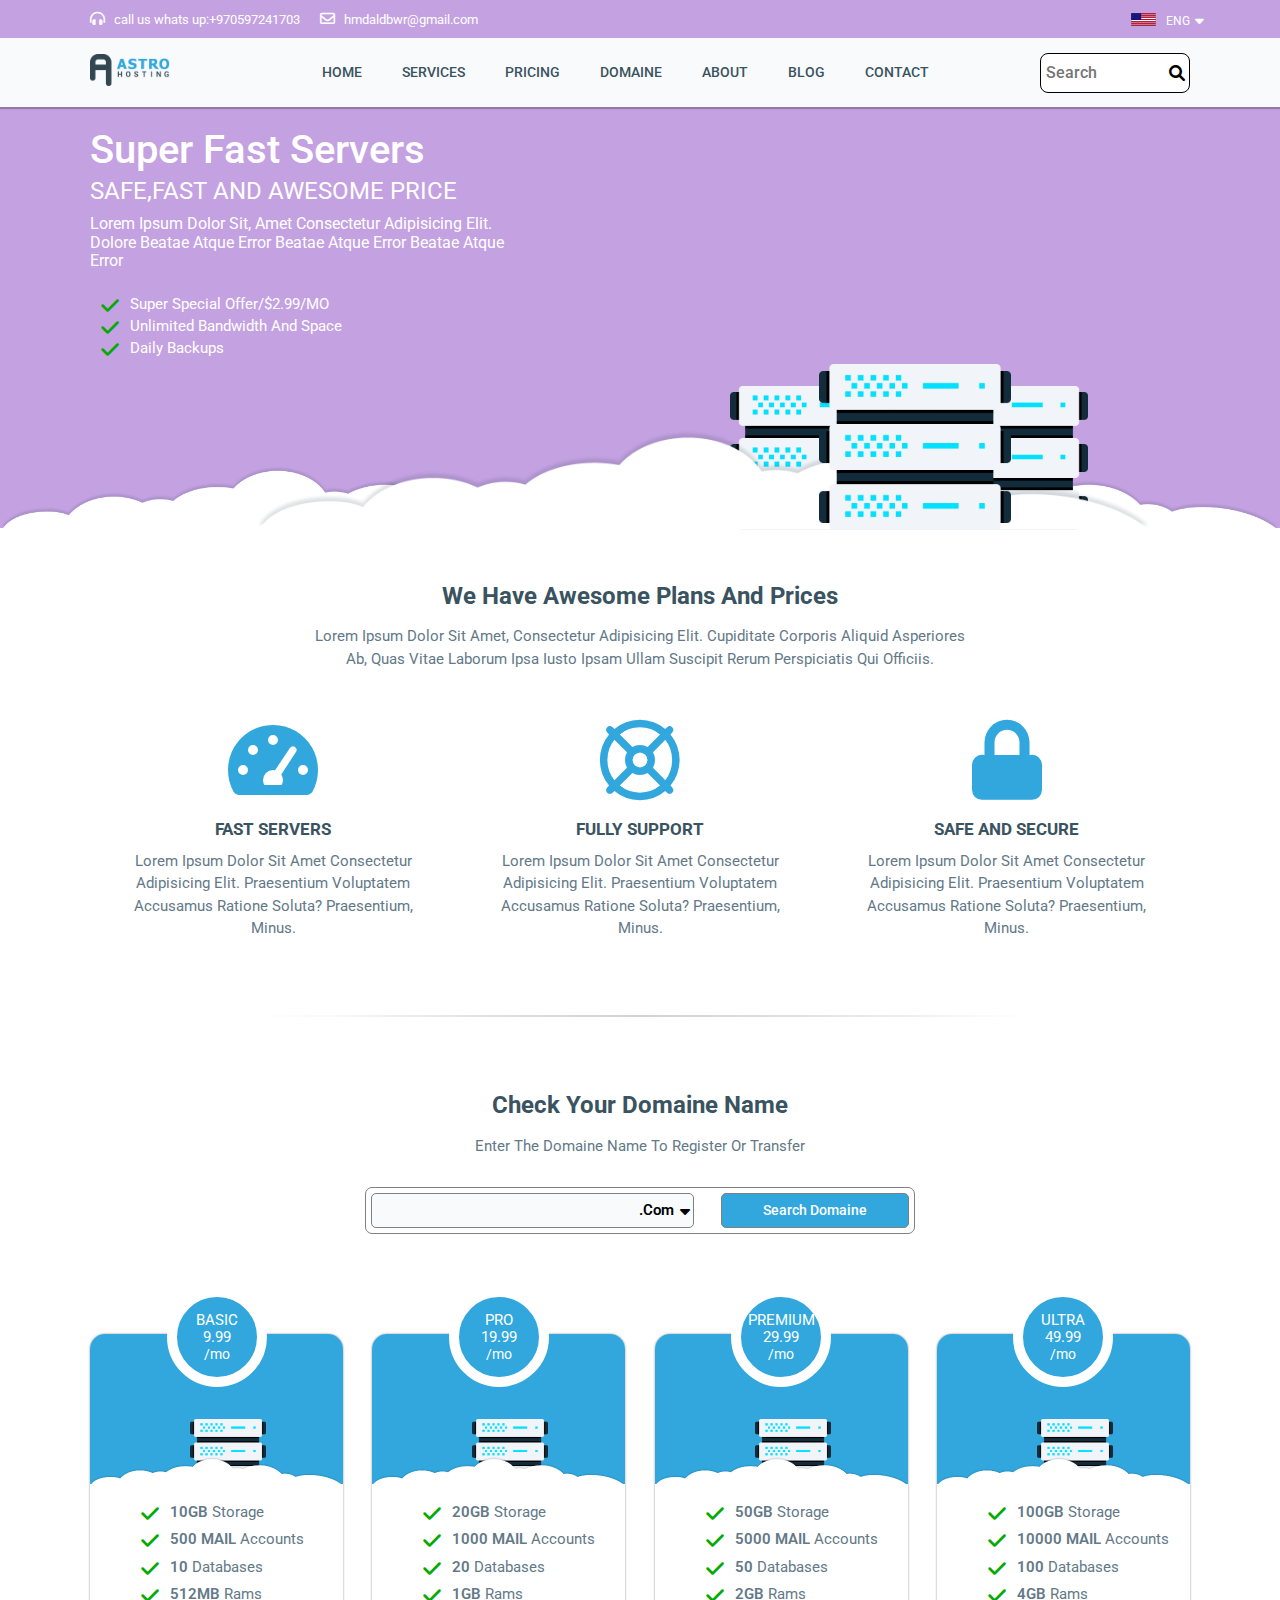
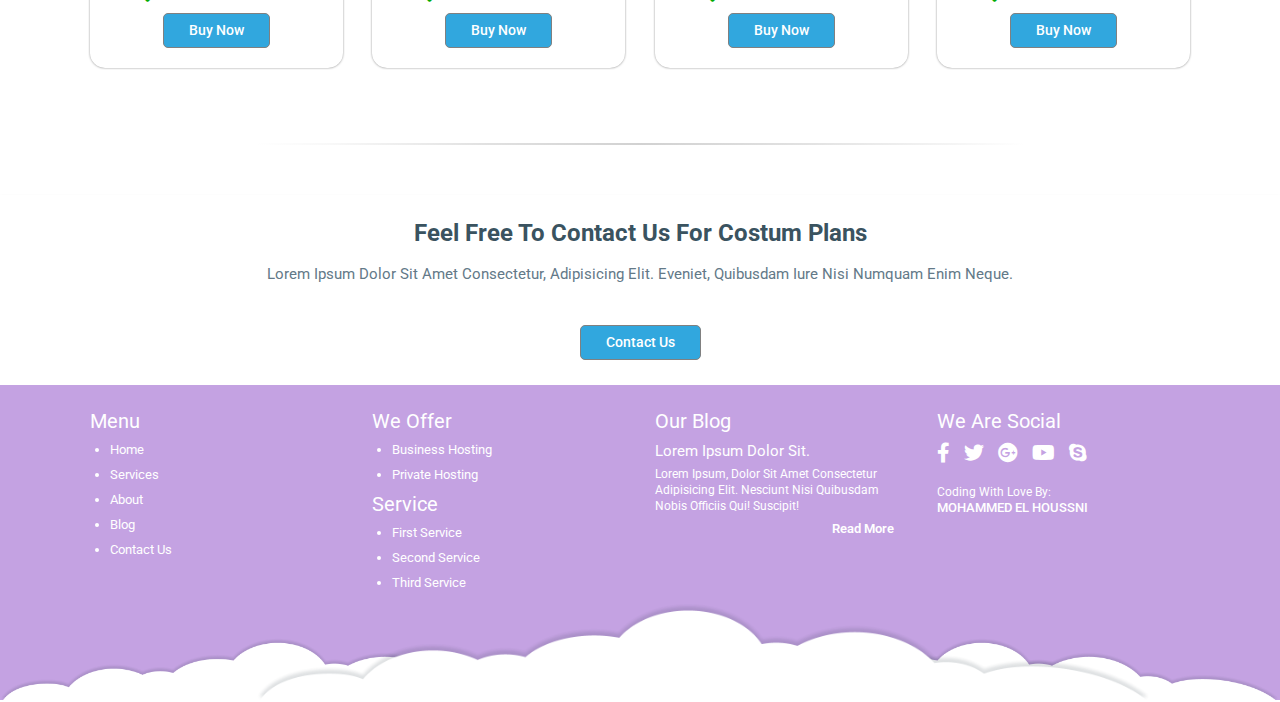
<file: index.html>
<!DOCTYPE html>
<html lang="en">

<head>
    <meta charset="UTF-8">
    <meta http-equiv="X-UA-Compatible" content="IE=edge">
    <meta name="viewport" content="width=device-width, initial-scale=1.0">
    <meta name="author" content="Mohammed el houssni">
    <meta name="description" content="astro hosting best website fo hosting and domaine ">
    <title>Astro hosting | home</title>
    <!-- add fontawsome  -->
    <link rel="stylesheet" href="./css/all.min.css">
    <!-- add normalize for render thing normally  -->
    <link rel="stylesheet" href="./css/normalize.css">
    <!-- add google font  -->
    <link rel="preconnect" href="https://fonts.googleapis.com">
    <link rel="preconnect" href="https://fonts.gstatic.com" crossorigin>
    <link href="https://fonts.googleapis.com/css2?family=Roboto:wght@100;300;400;500;700;900&display=swap"
        rel="stylesheet">
    <!-- add the main css file  -->
    <link rel="stylesheet" href="./css/index.css">
</head>

<body>
    <header>
        <div class="top">
            <div class="container">
                <div class="right">
                    <div>
                        <i class="fas fa-headphones-alt"></i>
                        <a href="tel:123456789">call us whats up:+970597241703</a>
                    </div>
                    <div>
                        <i class="far fa-envelope"></i>
                        <a href="mailto:hmdaldbwr@gmail.com">hmdaldbwr@gmail.com</a>
                    </div>
                </div>
                <div class="left">
                    <img src="./imags/flag-usa.svg" alt="">
                    <p>eng</p>
                </div>
            </div>
        </div>
        <div class="navbar">
            <div class="container">
                <a href="#"><img src="./imags/logo.png" alt="logo"></a>
                <i class="bars-nav fas fa-bars"></i>
                <nav>
                    <ul>
                        <li><a href="index.html">home</a></li>
                        <li><a href="services.html">services</a></li>
                        <li><a href="pricing.html">pricing</a></li>
                        <li><a href="domaine.html">domaine</a></li>
                        <li><a href="about.html">about</a></li>
                        <li><a href="blog.html">blog</a></li>
                        <li><a href="contact.html">contact</a></li>
                    </ul>
                </nav>
                <div class="search-input">
                    <input type="search" placeholder="search">
                </div>
            </div>
        </div>
        <div class="landing">
            <div class="container">
                <h1>super fast servers</h1>
                <h2>safe,fast and awesome price</h2>
                <p>Lorem ipsum dolor sit, amet consectetur adipisicing elit. Dolore beatae atque error beatae
                    atque
                    error beatae atque error</p>
                <ul>
                    <li>
                        <p>super special offer/$2.99/MO</p>
                    </li>
                    <li>
                        <p>unlimited bandwidth and space</p>
                    </li>
                    <li>
                        <p>daily backups</p>
                    </li>
                </ul>
            </div>
        </div>
        <div class="clouds-and-servers">
            <img class="right-cloud" src="./imags/cloud.png" alt="">
            <img class="left-cloud" src="./imags/cloud.png" alt="">
            <img class="big-cloud" src="./imags/cloud.png" alt="">
            <img class="server server-img-1" src="./imags/server.png" alt="">
            <img class="server server-img-2" src="./imags/server.png" alt="">
            <img class="server server-img-3" src="./imags/server.png" alt="">
        </div>
    </header>
    <section class="feature sec-infos">
        <div class="container">
            <div class="top">
                <h2 class="h2">we have awesome plans and prices</h2>
                <p class="pa">Lorem ipsum dolor sit amet, consectetur adipisicing elit. Cupiditate corporis aliquid
                    asperiores ab,
                    quas vitae laborum ipsa iusto ipsam ullam suscipit rerum perspiciatis qui officiis.</p>
            </div>
            <div class="bottom">
                <div>
                    <i class="fas fa-tachometer-alt"></i>
                    <h4>fast servers</h4>
                    <p class="pa">Lorem ipsum dolor sit amet consectetur adipisicing elit. Praesentium voluptatem
                        accusamus ratione
                        soluta? Praesentium, minus.</p>
                </div>
                <div>
                    <i class="far fa-life-ring"></i>
                    <h4>fully support</h4>
                    <p class="pa">Lorem ipsum dolor sit amet consectetur adipisicing elit. Praesentium voluptatem
                        accusamus ratione
                        soluta? Praesentium, minus.</p>
                </div>
                <div>
                    <i class="fas fa-lock"></i>
                    <h4>safe and secure</h4>
                    <p class="pa">Lorem ipsum dolor sit amet consectetur adipisicing elit. Praesentium voluptatem
                        accusamus ratione
                        soluta? Praesentium, minus.</p>
                </div>
            </div>
        </div>
    </section>
    <div class="horizontal-line"></div>
    <section class="domaine sec-infos">
        <div class="container">
            <div class="top">
                <h2 class="h2">check your domaine name</h2>
                <p class="pa">enter the domaine name to register or transfer</p>
            </div>
            <div class="bottom">
                <div class="input">
                    <input type="text">
                </div>
                <a href="#" class="btn">search domaine</a>
            </div>
        </div>
    </section>
    <section class="pricing sec-infos">
        <div class="container">
            <dic class="card">
                <div class="top">
                    <img src="./imags/server.png" alt="server">
                    <img src="./imags/cloud.png" alt="cloud">
                </div>
                <div class="bottom">
                    <ul>
                        <li><span>10gb</span> storage</li>
                        <li><span>500 mail</span> accounts</li>
                        <li><span>10</span> databases</li>
                        <li><span>512mb</span> rams</li>
                    </ul>
                    <a href="#" class="btn">buy now</a>
                </div>
                <div class="ultra">
                    <p>basic</p>
                    <p>9.99</p>
                    <p>/mo</p>
                </div>
            </dic>
            <dic class="card">
                <div class="top">
                    <img src="./imags/server.png" alt="server">
                    <img src="./imags/cloud.png" alt="cloud">
                </div>
                <div class="bottom">
                    <ul>
                        <li><span>20gb</span> storage</li>
                        <li><span>1000 mail</span> accounts</li>
                        <li><span>20</span> databases</li>
                        <li><span>1gb</span> rams</li>
                    </ul>
                    <a href="#" class="btn">buy now</a>
                </div>
                <div class="ultra">
                    <p>pro</p>
                    <p>19.99</p>
                    <p>/mo</p>
                </div>
            </dic>
            <dic class="card">
                <div class="top">
                    <img src="./imags/server.png" alt="server">
                    <img src="./imags/cloud.png" alt="cloud">
                </div>
                <div class="bottom">
                    <ul>
                        <li><span>50gb</span> storage</li>
                        <li><span>5000 mail</span> accounts</li>
                        <li><span>50</span> databases</li>
                        <li><span>2gb</span> rams</li>
                    </ul>
                    <a href="#" class="btn">buy now</a>
                </div>
                <div class="ultra">
                    <p>premium</p>
                    <p>29.99</p>
                    <p>/mo</p>
                </div>
            </dic>
            <dic class="card">
                <div class="top">
                    <img src="./imags/server.png" alt="server">
                    <img src="./imags/cloud.png" alt="cloud">
                </div>
                <div class="bottom">
                    <ul>
                        <li><span>100gb</span> storage</li>
                        <li><span>10000 mail</span> accounts</li>
                        <li><span>100</span> databases</li>
                        <li><span>4gb</span> rams</li>
                    </ul>
                    <a href="#" class="btn">buy now</a>
                </div>
                <div class="ultra">
                    <p>ultra</p>
                    <p>49.99</p>
                    <p>/mo</p>
                </div>
            </dic>
        </div>
    </section>
    <div class="horizontal-line"></div>
    <section class="contact sec-infos">
        <div class="container">
            <h2 class="h2">feel free to contact us for costum plans</h2>
            <p class="pa">Lorem ipsum dolor sit amet consectetur, adipisicing elit. Eveniet, quibusdam iure nisi numquam
                enim neque.</p>
            <a href="#" class="btn">contact us</a>
        </div>
    </section>
    <footer class="sec-infos">
        <div class="container">
            <div>
                <h5>menu</h5>
                <ul>
                    <li><a href="#">home</a></li>
                    <li><a href="#">services</a></li>
                    <li><a href="#">about</a></li>
                    <li><a href="#">blog</a></li>
                    <li><a href="#">contact us</a></li>
                </ul>
            </div>
            <div>
                <div>
                    <h5>we offer</h5>
                    <ul>
                        <li><a href="#">business hosting</a> </li>
                        <li><a href="#">private hosting</a> </li>
                    </ul>
                </div>
                <div>
                    <h5>service</h5>
                    <ul>
                        <li><a href="#"> first service</a></li>
                        <li><a href="#"> second service</a></li>
                        <li><a href="#">third service</a> </li>
                    </ul>
                </div>
            </div>
            <div>
                <h5>our blog</h5>
                <h6>Lorem ipsum dolor sit.</h6>
                <p>Lorem ipsum, dolor sit amet consectetur adipisicing elit. Nesciunt nisi quibusdam nobis officiis qui!
                    Suscipit!</p>
                <a href="#">read more</a>
            </div>
            <div>
                <h5>we are social</h5>
                <div>
                    <a href="#"><i class="fab fa-facebook-f"></i></a>
                    <a href="#"><i class="fab fa-twitter"></i></a>
                    <a href="#"><i class="fab fa-google-plus"></i></a>
                    <a href="#"> <i class="fab fa-youtube"></i></a>
                    <a href="#"><i class="fab fa-skype"></i></a>
                </div>
                <div class="coder">
                    <p>coding with love by: <span>mohammed el houssni</span></p>
                </div>
            </div>
        </div>
        <div class="clouds-and-servers">
            <img class="right-cloud" src="./imags/cloud.png" alt="">
            <img class="left-cloud" src="./imags/cloud.png" alt="">
            <img class="big-cloud" src="./imags/cloud.png" alt="">
        </div>
    </footer>
</body>

</html>
</file>
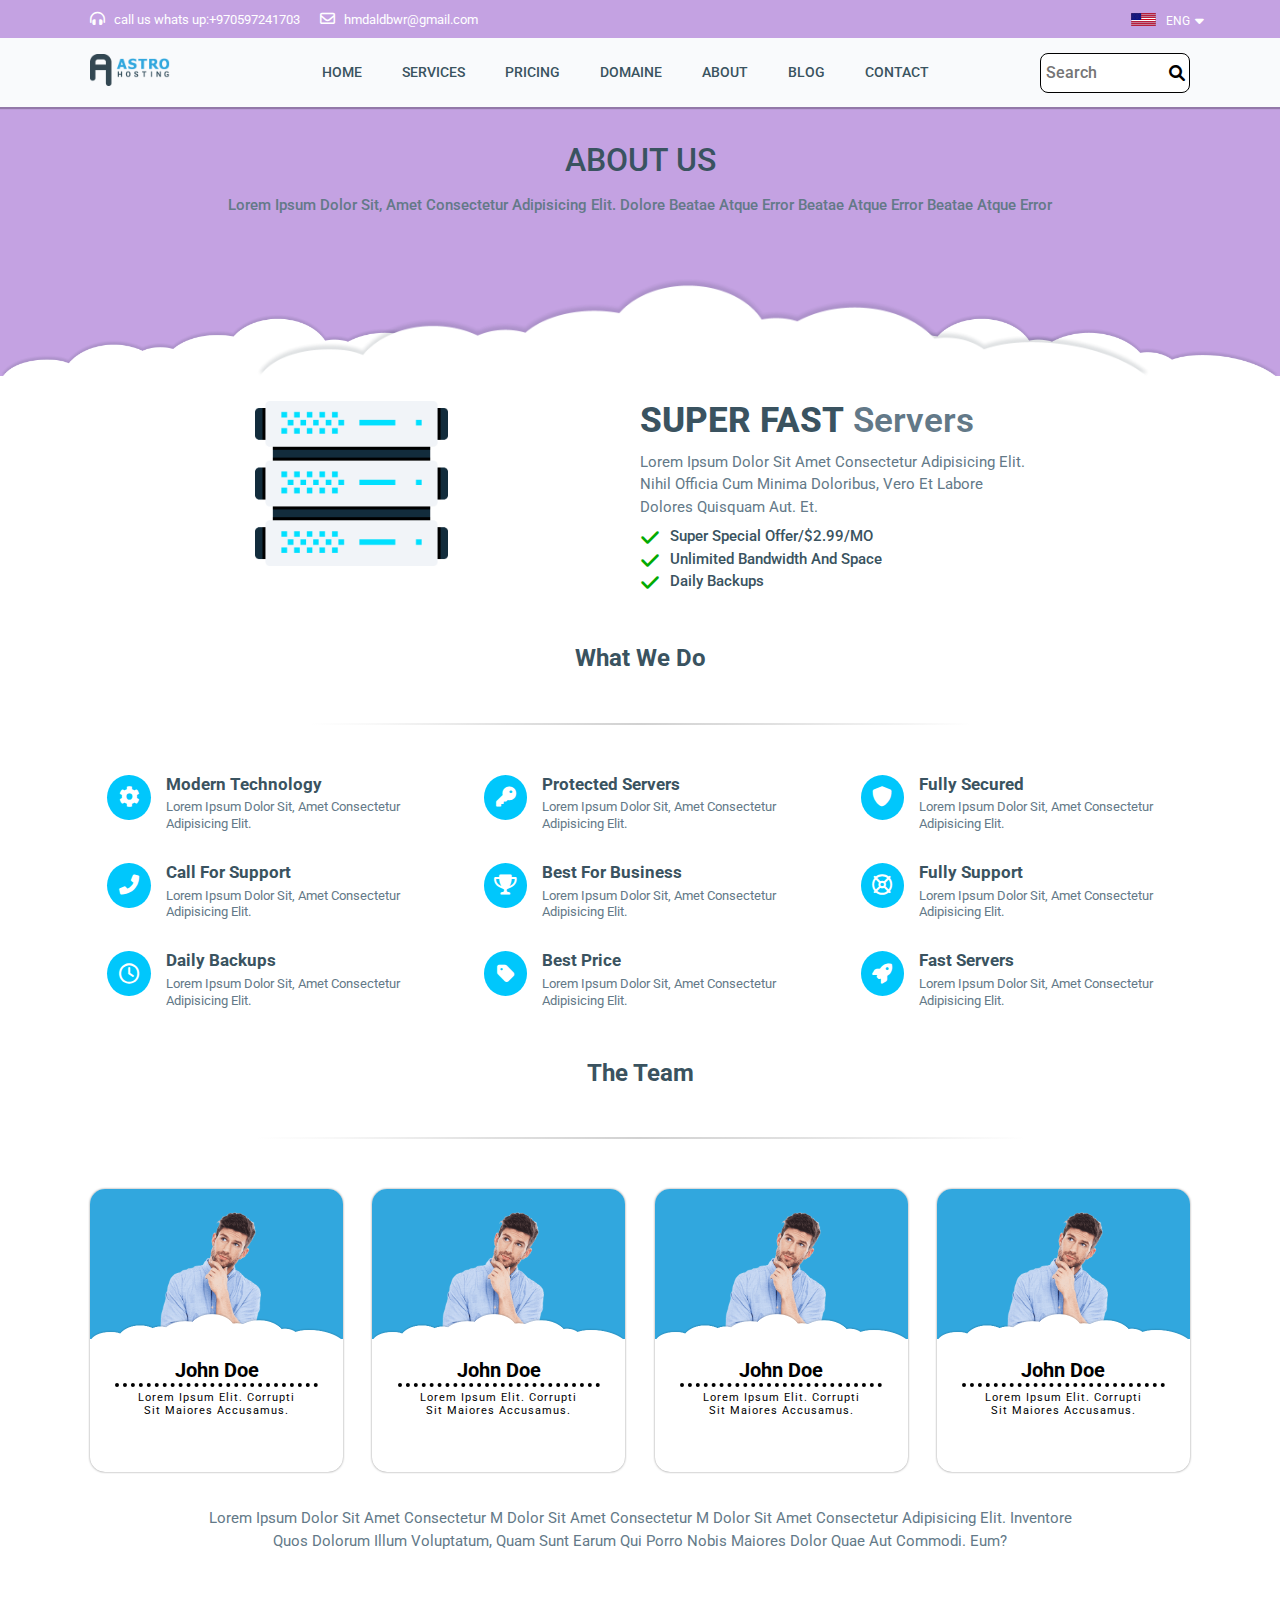
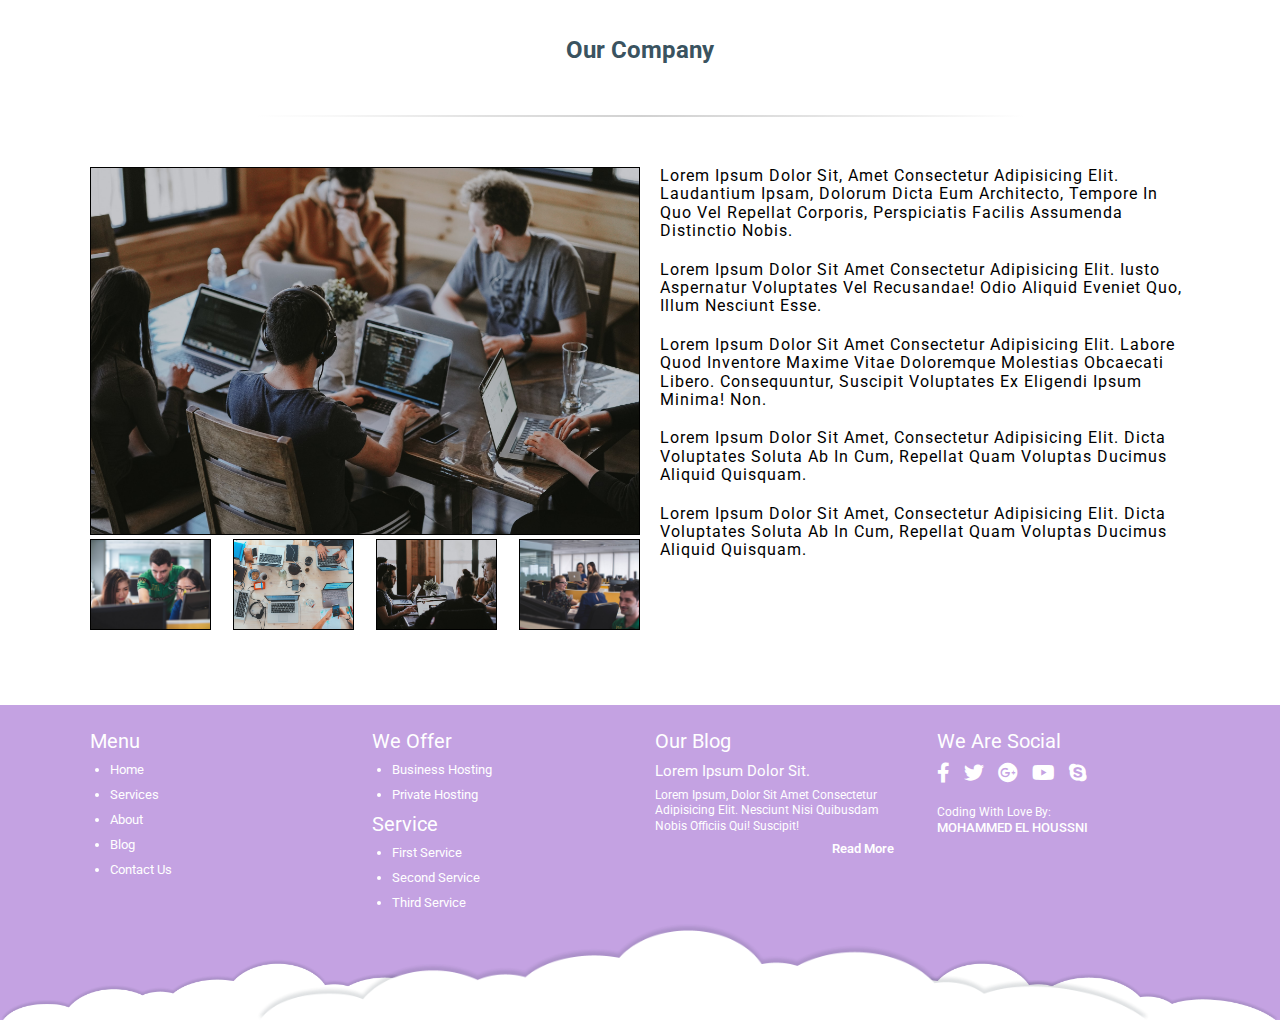
<file: about (2).html>
<!DOCTYPE html>
<html lang="en">

<head>
    <meta charset="UTF-8">
    <meta http-equiv="X-UA-Compatible" content="IE=edge">
    <meta name="viewport" content="width=device-width, initial-scale=1.0">
    <meta name="author" content="Mohammed el houssni">
    <meta name="description" content="astro hosting best website fo hosting and domaine ">
    <title>Astro hosting | about</title>
    <!-- add fontawsome  -->
    <link rel="stylesheet" href="./css/all.min.css">
    <!-- add normalize for render thing normally  -->
    <link rel="stylesheet" href="./css/normalize.css">
    <!-- add google font  -->
    <link rel="preconnect" href="https://fonts.googleapis.com">
    <link rel="preconnect" href="https://fonts.gstatic.com" crossorigin>
    <link href="https://fonts.googleapis.com/css2?family=Roboto:wght@100;300;400;500;700;900&display=swap"
        rel="stylesheet">
    <!-- add the main css file  -->
    <link rel="stylesheet" href="./css/about.css">
</head>

<body>
    <header>
        <div class="top">
            <div class="container">
                <div class="right">
                    <div>
                        <i class="fas fa-headphones-alt"></i>
                        <a href="tel:123456789">call us whats up:+970597241703</a>
                    </div>
                    <div>
                        <i class="far fa-envelope"></i>
                        <a href="mailto:hmdaldbwr@gmail.com">hmdaldbwr@gmail.com</a>
                    </div>
                </div>
                <div class="left">
                    <img src="./imags/flag-usa.svg" alt="">
                    <p>eng</p>
                </div>
            </div>
        </div>
        <div class="navbar">
            <div class="container">
                <a href="#"><img src="./imags/logo.png" alt="logo"></a>
                <i class="bars-nav fas fa-bars"></i>
                <nav>
                    <ul>
                        <li><a href="index.html">home</a></li>
                        <li><a href="services.html">services</a></li>
                        <li><a href="pricing.html">pricing</a></li>
                        <li><a href="domaine.html">domaine</a></li>
                        <li><a href="about.html">about</a></li>
                        <li><a href="blog.html">blog</a></li>
                        <li><a href="contact.html">contact</a></li>
                    </ul>
                </nav>
                <div class="search-input">
                    <input type="search" placeholder="search">
                </div>
            </div>
        </div>
        <div class="landing">
            <div class="container">
                <h2>about us</h2>
                <p>Lorem ipsum dolor sit, amet consectetur adipisicing elit. Dolore beatae atque error beatae
                    atque
                    error beatae atque error</p>
            </div>
        </div>
        <div class="clouds-and-servers">
            <img class="right-cloud" src="./imags/cloud.png" alt="">
            <img class="left-cloud" src="./imags/cloud.png" alt="">
            <img class="big-cloud" src="./imags/cloud.png" alt="">
        </div>
    </header>
    <section class="top sec-infos">
        <div class="container">
            <div class="wrapper">
                <div class="left">
                    <img src="./imags/server.png" alt="">
                </div>
                <div class="right">
                    <h2 class="title">
                        <span>super fast</span>
                        servers
                    </h2>
                    <p class="pa">Lorem ipsum dolor sit amet consectetur adipisicing elit. Nihil officia cum minima
                        doloribus, vero et labore dolores quisquam aut. Et.</p>
                    <ul>
                        <li>
                            <p>super special offer/$2.99/MO</p>
                        </li>
                        <li>
                            <p>unlimited bandwidth and space</p>
                        </li>
                        <li>
                            <p>daily backups</p>
                        </li>
                    </ul>
                </div>
            </div>
        </div>
    </section>
    <section class="our-features sec-infos">
        <div class="container">
            <h2 class="h2">what we do</h2>
            <div class="horizontal-line"></div>
            <div class="features">
                <div class="parent">
                    <i class="fas fa-cog"></i>
                    <div>
                        <h5>modern technology</h5>
                        <p>Lorem ipsum dolor sit, amet consectetur adipisicing elit.</p>
                    </div>
                </div>
                <div class="parent">
                    <i class="fas fa-key"></i>
                    <div>
                        <h5>protected servers</h5>
                        <p>Lorem ipsum dolor sit, amet consectetur adipisicing elit.</p>
                    </div>
                </div>
                <div class="parent">
                    <i class="fas fa-shield-alt"></i>
                    <div>
                        <h5>fully secured</h5>
                        <p>Lorem ipsum dolor sit, amet consectetur adipisicing elit.</p>
                    </div>
                </div>
                <div class="parent">
                    <i class="fas fa-phone-alt"></i>
                    <div>
                        <h5>call for support</h5>
                        <p>Lorem ipsum dolor sit, amet consectetur adipisicing elit.</p>
                    </div>
                </div>
                <div class="parent">
                    <i class="fas fa-trophy"></i>
                    <div>
                        <h5>best for business</h5>
                        <p>Lorem ipsum dolor sit, amet consectetur adipisicing elit.</p>
                    </div>
                </div>
                <div class="parent">
                    <i class="far fa-life-ring"></i>
                    <div>
                        <h5>fully support</h5>
                        <p>Lorem ipsum dolor sit, amet consectetur adipisicing elit.</p>
                    </div>
                </div>
                <div class="parent">
                    <i class="far fa-clock"></i>
                    <div>
                        <h5>daily backups</h5>
                        <p>Lorem ipsum dolor sit, amet consectetur adipisicing elit.</p>
                    </div>
                </div>
                <div class="parent">
                    <i class="fas fa-tag"></i>
                    <div>
                        <h5>best price</h5>
                        <p>Lorem ipsum dolor sit, amet consectetur adipisicing elit.</p>
                    </div>
                </div>
                <div class="parent">
                    <i class="fas fa-rocket"></i>
                    <div>
                        <h5>fast servers</h5>
                        <p>Lorem ipsum dolor sit, amet consectetur adipisicing elit.</p>
                    </div>
                </div>
            </div>
        </div>
    </section>
    <section class="team sec-infos">
        <h2 class="h2">the team</h2>
        <div class="horizontal-line"></div>
        <div class="container">
            <dic class="card">
                <div class="top">
                    <img src="./imags/team-membre.png" alt="server">
                    <img src="./imags/cloud.png" alt="cloud">
                </div>
                <div class="bottom">
                    <h5>john doe</h5>
                    <p>Lorem ipsum elit. Corrupti sit maiores accusamus.</p>
                </div>
            </dic>
            <dic class="card">
                <div class="top">
                    <img src="./imags/team-membre.png" alt="server">
                    <img src="./imags/cloud.png" alt="cloud">
                </div>
                <div class="bottom">
                    <h5>john doe</h5>
                    <p>Lorem ipsum elit. Corrupti sit maiores accusamus.</p>
                </div>
            </dic>
            <dic class="card">
                <div class="top">
                    <img src="./imags/team-membre.png" alt="server">
                    <img src="./imags/cloud.png" alt="cloud">
                </div>
                <div class="bottom">
                    <h5>john doe</h5>
                    <p>Lorem ipsum elit. Corrupti sit maiores accusamus.</p>
                </div>
            </dic>
            <dic class="card">
                <div class="top">
                    <img src="./imags/team-membre.png" alt="server">
                    <img src="./imags/cloud.png" alt="cloud">
                </div>
                <div class="bottom">
                    <h5>john doe</h5>
                    <p>Lorem ipsum elit. Corrupti sit maiores accusamus.</p>
                </div>
            </dic>
        </div>
        <p class="pa">Lorem ipsum dolor sit amet consectetur m dolor sit amet consectetur m dolor sit amet consectetur
            adipisicing elit. Inventore quos dolorum illum voluptatum, quam sunt earum qui porro nobis maiores dolor
            quae aut commodi. Eum?</p>
    </section>
    <section class="company sec-infos">
        <h2 class="h2">our company</h2>
        <div class="horizontal-line"></div>
        <div class="container">
            <div class="parent">
                <div class="left">
                    <div class="top">
                        <img src="./imags/team-big.jpg" alt="">
                    </div>
                    <div class="bottom">
                        <img src="./imags/team-1.jpg" alt="">
                        <img src="./imags/team-2.jpg" alt="">
                        <img src="./imags/team-3.jpg" alt="">
                        <img src="./imags/team-4.jpg" alt="">
                    </div>
                </div>
                <div class="right">
                    <p>Lorem ipsum dolor sit, amet consectetur adipisicing elit. Laudantium ipsam, dolorum dicta eum
                        architecto, tempore in quo vel repellat corporis, perspiciatis facilis assumenda distinctio
                        nobis.</p>
                    <p>Lorem ipsum dolor sit amet consectetur adipisicing elit. Iusto aspernatur voluptates vel
                        recusandae! Odio aliquid eveniet quo, illum nesciunt esse.</p>
                    <p>Lorem ipsum dolor sit amet consectetur adipisicing elit. Labore quod inventore maxime vitae
                        doloremque molestias obcaecati libero. Consequuntur, suscipit voluptates ex eligendi ipsum
                        minima! Non.</p>
                    <p>Lorem ipsum dolor sit amet, consectetur adipisicing elit. Dicta voluptates soluta ab in cum,
                        repellat quam voluptas ducimus aliquid quisquam.</p>
                    <p>Lorem ipsum dolor sit amet, consectetur adipisicing elit. Dicta voluptates soluta ab in cum,
                        repellat quam voluptas ducimus aliquid quisquam.</p>
                </div>
            </div>
        </div>
    </section>
    <footer class="sec-infos">
        <div class="container">
            <div>
                <h5>menu</h5>
                <ul>
                    <li><a href="#">home</a></li>
                    <li><a href="#">services</a></li>
                    <li><a href="#">about</a></li>
                    <li><a href="#">blog</a></li>
                    <li><a href="#">contact us</a></li>
                </ul>
            </div>
            <div>
                <div>
                    <h5>we offer</h5>
                    <ul>
                        <li><a href="#">business hosting</a> </li>
                        <li><a href="#">private hosting</a> </li>
                    </ul>
                </div>
                <div>
                    <h5>service</h5>
                    <ul>
                        <li><a href="#"> first service</a></li>
                        <li><a href="#"> second service</a></li>
                        <li><a href="#">third service</a> </li>
                    </ul>
                </div>
            </div>
            <div>
                <h5>our blog</h5>
                <h6>Lorem ipsum dolor sit.</h6>
                <p>Lorem ipsum, dolor sit amet consectetur adipisicing elit. Nesciunt nisi quibusdam nobis officiis qui!
                    Suscipit!</p>
                <a href="#">read more</a>
            </div>
            <div>
                <h5>we are social</h5>
                <div>
                    <a href="#"><i class="fab fa-facebook-f"></i></a>
                    <a href="#"><i class="fab fa-twitter"></i></a>
                    <a href="#"><i class="fab fa-google-plus"></i></a>
                    <a href="#"> <i class="fab fa-youtube"></i></a>
                    <a href="#"><i class="fab fa-skype"></i></a>
                </div>
                <div class="coder">
                    <p>coding with love by: <span>mohammed el houssni</span></p>
                </div>
            </div>
        </div>
        <div class="clouds-and-servers">
            <img class="right-cloud" src="./imags/cloud.png" alt="">
            <img class="left-cloud" src="./imags/cloud.png" alt="">
            <img class="big-cloud" src="./imags/cloud.png" alt="">
        </div>
    </footer>
</body>

</html>
</file>
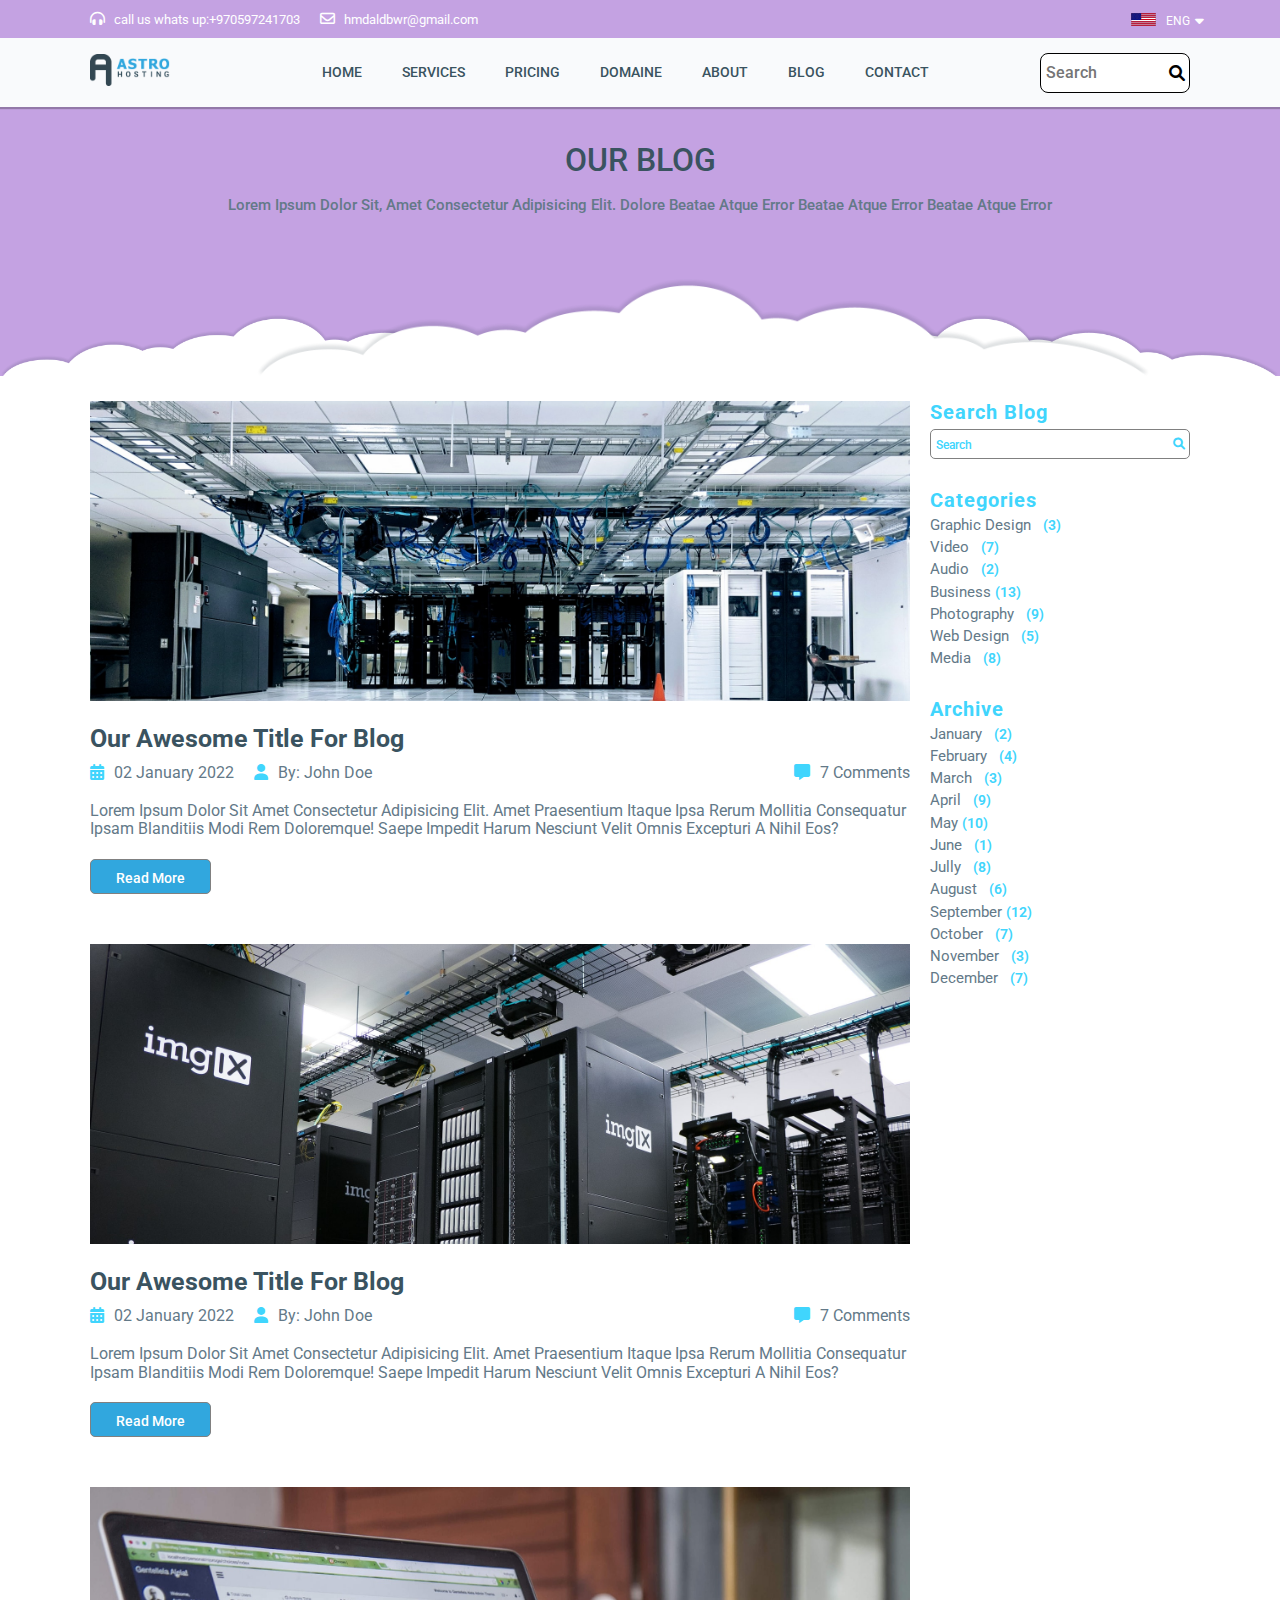
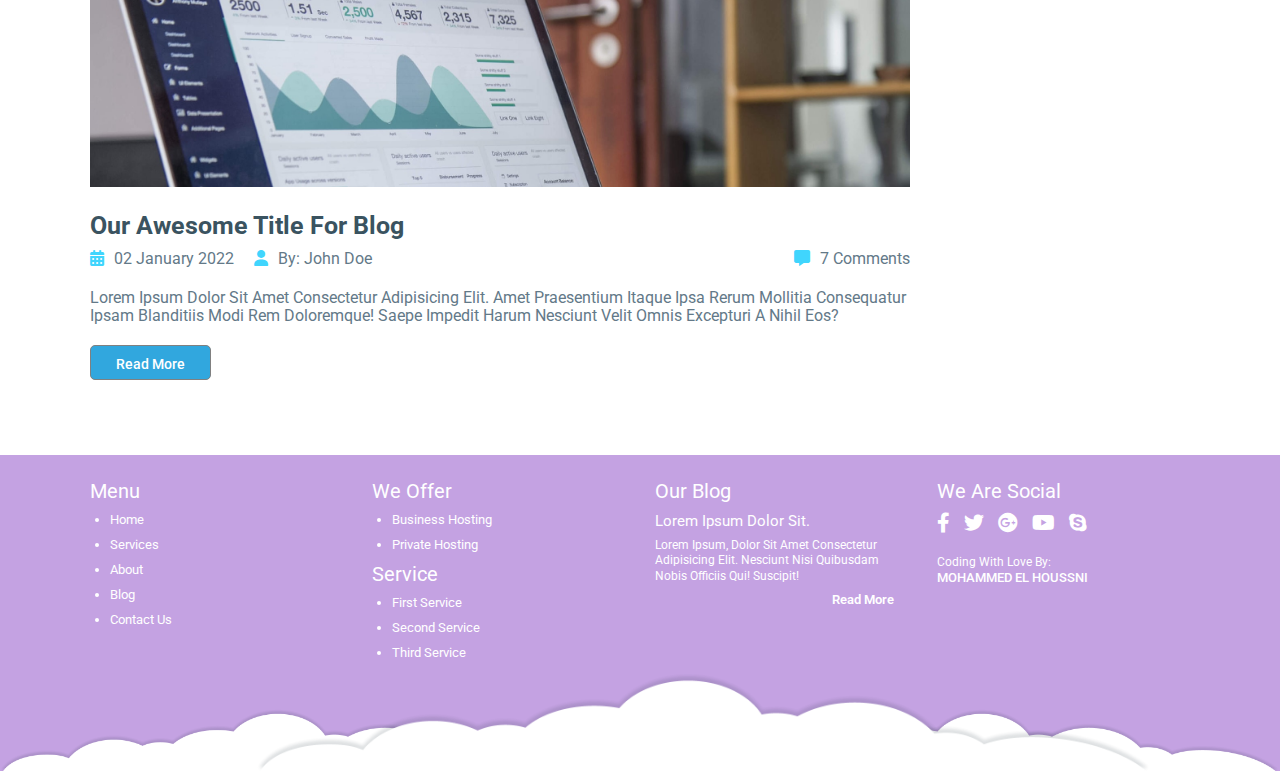
<file: blog (2).html>
<!DOCTYPE html>
<html lang="en">

<head>
    <meta charset="UTF-8">
    <meta http-equiv="X-UA-Compatible" content="IE=edge">
    <meta name="viewport" content="width=device-width, initial-scale=1.0">
    <meta name="author" content="Mohammed el houssni">
    <meta name="description" content="astro hosting best website fo hosting and domaine ">
    <title>Astro hosting | blog</title>
    <!-- add fontawsome  -->
    <link rel="stylesheet" href="./css/all.min.css">
    <!-- add normalize for render thing normally  -->
    <link rel="stylesheet" href="./css/normalize.css">
    <!-- add google font  -->
    <link rel="preconnect" href="https://fonts.googleapis.com">
    <link rel="preconnect" href="https://fonts.gstatic.com" crossorigin>
    <link href="https://fonts.googleapis.com/css2?family=Roboto:wght@100;300;400;500;700;900&display=swap"
        rel="stylesheet">
    <!-- add the main css file  -->
    <link rel="stylesheet" href="./css/blog.css">
</head>

<body>
    <header>
        <div class="top">
            <div class="container">
                <div class="right">
                    <div>
                        <i class="fas fa-headphones-alt"></i>
                        <a href="tel:123456789">call us whats up:+970597241703</a>
                    </div>
                    <div>
                        <i class="far fa-envelope"></i>
                        <a href="mailto:hmdaldbwr@gmail.com">hmdaldbwr@gmail.com</a>
                    </div>
                </div>
                <div class="left">
                    <img src="./imags/flag-usa.svg" alt="">
                    <p>eng</p>
                </div>
            </div>
        </div>
        <div class="navbar">
            <div class="container">
                <a href="#"><img src="./imags/logo.png" alt="logo"></a>
                <i class="bars-nav fas fa-bars"></i>
                <nav>
                    <ul>
                        <li><a href="index.html">home</a></li>
                        <li><a href="services.html">services</a></li>
                        <li><a href="pricing.html">pricing</a></li>
                        <li><a href="domaine.html">domaine</a></li>
                        <li><a href="about.html">about</a></li>
                        <li><a href="blog.html">blog</a></li>
                        <li><a href="contact.html">contact</a></li>
                    </ul>
                </nav>
                <div class="search-input">
                    <input type="search" placeholder="search">
                </div>
            </div>
        </div>
        <div class="landing">
            <div class="container">
                <h2>our blog</h2>
                <p>Lorem ipsum dolor sit, amet consectetur adipisicing elit. Dolore beatae atque error beatae
                    atque
                    error beatae atque error</p>
            </div>
        </div>
        <div class="clouds-and-servers">
            <img class="right-cloud" src="./imags/cloud.png" alt="">
            <img class="left-cloud" src="./imags/cloud.png" alt="">
            <img class="big-cloud" src="./imags/cloud.png" alt="">
        </div>
    </header>
    <section class="content sec-infos">
        <div class="container">
            <div class="main-content">
                <div class="left">
                    <div class="parent">
                        <div class="top">
                            <img src="./imags/blog-1.jpg" alt="">
                        </div>
                        <div class="bottom">
                            <h4>our awesome title for blog</h4>
                            <div class="infos">
                                <div class="left">
                                    <div>
                                        <i class="fas fa-calendar-alt"></i>
                                        <p>02 january 2022</p>
                                    </div>
                                    <div>
                                        <i class="fas fa-user"></i>
                                        <p>by: john doe</p>
                                    </div>
                                </div>
                                <div class="right">
                                    <i class="fas fa-comment-alt"></i>
                                    <p>7 comments</p>
                                </div>
                            </div>
                            <p>Lorem ipsum dolor sit amet consectetur adipisicing elit. Amet praesentium itaque ipsa
                                rerum mollitia consequatur ipsam blanditiis modi rem doloremque! Saepe impedit harum
                                nesciunt velit omnis excepturi a nihil eos?</p>
                            <a href="#" class="btn">read more</a>
                        </div>
                    </div>
                    <div class="parent">
                        <div class="top">
                            <img src="./imags/blog-2.jpg" alt="">
                        </div>
                        <div class="bottom">
                            <h4>our awesome title for blog</h4>
                            <div class="infos">
                                <div class="left">
                                    <div>
                                        <i class="fas fa-calendar-alt"></i>
                                        <p>02 january 2022</p>
                                    </div>
                                    <div>
                                        <i class="fas fa-user"></i>
                                        <p>by: john doe</p>
                                    </div>
                                </div>
                                <div class="right">
                                    <i class="fas fa-comment-alt"></i>
                                    <p>7 comments</p>
                                </div>
                            </div>
                            <p>Lorem ipsum dolor sit amet consectetur adipisicing elit. Amet praesentium itaque ipsa
                                rerum mollitia consequatur ipsam blanditiis modi rem doloremque! Saepe impedit harum
                                nesciunt velit omnis excepturi a nihil eos?</p>
                            <a href="#" class="btn">read more</a>
                        </div>
                    </div>
                    <div class="parent">
                        <div class="top">
                            <img src="./imags/blog-3.jpg" alt="">
                        </div>
                        <div class="bottom">
                            <h4>our awesome title for blog</h4>
                            <div class="infos">
                                <div class="left">
                                    <div>
                                        <i class="fas fa-calendar-alt"></i>
                                        <p>02 january 2022</p>
                                    </div>
                                    <div>
                                        <i class="fas fa-user"></i>
                                        <p>by: john doe</p>
                                    </div>
                                </div>
                                <div class="right">
                                    <i class="fas fa-comment-alt"></i>
                                    <p>7 comments</p>
                                </div>
                            </div>
                            <p>Lorem ipsum dolor sit amet consectetur adipisicing elit. Amet praesentium itaque ipsa
                                rerum mollitia consequatur ipsam blanditiis modi rem doloremque! Saepe impedit harum
                                nesciunt velit omnis excepturi a nihil eos?</p>
                            <a href="#" class="btn">read more</a>
                        </div>
                    </div>
                </div>
                <div class="right">
                    <div class="search">
                        <h5>search blog</h5>
                        <div>
                            <input type="search" name="" id="" placeholder="search">
                        </div>
                    </div>
                    <div class="categories">
                        <h5>categories</h5>
                        <div>
                            <p data-number="(3)">graphic design</p>
                            <p data-number="(7)">video</p>
                            <p data-number="(2)">audio</p>
                            <p data-number="(13)">business</p>
                            <p data-number="(9)">photography</p>
                            <p data-number="(5)">web design</p>
                            <p data-number="(8)">media</p>
                        </div>
                    </div>
                    <div class="archive">
                        <h5>archive</h5>
                        <p data-number="(2)">january</p>
                        <p data-number="(4)">february</p>
                        <p data-number="(3)">march</p>
                        <p data-number="(9)">april</p>
                        <p data-number="(10)">may</p>
                        <p data-number="(1)">june</p>
                        <p data-number="(8)">jully</p>
                        <p data-number="(6)">august</p>
                        <p data-number="(12)">september</p>
                        <p data-number="(7)">october</p>
                        <p data-number="(3)">november</p>
                        <p data-number="(7)">december</p>
                    </div>
                </div>
            </div>
        </div>
    </section>
    <footer class="sec-infos">
        <div class="container">
            <div>
                <h5>menu</h5>
                <ul>
                    <li><a href="#">home</a></li>
                    <li><a href="#">services</a></li>
                    <li><a href="#">about</a></li>
                    <li><a href="#">blog</a></li>
                    <li><a href="#">contact us</a></li>
                </ul>
            </div>
            <div>
                <div>
                    <h5>we offer</h5>
                    <ul>
                        <li><a href="#">business hosting</a> </li>
                        <li><a href="#">private hosting</a> </li>
                    </ul>
                </div>
                <div>
                    <h5>service</h5>
                    <ul>
                        <li><a href="#"> first service</a></li>
                        <li><a href="#"> second service</a></li>
                        <li><a href="#">third service</a> </li>
                    </ul>
                </div>
            </div>
            <div>
                <h5>our blog</h5>
                <h6>Lorem ipsum dolor sit.</h6>
                <p>Lorem ipsum, dolor sit amet consectetur adipisicing elit. Nesciunt nisi quibusdam nobis officiis qui!
                    Suscipit!</p>
                <a href="#">read more</a>
            </div>
            <div>
                <h5>we are social</h5>
                <div>
                    <a href="#"><i class="fab fa-facebook-f"></i></a>
                    <a href="#"><i class="fab fa-twitter"></i></a>
                    <a href="#"><i class="fab fa-google-plus"></i></a>
                    <a href="#"> <i class="fab fa-youtube"></i></a>
                    <a href="#"><i class="fab fa-skype"></i></a>
                </div>
                <div class="coder">
                    <p>coding with love by: <span>mohammed el houssni</span></p>
                </div>
            </div>
        </div>
        <div class="clouds-and-servers">
            <img class="right-cloud" src="./imags/cloud.png" alt="">
            <img class="left-cloud" src="./imags/cloud.png" alt="">
            <img class="big-cloud" src="./imags/cloud.png" alt="">
        </div>
    </footer>
</body>

</html>
</file>
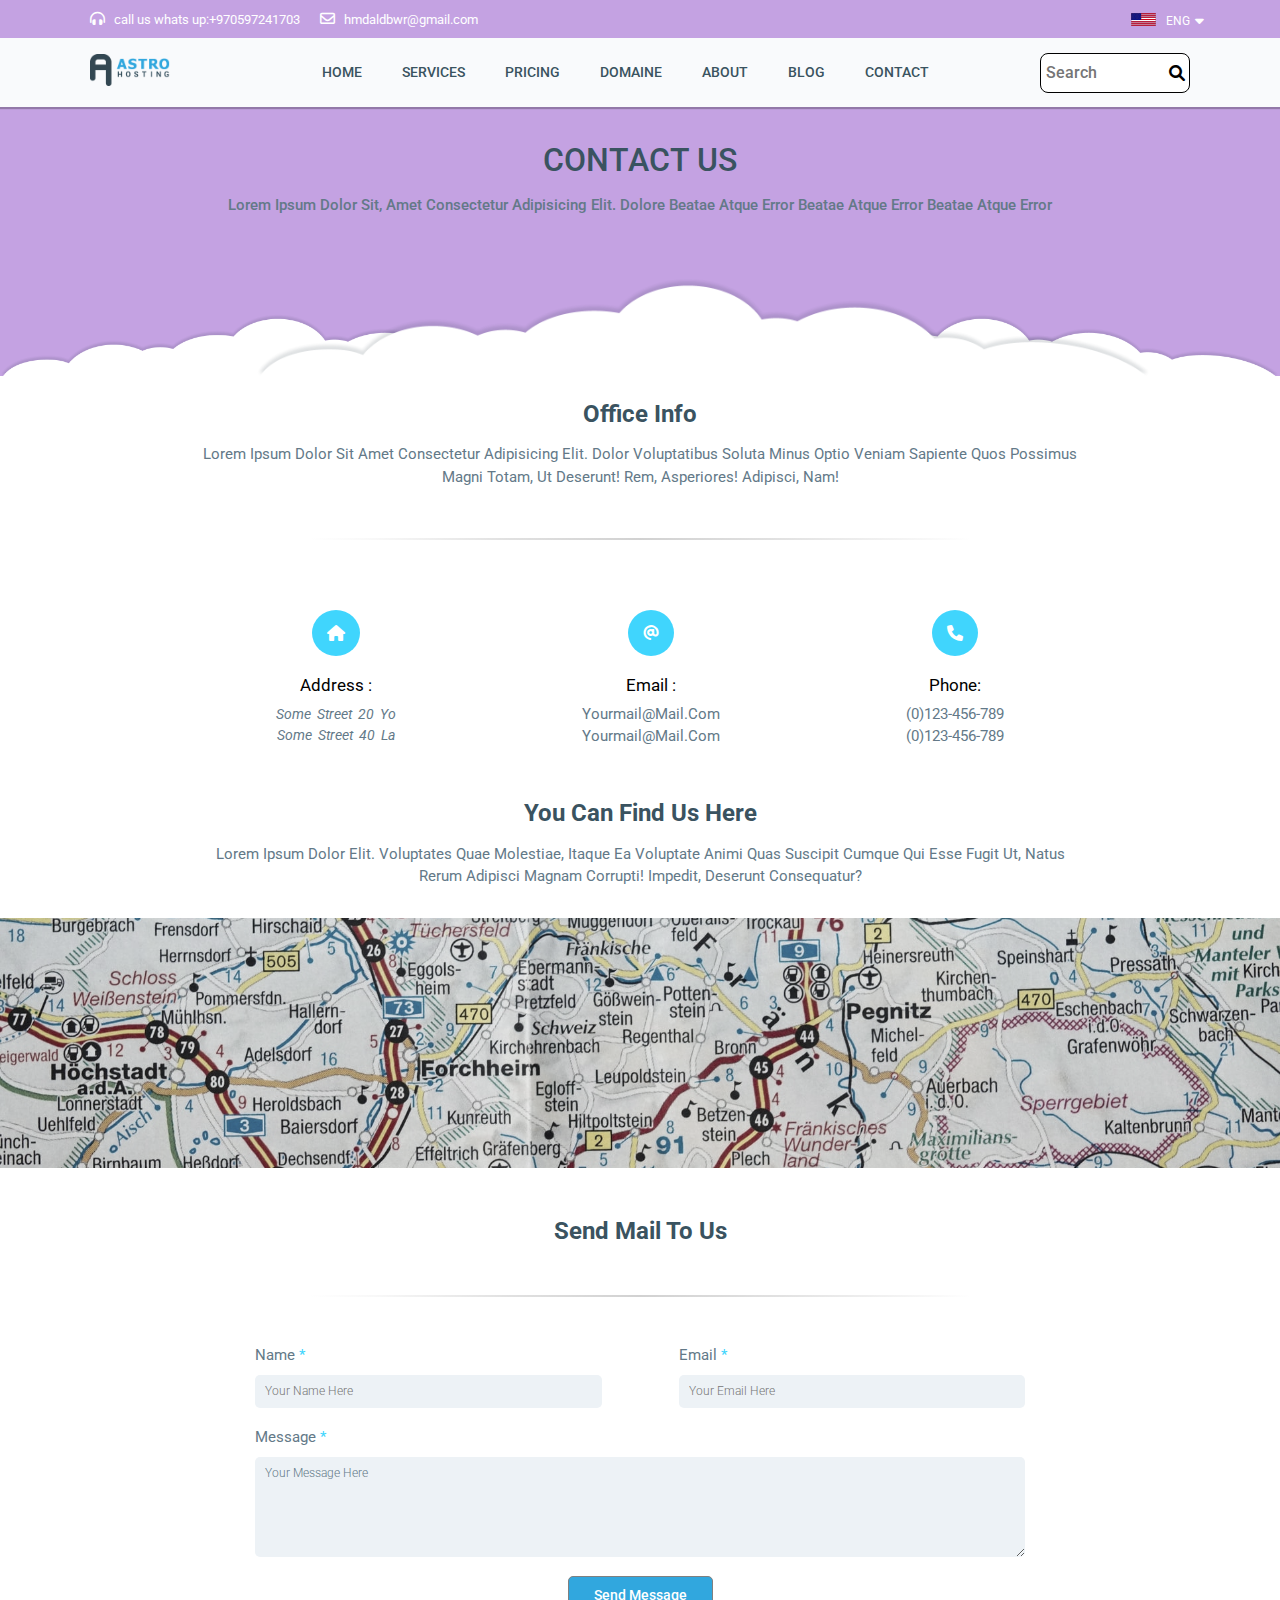
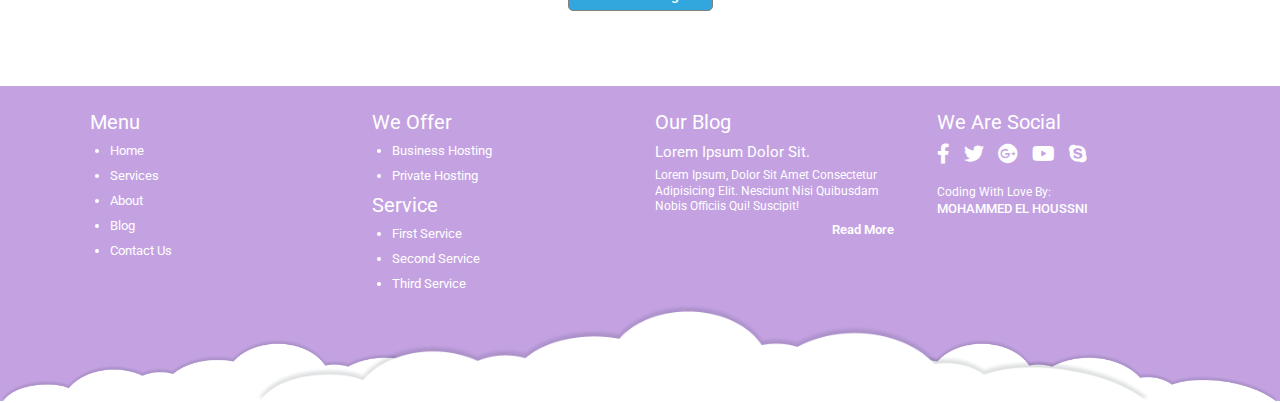
<file: contact (2).html>
<!DOCTYPE html>
<html lang="en">

<head>
    <meta charset="UTF-8">
    <meta http-equiv="X-UA-Compatible" content="IE=edge">
    <meta name="viewport" content="width=device-width, initial-scale=1.0">
    <meta name="author" content="Mohammed el houssni">
    <meta name="description" content="astro hosting best website fo hosting and domaine ">
    <title>Astro hosting | contact us</title>
    <!-- add fontawsome  -->
    <link rel="stylesheet" href="./css/all.min.css">
    <!-- add normalize for render thing normally  -->
    <link rel="stylesheet" href="./css/normalize.css">
    <!-- add google font  -->
    <link rel="preconnect" href="https://fonts.googleapis.com">
    <link rel="preconnect" href="https://fonts.gstatic.com" crossorigin>
    <link href="https://fonts.googleapis.com/css2?family=Roboto:wght@100;300;400;500;700;900&display=swap"
        rel="stylesheet">
    <!-- add the main css file  -->
    <link rel="stylesheet" href="./css/contact.css">
</head>

<body>
    <header>
        <div class="top">
            <div class="container">
                <div class="right">
                    <div>
                        <i class="fas fa-headphones-alt"></i>
                        <a href="tel:123456789">call us whats up:+970597241703</a>
                    </div>
                    <div>
                        <i class="far fa-envelope"></i>
                        <a href="mailto:hmdaldbwr@gmail.com">hmdaldbwr@gmail.com</a>
                    </div>
                </div>
                <div class="left">
                    <img src="./imags/flag-usa.svg" alt="">
                    <p>eng</p>
                </div>
            </div>
        </div>
        <div class="navbar">
            <div class="container">
                <a href="#"><img src="./imags/logo.png" alt="logo"></a>
                <i class="bars-nav fas fa-bars"></i>
                <nav>
                    <ul>
                        <li><a href="index.html">home</a></li>
                        <li><a href="services.html">services</a></li>
                        <li><a href="pricing.html">pricing</a></li>
                        <li><a href="domaine.html">domaine</a></li>
                        <li><a href="about.html">about</a></li>
                        <li><a href="blog.html">blog</a></li>
                        <li><a href="contact.html">contact</a></li>
                    </ul>
                </nav>
                <div class="search-input">
                    <input type="search" placeholder="search">
                </div>
            </div>
        </div>
        <div class="landing">
            <div class="container">
                <h2>contact us</h2>
                <p>Lorem ipsum dolor sit, amet consectetur adipisicing elit. Dolore beatae atque error beatae
                    atque
                    error beatae atque error</p>
            </div>
        </div>
        <div class="clouds-and-servers">
            <img class="right-cloud" src="./imags/cloud.png" alt="">
            <img class="left-cloud" src="./imags/cloud.png" alt="">
            <img class="big-cloud" src="./imags/cloud.png" alt="">
        </div>
    </header>
    <section class="office sec-infos">
        <div class="container">
            <h2 class="h2">office info</h2>
            <p class="pa">Lorem ipsum dolor sit amet consectetur adipisicing elit. Dolor voluptatibus soluta minus optio
                veniam sapiente quos possimus magni totam, ut deserunt! Rem, asperiores! Adipisci, nam!</p>
            <div class="horizontal-line"></div>
        </div>
    </section>
    <section class="infos sec-infos">
        <div class="container">
            <div>
                <div>
                    <i class="fas fa-home"></i>
                    <h5>address :</h5>
                    <address>some street 20 yo</address>
                    <address>some street 40 la</address>
                </div>
                <div>
                    <i class="fas fa-at"></i>
                    <h5>email :</h5>
                    <a href="mailto:yourmail@mail.com">yourmail@mail.com</a>
                    <a href="mailto:yourmail@mail.com">yourmail@mail.com</a>
                </div>
                <div>
                    <i class="fas fa-phone"></i>
                    <h5>phone:</h5>
                    <a href="tel:+123456789">(0)123-456-789</a>
                    <a href="tel:+123456789">(0)123-456-789</a>
                </div>
            </div>
        </div>
    </section>
    <section class="find-us sec-infos">
        <div class="container">
            <h2 class="h2">
                you can find us here
            </h2>
            <p class="pa">Lorem ipsum dolor elit. Voluptates quae molestiae, itaque ea voluptate animi quas suscipit
                cumque qui esse fugit ut, natus rerum adipisci magnam corrupti! Impedit, deserunt consequatur?</p>
        </div>
        <div class="img">
            <img src="./imags/find-us.jpg" alt="">
        </div>
    </section>
    <section class="mail-us sec-infos">
        <div class="container">
            <h2 class="h2">send mail to us</h2>
            <div class="horizontal-line"></div>
            <form action="">
                <div class="parent">
                    <div>
                        <label for="name">name</label>
                        <input type="text" name="name" id="name" required placeholder="your name here">
                    </div>
                    <div>
                        <label for="mail">email</label>
                        <input type="email" name="name" id="mail" required placeholder="your email here">
                    </div>
                </div>
                <label for="msg">message</label>
                <textarea name="" id="msg" required placeholder="your message here"></textarea>
                <a href="#" class="btn">send message</a>
            </form>
        </div>
    </section>
    <footer class="sec-infos">
        <div class="container">
            <div>
                <h5>menu</h5>
                <ul>
                    <li><a href="#">home</a></li>
                    <li><a href="#">services</a></li>
                    <li><a href="#">about</a></li>
                    <li><a href="#">blog</a></li>
                    <li><a href="#">contact us</a></li>
                </ul>
            </div>
            <div>
                <div>
                    <h5>we offer</h5>
                    <ul>
                        <li><a href="#">business hosting</a> </li>
                        <li><a href="#">private hosting</a> </li>
                    </ul>
                </div>
                <div>
                    <h5>service</h5>
                    <ul>
                        <li><a href="#"> first service</a></li>
                        <li><a href="#"> second service</a></li>
                        <li><a href="#">third service</a> </li>
                    </ul>
                </div>
            </div>
            <div>
                <h5>our blog</h5>
                <h6>Lorem ipsum dolor sit.</h6>
                <p>Lorem ipsum, dolor sit amet consectetur adipisicing elit. Nesciunt nisi quibusdam nobis officiis qui!
                    Suscipit!</p>
                <a href="#">read more</a>
            </div>
            <div>
                <h5>we are social</h5>
                <div>
                    <a href="#"><i class="fab fa-facebook-f"></i></a>
                    <a href="#"><i class="fab fa-twitter"></i></a>
                    <a href="#"><i class="fab fa-google-plus"></i></a>
                    <a href="#"> <i class="fab fa-youtube"></i></a>
                    <a href="#"><i class="fab fa-skype"></i></a>
                </div>
                <div class="coder">
                    <p>coding with love by: <span>mohammed el houssni</span></p>
                </div>
            </div>
        </div>
        <div class="clouds-and-servers">
            <img class="right-cloud" src="./imags/cloud.png" alt="">
            <img class="left-cloud" src="./imags/cloud.png" alt="">
            <img class="big-cloud" src="./imags/cloud.png" alt="">
        </div>
    </footer>
</body>

</html>
</file>
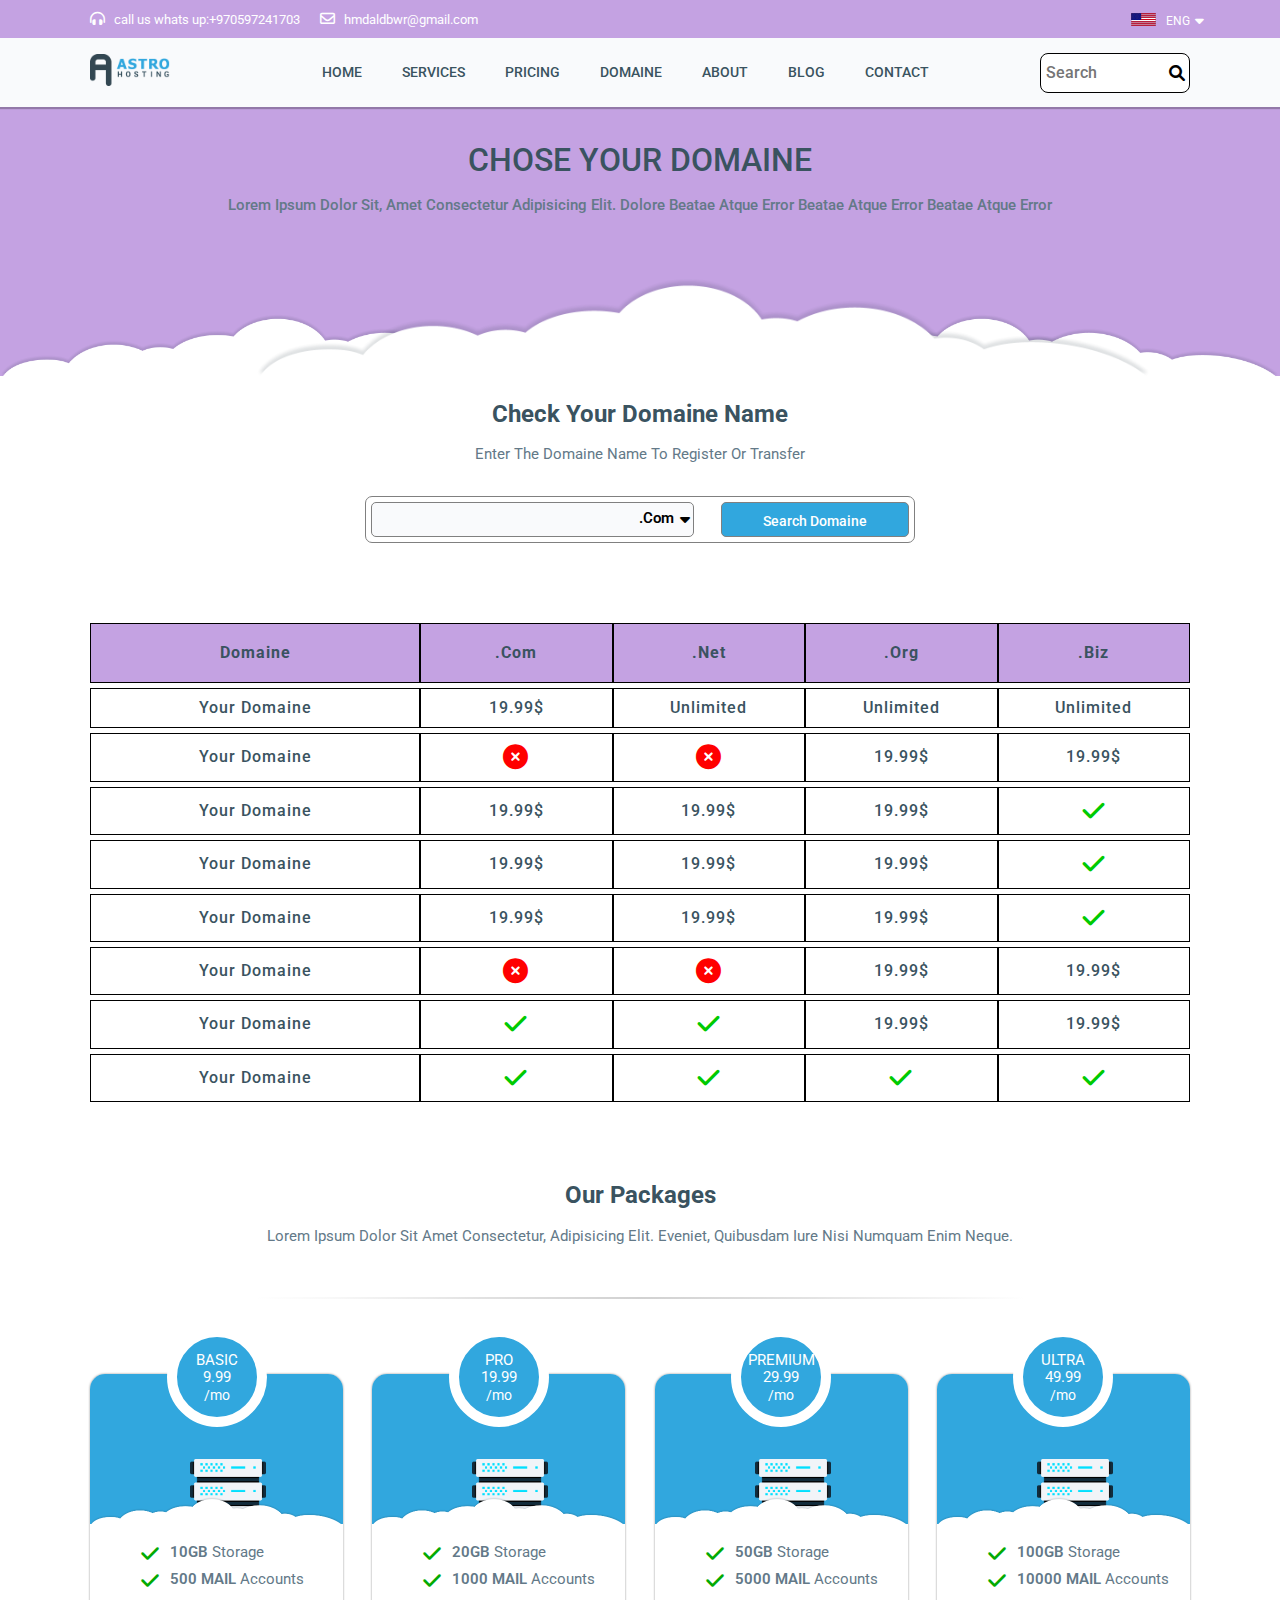
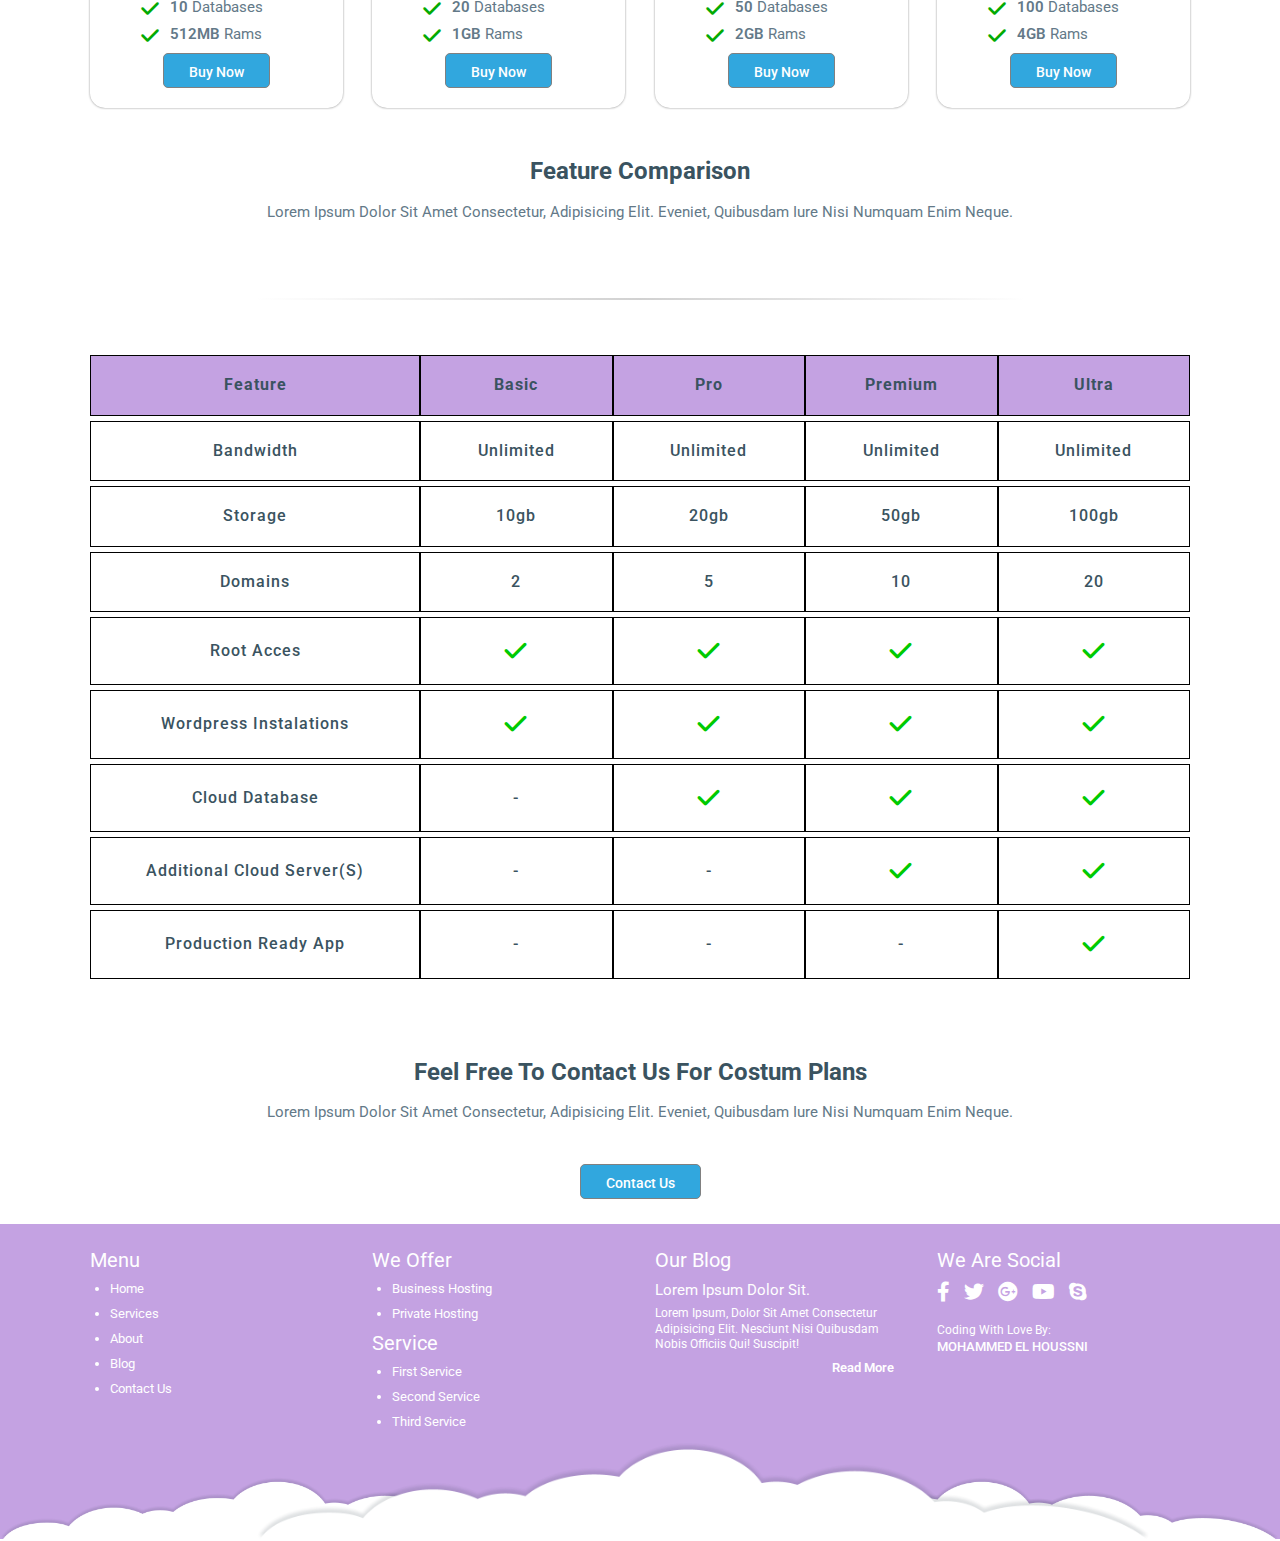
<file: domaine (2).html>
<!DOCTYPE html>
<html lang="en">

<head>
    <meta charset="UTF-8">
    <meta http-equiv="X-UA-Compatible" content="IE=edge">
    <meta name="viewport" content="width=device-width, initial-scale=1.0">
    <meta name="author" content="Mohammed el houssni">
    <meta name="description" content="astro hosting best website fo hosting and domaine ">
    <title>Astro hosting | domaine</title>
    <!-- add fontawsome  -->
    <link rel="stylesheet" href="./css/all.min.css">
    <!-- add normalize for render thing normally  -->
    <link rel="stylesheet" href="./css/normalize.css">
    <!-- add google font  -->
    <link rel="preconnect" href="https://fonts.googleapis.com">
    <link rel="preconnect" href="https://fonts.gstatic.com" crossorigin>
    <link href="https://fonts.googleapis.com/css2?family=Roboto:wght@100;300;400;500;700;900&display=swap"
        rel="stylesheet">
    <!-- add the main css file  -->
    <link rel="stylesheet" href="./css/domaine.css">
</head>

<body>
    <header>
        <div class="top">
            <div class="container">
                <div class="right">
                    <div>
                        <i class="fas fa-headphones-alt"></i>
                        <a href="tel:123456789">call us whats up:+970597241703</a>
                    </div>
                    <div>
                        <i class="far fa-envelope"></i>
                        <a href="mailto:hmdaldbwr@gmail.com">hmdaldbwr@gmail.com</a>
                    </div>
                </div>
                <div class="left">
                    <img src="./imags/flag-usa.svg" alt="">
                    <p>eng</p>
                </div>
            </div>
        </div>
        <div class="navbar">
            <div class="container">
                <a href="#"><img src="./imags/logo.png" alt="logo"></a>
                <i class="bars-nav fas fa-bars"></i>
                <nav>
                    <ul>
                        <li><a href="index.html">home</a></li>
                        <li><a href="services.html">services</a></li>
                        <li><a href="pricing.html">pricing</a></li>
                        <li><a href="domaine.html">domaine</a></li>
                        <li><a href="about.html">about</a></li>
                        <li><a href="blog.html">blog</a></li>
                        <li><a href="contact.html">contact</a></li>
                    </ul>
                </nav>
                <div class="search-input">
                    <input type="search" placeholder="search">
                </div>
            </div>
        </div>
        <div class="landing">
            <div class="container">
                <h2>chose your domaine</h2>
                <p>Lorem ipsum dolor sit, amet consectetur adipisicing elit. Dolore beatae atque error beatae
                    atque
                    error beatae atque error</p>
            </div>
        </div>
        <div class="clouds-and-servers">
            <img class="right-cloud" src="./imags/cloud.png" alt="">
            <img class="left-cloud" src="./imags/cloud.png" alt="">
            <img class="big-cloud" src="./imags/cloud.png" alt="">
        </div>
    </header>
    <section class="domaine sec-infos">
        <div class="container">
            <div class="top">
                <h2 class="h2">check your domaine name</h2>
                <p class="pa">enter the domaine name to register or transfer</p>
            </div>
            <div class="bottom">
                <div class="input">
                    <input type="text">
                </div>
                <a href="#" class="btn">search domaine</a>
            </div>
        </div>
    </section>
    <section class="comparison-domaine-table">
        <div class="container">
            <table class="original">
                <thead>
                    <tr>
                        <th>domaine</th>
                        <th>.com</th>
                        <th>.net</th>
                        <th>.org</th>
                        <th>.biz</th>
                    </tr>
                </thead>
                <tbody>
                    <tr>
                        <td>your domaine</td>
                        <td>19.99$</td>
                        <td>unlimited</td>
                        <td>unlimited</td>
                        <td>unlimited</td>
                    </tr>
                    <tr>
                        <td>your domaine</td>
                        <td><i class="fas fa-times-circle"></i></td>
                        <td><i class="fas fa-times-circle"></i></td>
                        <td>19.99$</td>
                        <td>19.99$</td>
                    </tr>
                    <tr>
                        <td>your domaine</td>
                        <td>19.99$</td>
                        <td>19.99$</td>
                        <td>19.99$</td>
                        <td><i class="fas fa-check"></i></td>
                    </tr>
                    <tr>
                        <td>your domaine</td>
                        <td>19.99$</td>
                        <td>19.99$</td>
                        <td>19.99$</td>
                        <td><i class="fas fa-check"></i></td>
                    </tr>
                    <tr>
                        <td>your domaine</td>
                        <td>19.99$</td>
                        <td>19.99$</td>
                        <td>19.99$</td>
                        <td><i class="fas fa-check"></i></td>
                    </tr>
                    <tr>
                        <td>your domaine</td>
                        <td><i class="fas fa-times-circle"></i></td>
                        <td><i class="fas fa-times-circle"></i></td>
                        <td>19.99$</td>
                        <td>19.99$</td>
                    </tr>
                    <tr>
                        <td>your domaine</td>
                        <td><i class="fas fa-check"></i></td>
                        <td><i class="fas fa-check"></i></td>
                        <td>19.99$</td>
                        <td>19.99$</td>
                    </tr>
                    <tr>
                        <td>your domaine</td>
                        <td><i class="fas fa-check"></i></td>
                        <td><i class="fas fa-check"></i></td>
                        <td><i class="fas fa-check"></i></td>
                        <td><i class="fas fa-check"></i></td>
                    </tr>
                </tbody>
            </table>
            <!-- table for mobile  -->
            <table class="mobile .com">
                <thead>
                    <tr>
                        <th>domaine</th>
                        <th>.com</th>
                    </tr>
                </thead>
                <tbody>
                    <tr>
                        <td>domaine</td>
                        <td>19.99$</td>
                    </tr>
                    <tr>
                        <td>domaine</td>
                        <td><i class="fas fa-times-circle"></i></td>
                    </tr>
                    <tr>
                        <td>domaine</td>
                        <td>19.99$</td>
                    </tr>
                    <tr>
                        <td>domaine</td>
                        <td>19.99$</td>
                    </tr>
                    <tr>
                        <td>domaine</td>
                        <td>19.99$</td>
                    </tr>
                    <tr>
                        <td>domaine</td>
                        <td><i class="fas fa-times-circle"></i></td>
                    </tr>
                    <tr>
                        <td>domaine</td>
                        <td><i class="fas fa-check"></i></td>
                    </tr>
                    <tr>
                        <td>domaine</td>
                        <td><i class="fas fa-check"></i></td>
                    </tr>
                </tbody>
            </table>
            <table class="mobile .net">
                <thead>
                    <tr>
                        <th>domaine</th>
                        <th>.net</th>
                    </tr>
                </thead>
                <tbody>
                    <tr>
                        <td>domaine</td>
                        <td><i class="fas fa-check"></i></td>
                    </tr>
                    <tr>
                        <td>domaine</td>
                        <td><i class="fas fa-times-circle"></i></td>
                    </tr>
                    <tr>
                        <td>domaine</td>
                        <td>19.99$</td>
                    </tr>
                    <tr>
                        <td>domaine</td>
                        <td>19.99$</td>
                    </tr>
                    <tr>
                        <td>domaine</td>
                        <td>19.99$</td>
                    </tr>
                    <tr>
                        <td>domaine</td>
                        <td><i class="fas fa-times-circle"></i></td>
                    </tr>
                    <tr>
                        <td>domaine</td>
                        <td><i class="fas fa-check"></i></td>
                    </tr>
                    <tr>
                        <td>domaine</td>
                        <td><i class="fas fa-check"></i></td>
                    </tr>
                </tbody>
            </table>
            <table class="mobile .org">
                <thead>
                    <tr>
                        <th>domaine</th>
                        <th>.org</th>
                    </tr>
                </thead>
                <tbody>
                    <tr>
                        <td>domaine</td>
                        <td><i class="fas fa-times-circle"></i></td>
                    </tr>
                    <tr>
                        <td>domaine</td>
                        <td>19.99$</td>
                    </tr>
                    <tr>
                        <td>domaine</td>
                        <td>19.99$</td>
                    </tr>
                    <tr>
                        <td>domaine</td>
                        <td>19.99$</td>
                    </tr>
                    <tr>
                        <td>domaine</td>
                        <td>19.99$</td>
                    </tr>
                    <tr>
                        <td>domaine</td>
                        <td>19.99$</td>
                    </tr>
                    <tr>
                        <td>domaine</td>
                        <td>19.99$</td>
                    </tr>
                    <tr>
                        <td>domaine</td>
                        <td><i class="fas fa-check"></i></td>
                    </tr>
                </tbody>
            </table>
            <table class="mobile .biz">
                <thead>
                    <tr>
                        <th>domaine</th>
                        <th>.biz</th>
                    </tr>
                </thead>
                <tbody>
                    <tr>
                        <td>domaine</td>
                        <td><i class="fas fa-check"></i></td>
                    </tr>
                    <tr>
                        <td>domaine</td>
                        <td>19.99$</td>
                    </tr>
                    <tr>
                        <td>domaine</td>
                        <td><i class="fas fa-check"></i></td>
                    </tr>
                    <tr>
                        <td>domaine</td>
                        <td><i class="fas fa-check"></i></td>
                    </tr>
                    <tr>
                        <td>domaine</td>
                        <td><i class="fas fa-check"></i></td>
                    </tr>
                    <tr>
                        <td>domaine</td>
                        <td>19.99$</td>
                    </tr>
                    <tr>
                        <td>domaine</td>
                        <td>19.99$</td>
                    </tr>
                    <tr>
                        <td>domaine</td>
                        <td><i class="fas fa-check"></i></td>
                    </tr>
                </tbody>
            </table>
        </div>
    </section>
    <section class="packages sec-infos">
        <div class="container">
            <h2 class="h2">our packages</h2>
            <p class="pa">Lorem ipsum dolor sit amet consectetur, adipisicing elit. Eveniet, quibusdam iure nisi numquam
                enim neque.</p>
        </div>
    </section>
    <div class="horizontal-line"></div>
    <section class="pricing sec-infos">
        <div class="container">
            <dic class="card">
                <div class="top">
                    <img src="./imags/server.png" alt="server">
                    <img src="./imags/cloud.png" alt="cloud">
                </div>
                <div class="bottom">
                    <ul>
                        <li><span>10gb</span> storage</li>
                        <li><span>500 mail</span> accounts</li>
                        <li><span>10</span> databases</li>
                        <li><span>512mb</span> rams</li>
                    </ul>
                    <a href="#" class="btn">buy now</a>
                </div>
                <div class="ultra">
                    <p>basic</p>
                    <p>9.99</p>
                    <p>/mo</p>
                </div>
            </dic>
            <dic class="card">
                <div class="top">
                    <img src="./imags/server.png" alt="server">
                    <img src="./imags/cloud.png" alt="cloud">
                </div>
                <div class="bottom">
                    <ul>
                        <li><span>20gb</span> storage</li>
                        <li><span>1000 mail</span> accounts</li>
                        <li><span>20</span> databases</li>
                        <li><span>1gb</span> rams</li>
                    </ul>
                    <a href="#" class="btn">buy now</a>
                </div>
                <div class="ultra">
                    <p>pro</p>
                    <p>19.99</p>
                    <p>/mo</p>
                </div>
            </dic>
            <dic class="card">
                <div class="top">
                    <img src="./imags/server.png" alt="server">
                    <img src="./imags/cloud.png" alt="cloud">
                </div>
                <div class="bottom">
                    <ul>
                        <li><span>50gb</span> storage</li>
                        <li><span>5000 mail</span> accounts</li>
                        <li><span>50</span> databases</li>
                        <li><span>2gb</span> rams</li>
                    </ul>
                    <a href="#" class="btn">buy now</a>
                </div>
                <div class="ultra">
                    <p>premium</p>
                    <p>29.99</p>
                    <p>/mo</p>
                </div>
            </dic>
            <dic class="card">
                <div class="top">
                    <img src="./imags/server.png" alt="server">
                    <img src="./imags/cloud.png" alt="cloud">
                </div>
                <div class="bottom">
                    <ul>
                        <li><span>100gb</span> storage</li>
                        <li><span>10000 mail</span> accounts</li>
                        <li><span>100</span> databases</li>
                        <li><span>4gb</span> rams</li>
                    </ul>
                    <a href="#" class="btn">buy now</a>
                </div>
                <div class="ultra">
                    <p>ultra</p>
                    <p>49.99</p>
                    <p>/mo</p>
                </div>
            </dic>
        </div>
    </section>
    <section class="comparison sec-infos">
        <div class="container">
            <h2 class="h2">feature comparison</h2>
            <p class="pa">Lorem ipsum dolor sit amet consectetur, adipisicing elit. Eveniet, quibusdam iure nisi numquam
                enim neque.</p>
        </div>
    </section>
    <div class="horizontal-line"></div>
    <section class="comparison-table">
        <div class="container">
            <table class="original">
                <thead>
                    <tr>
                        <th>feature</th>
                        <th>basic</th>
                        <th>pro</th>
                        <th>premium</th>
                        <th>ultra</th>
                    </tr>
                </thead>
                <tbody>
                    <tr>
                        <td>bandwidth</td>
                        <td>unlimited</td>
                        <td>unlimited</td>
                        <td>unlimited</td>
                        <td>unlimited</td>
                    </tr>
                    <tr>
                        <td>storage</td>
                        <td>10gb</td>
                        <td>20gb</td>
                        <td>50gb</td>
                        <td>100gb</td>
                    </tr>
                    <tr>
                        <td>domains</td>
                        <td>2</td>
                        <td>5</td>
                        <td>10</td>
                        <td>20</td>
                    </tr>
                    <tr>
                        <td>root acces</td>
                        <td><i class="fas fa-check"></i></td>
                        <td><i class="fas fa-check"></i></td>
                        <td><i class="fas fa-check"></i></td>
                        <td><i class="fas fa-check"></i></td>
                    </tr>
                    <tr>
                        <td>wordpress instalations</td>
                        <td><i class="fas fa-check"></i></td>
                        <td><i class="fas fa-check"></i></td>
                        <td><i class="fas fa-check"></i></td>
                        <td><i class="fas fa-check"></i></td>
                    </tr>
                    <tr>
                        <td>cloud database</td>
                        <td>-</td>
                        <td><i class="fas fa-check"></i></td>
                        <td><i class="fas fa-check"></i></td>
                        <td><i class="fas fa-check"></i></td>
                    </tr>
                    <tr>
                        <td>additional cloud server(s)</td>
                        <td>-</td>
                        <td>-</td>
                        <td><i class="fas fa-check"></i></td>
                        <td><i class="fas fa-check"></i></td>
                    </tr>
                    <tr>
                        <td>production ready app</td>
                        <td>-</td>
                        <td>-</td>
                        <td>-</td>
                        <td><i class="fas fa-check"></i></td>
                    </tr>
                </tbody>
            </table>
            <!-- table for mobile  -->
            <table class="mobile basic">
                <thead>
                    <tr>
                        <th>feature</th>
                        <th>basic</th>
                    </tr>
                </thead>
                <tbody>
                    <tr>
                        <td>bandwidth</td>
                        <td>unlimited</td>
                    </tr>
                    <tr>
                        <td>storage</td>
                        <td>10gb</td>
                    </tr>
                    <tr>
                        <td>domains</td>
                        <td>2</td>
                    </tr>
                    <tr>
                        <td>root acces</td>
                        <td><i class="fas fa-check"></i></td>
                    </tr>
                    <tr>
                        <td>wordpress instalations</td>
                        <td><i class="fas fa-check"></i></td>
                    </tr>
                    <tr>
                        <td>cloud database</td>
                        <td>-</td>
                    </tr>
                    <tr>
                        <td>additional cloud server(s)</td>
                        <td>-</td>
                    </tr>
                    <tr>
                        <td>production ready app</td>
                        <td>-</td>
                    </tr>
                </tbody>
            </table>
            <table class="mobile pro">
                <thead>
                    <tr>
                        <th>feature</th>
                        <th>pro</th>
                    </tr>
                </thead>
                <tbody>
                    <tr>
                        <td>bandwidth</td>
                        <td>unlimited</td>
                    </tr>
                    <tr>
                        <td>storage</td>
                        <td>20gb</td>
                    </tr>
                    <tr>
                        <td>domains</td>
                        <td>5</td>
                    </tr>
                    <tr>
                        <td>root acces</td>
                        <td><i class="fas fa-check"></i></td>
                    </tr>
                    <tr>
                        <td>wordpress instalations</td>
                        <td><i class="fas fa-check"></i></td>
                    </tr>
                    <tr>
                        <td>cloud database</td>
                        <td><i class="fas fa-check"></i></td>
                    </tr>
                    <tr>
                        <td>additional cloud server(s)</td>
                        <td>-</td>
                    </tr>
                    <tr>
                        <td>production ready app</td>
                        <td>-</td>
                    </tr>
                </tbody>
            </table>
            <table class="mobile premium">
                <thead>
                    <tr>
                        <th>feature</th>
                        <th>premium</th>
                    </tr>
                </thead>
                <tbody>
                    <tr>
                        <td>bandwidth</td>
                        <td>unlimited</td>
                    </tr>
                    <tr>
                        <td>storage</td>
                        <td>50gb</td>
                    </tr>
                    <tr>
                        <td>domains</td>
                        <td>10</td>
                    </tr>
                    <tr>
                        <td>root acces</td>
                        <td><i class="fas fa-check"></i></td>
                    </tr>
                    <tr>
                        <td>wordpress instalations</td>
                        <td><i class="fas fa-check"></i></td>
                    </tr>
                    <tr>
                        <td>cloud database</td>
                        <td><i class="fas fa-check"></i></td>
                    </tr>
                    <tr>
                        <td>additional cloud server(s)</td>
                        <td><i class="fas fa-check"></i></td>
                    </tr>
                    <tr>
                        <td>production ready app</td>
                        <td>-</td>
                    </tr>
                </tbody>
            </table>
            <table class="mobile ultra">
                <thead>
                    <tr>
                        <th>feature</th>
                        <th>ultra</th>
                    </tr>
                </thead>
                <tbody>
                    <tr>
                        <td>bandwidth</td>
                        <td>unlimited</td>
                    </tr>
                    <tr>
                        <td>storage</td>
                        <td>100gb</td>
                    </tr>
                    <tr>
                        <td>domains</td>
                        <td>20</td>
                    </tr>
                    <tr>
                        <td>root acces</td>
                        <td><i class="fas fa-check"></i></td>
                    </tr>
                    <tr>
                        <td>wordpress instalations</td>
                        <td><i class="fas fa-check"></i></td>
                    </tr>
                    <tr>
                        <td>cloud database</td>
                        <td><i class="fas fa-check"></i></td>
                    </tr>
                    <tr>
                        <td>additional cloud server(s)</td>
                        <td><i class="fas fa-check"></i></td>
                    </tr>
                    <tr>
                        <td>production ready app</td>
                        <td><i class="fas fa-check"></i></td>
                    </tr>
                </tbody>
            </table>
        </div>
    </section>
    <section class="contact sec-infos">
        <div class="container">
            <h2 class="h2">feel free to contact us for costum plans</h2>
            <p class="pa">Lorem ipsum dolor sit amet consectetur, adipisicing elit. Eveniet, quibusdam iure nisi numquam
                enim neque.</p>
            <a href="#" class="btn">contact us</a>
        </div>
    </section>
    <footer class="sec-infos">
        <div class="container">
            <div>
                <h5>menu</h5>
                <ul>
                    <li><a href="#">home</a></li>
                    <li><a href="#">services</a></li>
                    <li><a href="#">about</a></li>
                    <li><a href="#">blog</a></li>
                    <li><a href="#">contact us</a></li>
                </ul>
            </div>
            <div>
                <div>
                    <h5>we offer</h5>
                    <ul>
                        <li><a href="#">business hosting</a> </li>
                        <li><a href="#">private hosting</a> </li>
                    </ul>
                </div>
                <div>
                    <h5>service</h5>
                    <ul>
                        <li><a href="#"> first service</a></li>
                        <li><a href="#"> second service</a></li>
                        <li><a href="#">third service</a> </li>
                    </ul>
                </div>
            </div>
            <div>
                <h5>our blog</h5>
                <h6>Lorem ipsum dolor sit.</h6>
                <p>Lorem ipsum, dolor sit amet consectetur adipisicing elit. Nesciunt nisi quibusdam nobis officiis qui!
                    Suscipit!</p>
                <a href="#">read more</a>
            </div>
            <div>
                <h5>we are social</h5>
                <div>
                    <a href="#"><i class="fab fa-facebook-f"></i></a>
                    <a href="#"><i class="fab fa-twitter"></i></a>
                    <a href="#"><i class="fab fa-google-plus"></i></a>
                    <a href="#"> <i class="fab fa-youtube"></i></a>
                    <a href="#"><i class="fab fa-skype"></i></a>
                </div>
                <div class="coder">
                    <p>coding with love by: <span>mohammed el houssni</span></p>
                </div>
            </div>
        </div>
        <div class="clouds-and-servers">
            <img class="right-cloud" src="./imags/cloud.png" alt="">
            <img class="left-cloud" src="./imags/cloud.png" alt="">
            <img class="big-cloud" src="./imags/cloud.png" alt="">
        </div>
    </footer>
</body>

</html>
</file>
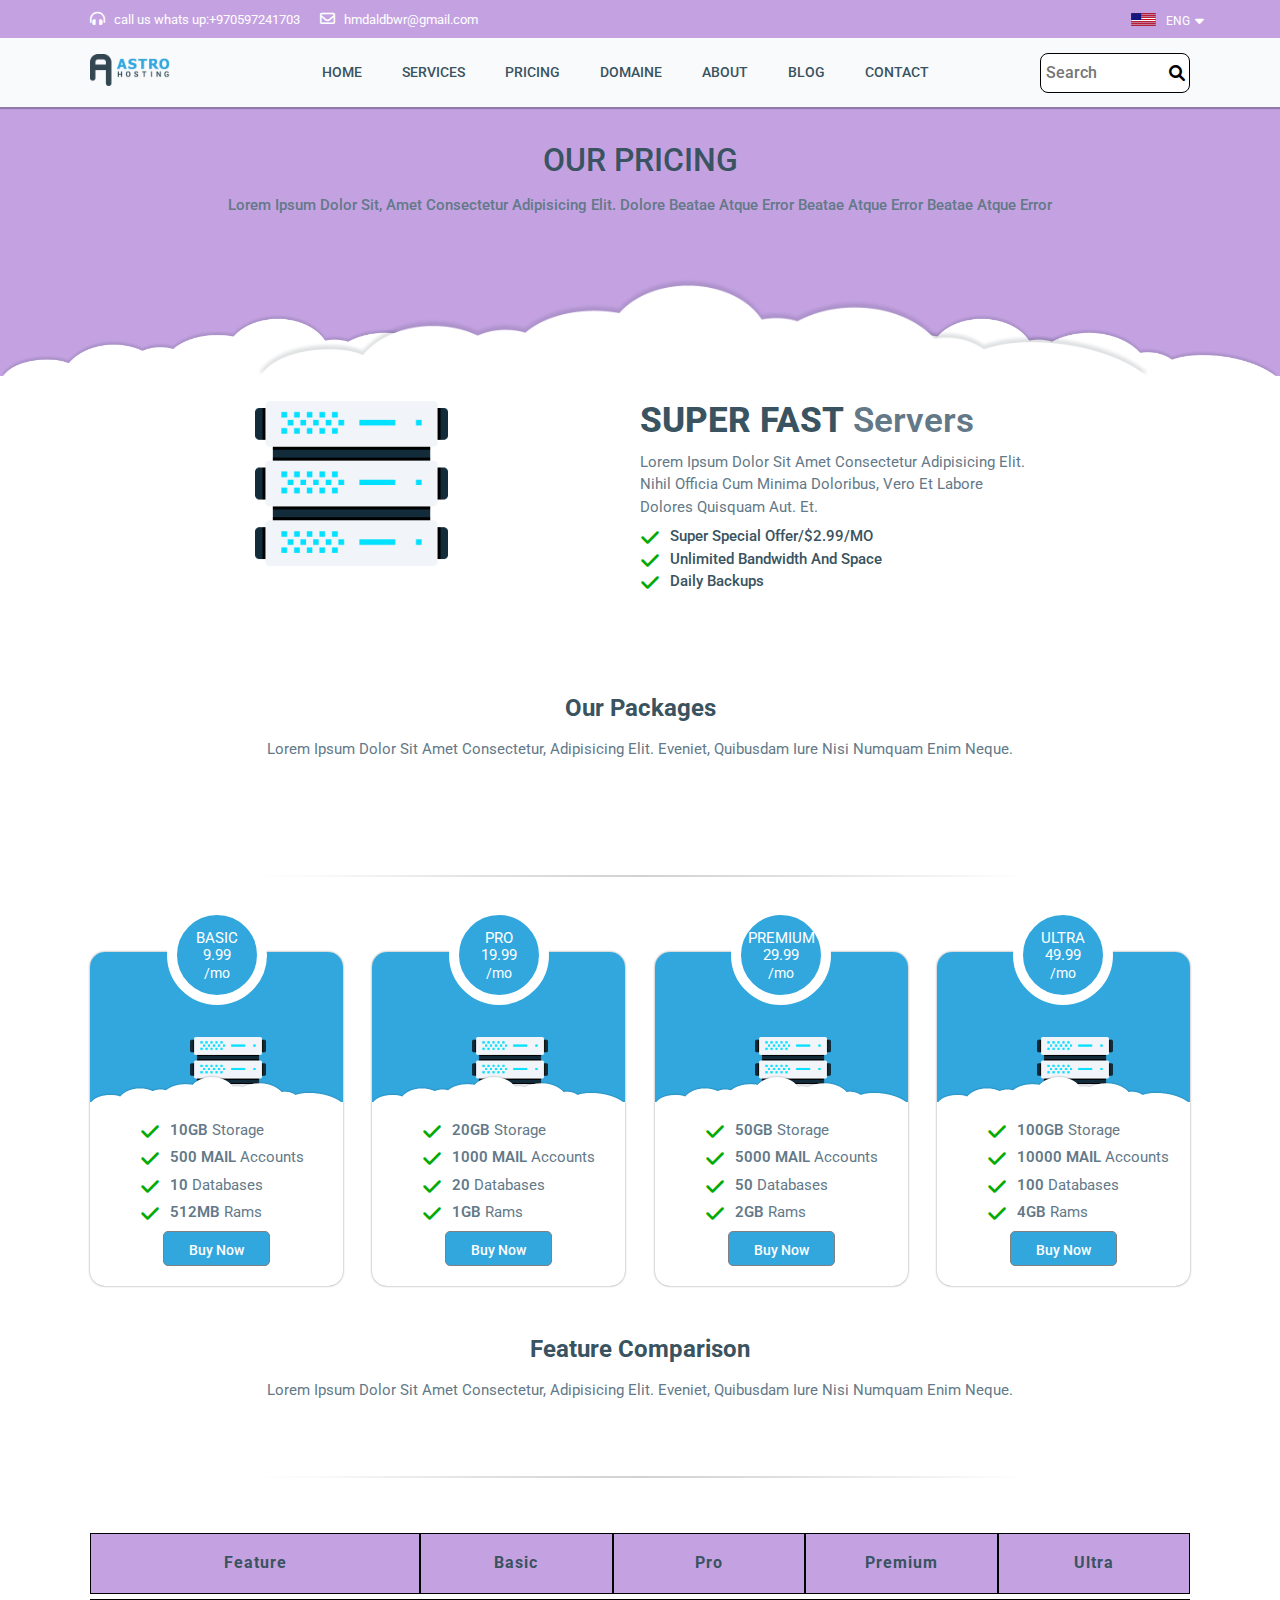
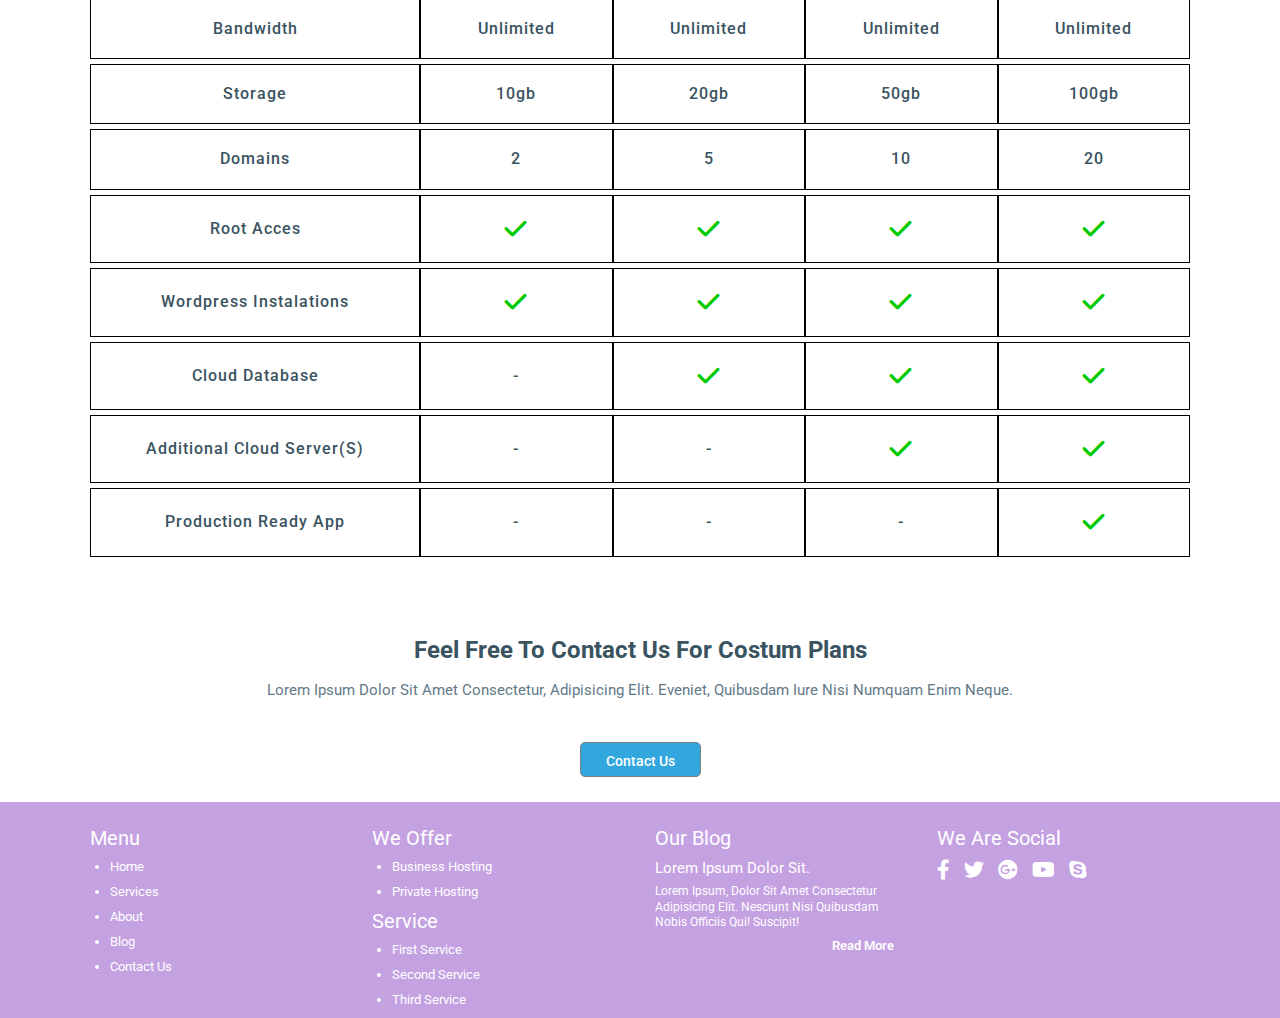
<file: pricing (2).html>
<!DOCTYPE html>
<html lang="en">

<head>
    <meta charset="UTF-8">
    <meta http-equiv="X-UA-Compatible" content="IE=edge">
    <meta name="viewport" content="width=device-width, initial-scale=1.0">
    <meta name="author" content="Mohammed el houssni">
    <meta name="description" content="astro hosting best website fo hosting and domaine ">
    <title>Astro hosting | pricing</title>
    <!-- add fontawsome  -->
    <link rel="stylesheet" href="./css/all.min.css">
    <!-- add normalize for render thing normally  -->
    <link rel="stylesheet" href="./css/normalize.css">
    <!-- add google font  -->
    <link rel="preconnect" href="https://fonts.googleapis.com">
    <link rel="preconnect" href="https://fonts.gstatic.com" crossorigin>
    <link href="https://fonts.googleapis.com/css2?family=Roboto:wght@100;300;400;500;700;900&display=swap"
        rel="stylesheet">
    <!-- add the main css file  -->
    <link rel="stylesheet" href="./css/pricing.css">
</head>

<body>
    <header>
        <div class="top">
            <div class="container">
                <div class="right">
                    <div>
                        <i class="fas fa-headphones-alt"></i>
                        <a href="tel:123456789">call us whats up:+970597241703</a>
                    </div>
                    <div>
                        <i class="far fa-envelope"></i>
                        <a href="mailto:hmdaldbwr@gmail.com">hmdaldbwr@gmail.com</a>
                    </div>
                </div>
                <div class="left">
                    <img src="./imags/flag-usa.svg" alt="">
                    <p>eng</p>
                </div>
            </div>
        </div>
        <div class="navbar">
            <div class="container">
                <a href="#"><img src="./imags/logo.png" alt="logo"></a>
                <i class="bars-nav fas fa-bars"></i>
                <nav>
                    <ul>
                        <li><a href="index.html">home</a></li>
                        <li><a href="services.html">services</a></li>
                        <li><a href="pricing.html">pricing</a></li>
                        <li><a href="domaine.html">domaine</a></li>
                        <li><a href="about.html">about</a></li>
                        <li><a href="blog.html">blog</a></li>
                        <li><a href="contact.html">contact</a></li>
                    </ul>
                </nav>
                <div class="search-input">
                    <input type="search" placeholder="search">
                </div>
            </div>
        </div>
        <div class="landing">
            <div class="container">
                <h2>our pricing</h2>
                <p>Lorem ipsum dolor sit, amet consectetur adipisicing elit. Dolore beatae atque error beatae
                    atque
                    error beatae atque error</p>
            </div>
        </div>
        <div class="clouds-and-servers">
            <img class="right-cloud" src="./imags/cloud.png" alt="">
            <img class="left-cloud" src="./imags/cloud.png" alt="">
            <img class="big-cloud" src="./imags/cloud.png" alt="">
        </div>
    </header>
    <section class="top sec-infos">
        <div class="container">
            <div class="wrapper">
                <div class="left">
                    <img src="./imags/server.png" alt="">
                </div>
                <div class="right">
                    <h2 class="title">
                        <span>super fast</span>
                        servers
                    </h2>
                    <p class="pa">Lorem ipsum dolor sit amet consectetur adipisicing elit. Nihil officia cum minima
                        doloribus, vero et labore dolores quisquam aut. Et.</p>
                    <ul>
                        <li>
                            <p>super special offer/$2.99/MO</p>
                        </li>
                        <li>
                            <p>unlimited bandwidth and space</p>
                        </li>
                        <li>
                            <p>daily backups</p>
                        </li>
                    </ul>
                </div>
            </div>
        </div>
    </section>
    <section class="packages sec-infos">
        <div class="container">
            <h2 class="h2">our packages</h2>
            <p class="pa">Lorem ipsum dolor sit amet consectetur, adipisicing elit. Eveniet, quibusdam iure nisi numquam
                enim neque.</p>
        </div>
    </section>
    <div class="horizontal-line"></div>
    <section class="pricing sec-infos">
        <div class="container">
            <dic class="card">
                <div class="top">
                    <img src="./imags/server.png" alt="server">
                    <img src="./imags/cloud.png" alt="cloud">
                </div>
                <div class="bottom">
                    <ul>
                        <li><span>10gb</span> storage</li>
                        <li><span>500 mail</span> accounts</li>
                        <li><span>10</span> databases</li>
                        <li><span>512mb</span> rams</li>
                    </ul>
                    <a href="#" class="btn">buy now</a>
                </div>
                <div class="ultra">
                    <p>basic</p>
                    <p>9.99</p>
                    <p>/mo</p>
                </div>
            </dic>
            <dic class="card">
                <div class="top">
                    <img src="./imags/server.png" alt="server">
                    <img src="./imags/cloud.png" alt="cloud">
                </div>
                <div class="bottom">
                    <ul>
                        <li><span>20gb</span> storage</li>
                        <li><span>1000 mail</span> accounts</li>
                        <li><span>20</span> databases</li>
                        <li><span>1gb</span> rams</li>
                    </ul>
                    <a href="#" class="btn">buy now</a>
                </div>
                <div class="ultra">
                    <p>pro</p>
                    <p>19.99</p>
                    <p>/mo</p>
                </div>
            </dic>
            <dic class="card">
                <div class="top">
                    <img src="./imags/server.png" alt="server">
                    <img src="./imags/cloud.png" alt="cloud">
                </div>
                <div class="bottom">
                    <ul>
                        <li><span>50gb</span> storage</li>
                        <li><span>5000 mail</span> accounts</li>
                        <li><span>50</span> databases</li>
                        <li><span>2gb</span> rams</li>
                    </ul>
                    <a href="#" class="btn">buy now</a>
                </div>
                <div class="ultra">
                    <p>premium</p>
                    <p>29.99</p>
                    <p>/mo</p>
                </div>
            </dic>
            <dic class="card">
                <div class="top">
                    <img src="./imags/server.png" alt="server">
                    <img src="./imags/cloud.png" alt="cloud">
                </div>
                <div class="bottom">
                    <ul>
                        <li><span>100gb</span> storage</li>
                        <li><span>10000 mail</span> accounts</li>
                        <li><span>100</span> databases</li>
                        <li><span>4gb</span> rams</li>
                    </ul>
                    <a href="#" class="btn">buy now</a>
                </div>
                <div class="ultra">
                    <p>ultra</p>
                    <p>49.99</p>
                    <p>/mo</p>
                </div>
            </dic>
        </div>
    </section>
    <section class="comparison sec-infos">
        <div class="container">
            <h2 class="h2">feature comparison</h2>
            <p class="pa">Lorem ipsum dolor sit amet consectetur, adipisicing elit. Eveniet, quibusdam iure nisi numquam
                enim neque.</p>
        </div>
    </section>
    <div class="horizontal-line"></div>
    <section class="comparison-table">
        <div class="container">
            <table class="original">
                <thead>
                    <tr>
                        <th>feature</th>
                        <th>basic</th>
                        <th>pro</th>
                        <th>premium</th>
                        <th>ultra</th>
                    </tr>
                </thead>
                <tbody>
                    <tr>
                        <td>bandwidth</td>
                        <td>unlimited</td>
                        <td>unlimited</td>
                        <td>unlimited</td>
                        <td>unlimited</td>
                    </tr>
                    <tr>
                        <td>storage</td>
                        <td>10gb</td>
                        <td>20gb</td>
                        <td>50gb</td>
                        <td>100gb</td>
                    </tr>
                    <tr>
                        <td>domains</td>
                        <td>2</td>
                        <td>5</td>
                        <td>10</td>
                        <td>20</td>
                    </tr>
                    <tr>
                        <td>root acces</td>
                        <td><i class="fas fa-check"></i></td>
                        <td><i class="fas fa-check"></i></td>
                        <td><i class="fas fa-check"></i></td>
                        <td><i class="fas fa-check"></i></td>
                    </tr>
                    <tr>
                        <td>wordpress instalations</td>
                        <td><i class="fas fa-check"></i></td>
                        <td><i class="fas fa-check"></i></td>
                        <td><i class="fas fa-check"></i></td>
                        <td><i class="fas fa-check"></i></td>
                    </tr>
                    <tr>
                        <td>cloud database</td>
                        <td>-</td>
                        <td><i class="fas fa-check"></i></td>
                        <td><i class="fas fa-check"></i></td>
                        <td><i class="fas fa-check"></i></td>
                    </tr>
                    <tr>
                        <td>additional cloud server(s)</td>
                        <td>-</td>
                        <td>-</td>
                        <td><i class="fas fa-check"></i></td>
                        <td><i class="fas fa-check"></i></td>
                    </tr>
                    <tr>
                        <td>production ready app</td>
                        <td>-</td>
                        <td>-</td>
                        <td>-</td>
                        <td><i class="fas fa-check"></i></td>
                    </tr>
                </tbody>
            </table>
            <!-- table for mobile  -->
            <table class="mobile basic">
                <thead>
                    <tr>
                        <th>feature</th>
                        <th>basic</th>
                    </tr>
                </thead>
                <tbody>
                    <tr>
                        <td>bandwidth</td>
                        <td>unlimited</td>
                    </tr>
                    <tr>
                        <td>storage</td>
                        <td>10gb</td>
                    </tr>
                    <tr>
                        <td>domains</td>
                        <td>2</td>
                    </tr>
                    <tr>
                        <td>root acces</td>
                        <td><i class="fas fa-check"></i></td>
                    </tr>
                    <tr>
                        <td>wordpress instalations</td>
                        <td><i class="fas fa-check"></i></td>
                    </tr>
                    <tr>
                        <td>cloud database</td>
                        <td>-</td>
                    </tr>
                    <tr>
                        <td>additional cloud server(s)</td>
                        <td>-</td>
                    </tr>
                    <tr>
                        <td>production ready app</td>
                        <td>-</td>
                    </tr>
                </tbody>
            </table>
            <table class="mobile pro">
                <thead>
                    <tr>
                        <th>feature</th>
                        <th>pro</th>
                    </tr>
                </thead>
                <tbody>
                    <tr>
                        <td>bandwidth</td>
                        <td>unlimited</td>
                    </tr>
                    <tr>
                        <td>storage</td>
                        <td>20gb</td>
                    </tr>
                    <tr>
                        <td>domains</td>
                        <td>5</td>
                    </tr>
                    <tr>
                        <td>root acces</td>
                        <td><i class="fas fa-check"></i></td>
                    </tr>
                    <tr>
                        <td>wordpress instalations</td>
                        <td><i class="fas fa-check"></i></td>
                    </tr>
                    <tr>
                        <td>cloud database</td>
                        <td><i class="fas fa-check"></i></td>
                    </tr>
                    <tr>
                        <td>additional cloud server(s)</td>
                        <td>-</td>
                    </tr>
                    <tr>
                        <td>production ready app</td>
                        <td>-</td>
                    </tr>
                </tbody>
            </table>
            <table class="mobile premium">
                <thead>
                    <tr>
                        <th>feature</th>
                        <th>premium</th>
                    </tr>
                </thead>
                <tbody>
                    <tr>
                        <td>bandwidth</td>
                        <td>unlimited</td>
                    </tr>
                    <tr>
                        <td>storage</td>
                        <td>50gb</td>
                    </tr>
                    <tr>
                        <td>domains</td>
                        <td>10</td>
                    </tr>
                    <tr>
                        <td>root acces</td>
                        <td><i class="fas fa-check"></i></td>
                    </tr>
                    <tr>
                        <td>wordpress instalations</td>
                        <td><i class="fas fa-check"></i></td>
                    </tr>
                    <tr>
                        <td>cloud database</td>
                        <td><i class="fas fa-check"></i></td>
                    </tr>
                    <tr>
                        <td>additional cloud server(s)</td>
                        <td><i class="fas fa-check"></i></td>
                    </tr>
                    <tr>
                        <td>production ready app</td>
                        <td>-</td>
                    </tr>
                </tbody>
            </table>
            <table class="mobile ultra">
                <thead>
                    <tr>
                        <th>feature</th>
                        <th>ultra</th>
                    </tr>
                </thead>
                <tbody>
                    <tr>
                        <td>bandwidth</td>
                        <td>unlimited</td>
                    </tr>
                    <tr>
                        <td>storage</td>
                        <td>100gb</td>
                    </tr>
                    <tr>
                        <td>domains</td>
                        <td>20</td>
                    </tr>
                    <tr>
                        <td>root acces</td>
                        <td><i class="fas fa-check"></i></td>
                    </tr>
                    <tr>
                        <td>wordpress instalations</td>
                        <td><i class="fas fa-check"></i></td>
                    </tr>
                    <tr>
                        <td>cloud database</td>
                        <td><i class="fas fa-check"></i></td>
                    </tr>
                    <tr>
                        <td>additional cloud server(s)</td>
                        <td><i class="fas fa-check"></i></td>
                    </tr>
                    <tr>
                        <td>production ready app</td>
                        <td><i class="fas fa-check"></i></td>
                    </tr>
                </tbody>
            </table>
        </div>
    </section>
    <section class="contact sec-infos">
        <div class="container">
            <h2 class="h2">feel free to contact us for costum plans</h2>
            <p class="pa">Lorem ipsum dolor sit amet consectetur, adipisicing elit. Eveniet, quibusdam iure nisi numquam
                enim neque.</p>
            <a href="#" class="btn">contact us</a>
        </div>
    </section>
    <section>
    <footer class="sec-infos">
        <div class="container">
            <div>
                <h5>menu</h5>
                <ul>
                    <li><a href="#">home</a></li>
                    <li><a href="#">services</a></li>
                    <li><a href="#">about</a></li>
                    <li><a href="#">blog</a></li>
                    <li><a href="#">contact us</a></li>
                </ul>
            </div>
            <div>
                <div>
                    <h5>we offer</h5>
                    <ul>
                        <li><a href="#">business hosting</a> </li>
                        <li><a href="#">private hosting</a> </li>
                    </ul>
                </div>
                <div>
                    <h5>service</h5>
                    <ul>
                        <li><a href="#"> first service</a></li>
                        <li><a href="#"> second service</a></li>
                        <li><a href="#">third service</a> </li>
                    </ul>
                </div>
            </div>
            <div>
                <h5>our blog</h5>
                <h6>Lorem ipsum dolor sit.</h6>
                <p>Lorem ipsum, dolor sit amet consectetur adipisicing elit. Nesciunt nisi quibusdam nobis officiis qui!
                    Suscipit!</p>
                <a href="#">read more</a>
            </div>
            <div>
                <h5>we are social</h5>
                <div>
                    <a href="#"><i class="fab fa-facebook-f"></i></a>
                    <a href="#"><i class="fab fa-twitter"></i></a>
                    <a href="#"><i class="fab fa-google-plus"></i></a>
                    <a href="#"> <i class="fab fa-youtube"></i></a>
                    <a href="#"><i class="fab fa-skype"></i></a>
                </div>
               
            </div>
        </div>
      
    </footer>
</section>
</body>

</html>
</file>
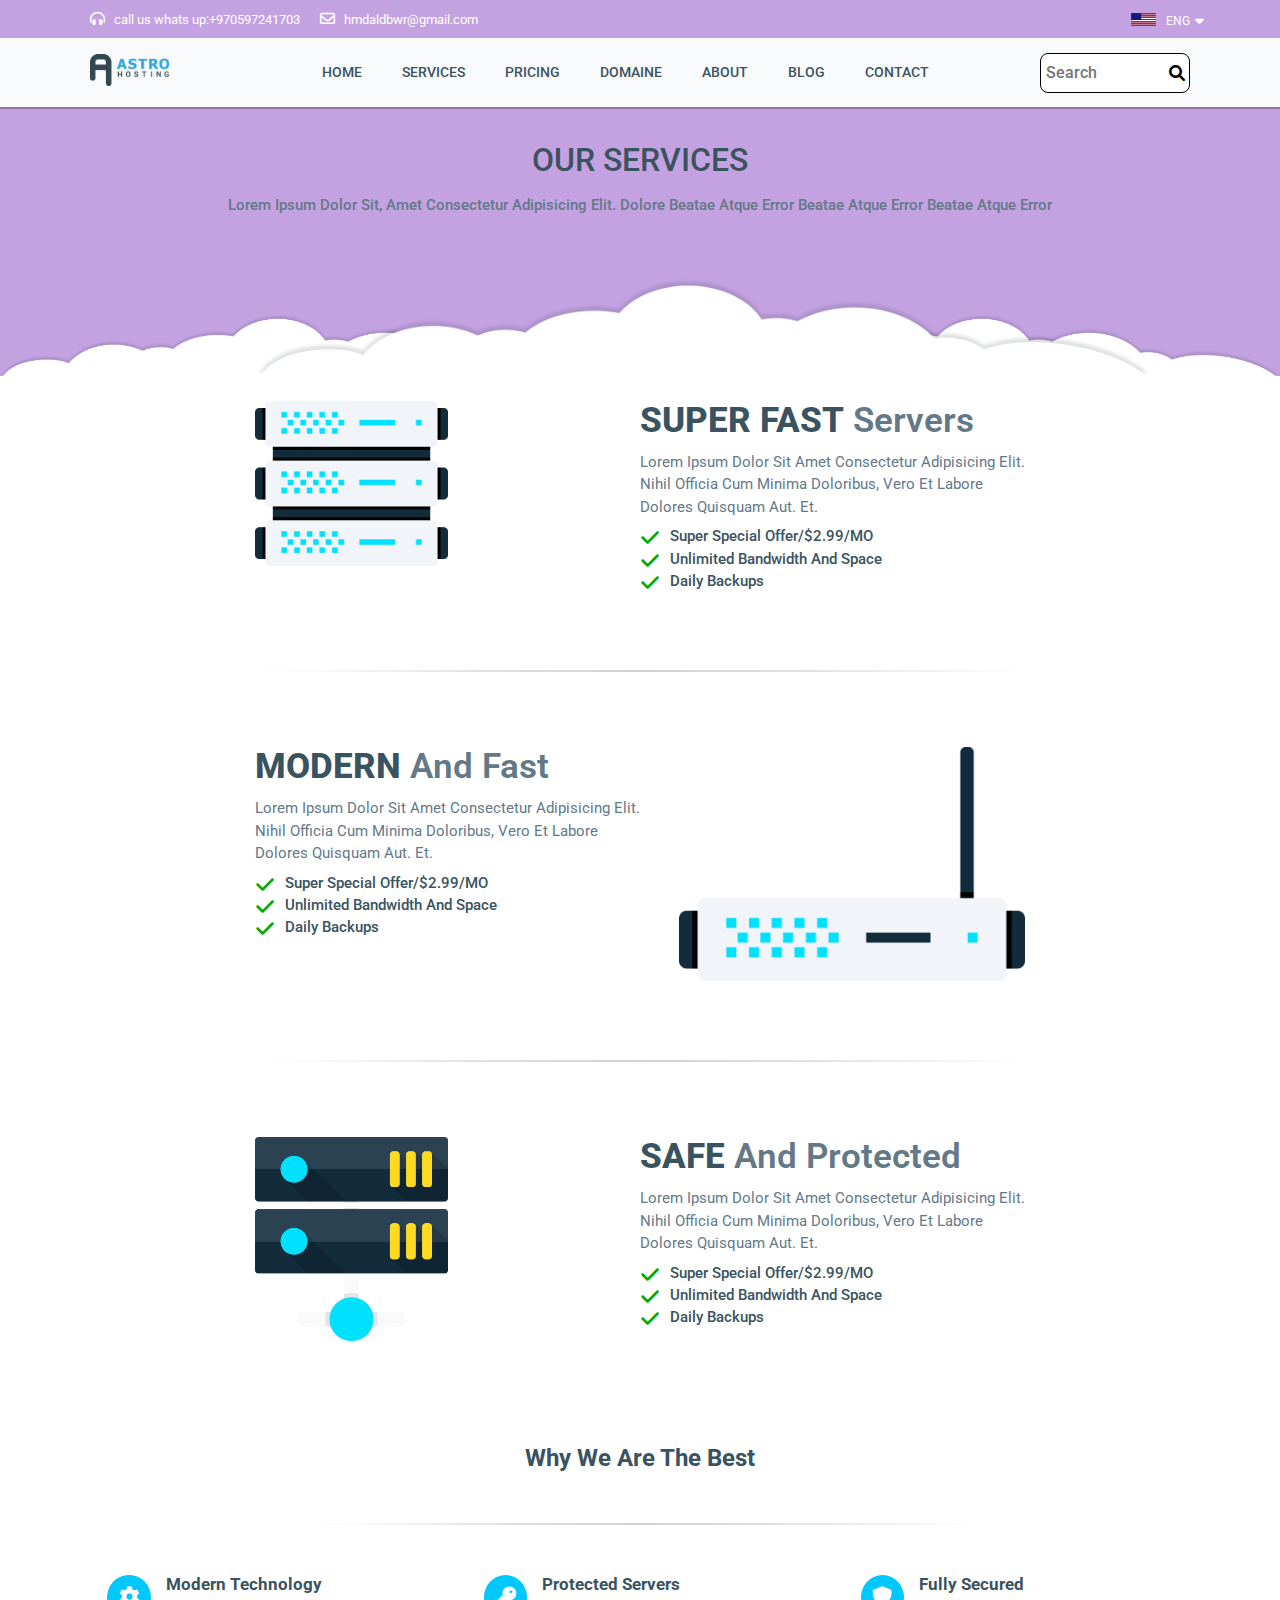
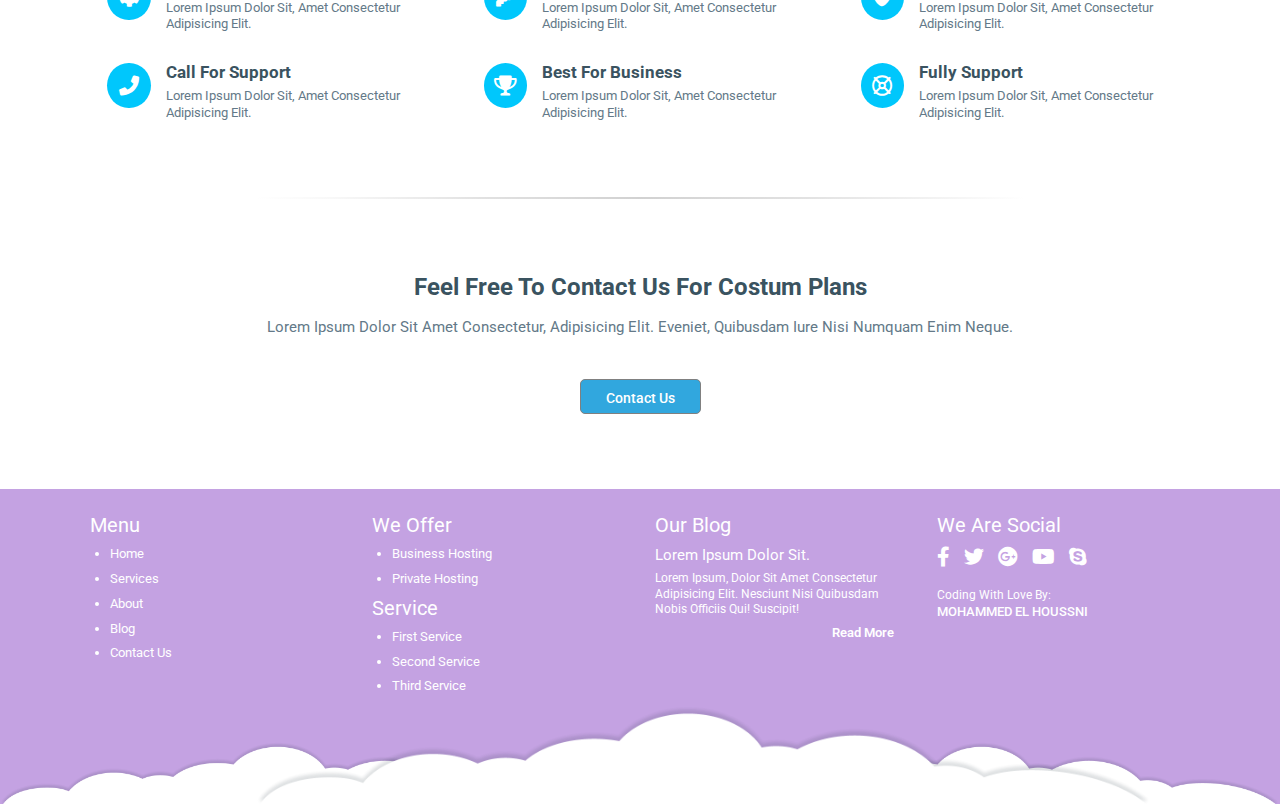
<file: services (2).html>
<!DOCTYPE html>
<html lang="en">

<head>
    <meta charset="UTF-8">
    <meta http-equiv="X-UA-Compatible" content="IE=edge">
    <meta name="viewport" content="width=device-width, initial-scale=1.0">
    <meta name="author" content="Mohammed el houssni">
    <meta name="description" content="astro hosting best website fo hosting and domaine ">
    <title>Astro hosting | services</title>
    <!-- add fontawsome  -->
    <link rel="stylesheet" href="./css/all.min.css">
    <!-- add normalize for render thing normally  -->
    <link rel="stylesheet" href="./css/normalize.css">
    <!-- add google font  -->
    <link rel="preconnect" href="https://fonts.googleapis.com">
    <link rel="preconnect" href="https://fonts.gstatic.com" crossorigin>
    <link href="https://fonts.googleapis.com/css2?family=Roboto:wght@100;300;400;500;700;900&display=swap"
        rel="stylesheet">
    <!-- add the main css file  -->
    <link rel="stylesheet" href="./css/services.css">
</head>

<body>
    <header>
        <div class="top">
            <div class="container">
                <div class="right">
                    <div>
                        <i class="fas fa-headphones-alt"></i>
                        <a href="tel:123456789">call us whats up:+970597241703</a>
                    </div>
                    <div>
                        <i class="far fa-envelope"></i>
                        <a href="mailto:hmdaldbwr@gmail.com">hmdaldbwr@gmail.com</a>
                    </div>
                </div>
                <div class="left">
                    <img src="./imags/flag-usa.svg" alt="">
                    <p>eng</p>
                </div>
            </div>
        </div>
        <div class="navbar">
            <div class="container">
                <a href="#"><img src="./imags/logo.png" alt="logo"></a>
                <i class="bars-nav fas fa-bars"></i>
                <nav>
                    <ul>
                        <li><a href="index.html">home</a></li>
                        <li><a href="services.html">services</a></li>
                        <li><a href="pricing.html">pricing</a></li>
                        <li><a href="domaine.html">domaine</a></li>
                        <li><a href="about.html">about</a></li>
                        <li><a href="blog.html">blog</a></li>
                        <li><a href="contact.html">contact</a></li>
                    </ul>
                </nav>
                <div class="search-input">
                    <input type="search" placeholder="search">
                </div>
            </div>
        </div>
        <div class="landing">
            <div class="container">
                <h2>our services</h2>
                <p>Lorem ipsum dolor sit, amet consectetur adipisicing elit. Dolore beatae atque error beatae
                    atque
                    error beatae atque error</p>
            </div>
        </div>
        <div class="clouds-and-servers">
            <img class="right-cloud" src="./imags/cloud.png" alt="">
            <img class="left-cloud" src="./imags/cloud.png" alt="">
            <img class="big-cloud" src="./imags/cloud.png" alt="">
        </div>
    </header>
    <section class="top sec-infos">
        <div class="container">
            <div class="wrapper">
                <div class="left">
                    <img src="./imags/server.png" alt="">
                </div>
                <div class="right">
                    <h2 class="title">
                        <span>super fast</span>
                        servers
                    </h2>
                    <p class="pa">Lorem ipsum dolor sit amet consectetur adipisicing elit. Nihil officia cum minima
                        doloribus, vero et labore dolores quisquam aut. Et.</p>
                    <ul>
                        <li>
                            <p>super special offer/$2.99/MO</p>
                        </li>
                        <li>
                            <p>unlimited bandwidth and space</p>
                        </li>
                        <li>
                            <p>daily backups</p>
                        </li>
                    </ul>
                </div>
            </div>
        </div>
    </section>
    <div class="horizontal-line"></div>
    <section class="middle sec-infos">
        <div class="container">
            <div class="wrapper">
                <div class="left">
                    <h2 class="title">
                        <span>modern</span>
                        and fast
                    </h2>
                    <p class="pa">Lorem ipsum dolor sit amet consectetur adipisicing elit. Nihil officia cum minima
                        doloribus, vero et labore dolores quisquam aut. Et.</p>
                    <ul>
                        <li>
                            <p>super special offer/$2.99/MO</p>
                        </li>
                        <li>
                            <p>unlimited bandwidth and space</p>
                        </li>
                        <li>
                            <p>daily backups</p>
                        </li>
                    </ul>
                </div>
                <div class="right">
                    <img src="./imags/service-img1.png" alt="">
                </div>
            </div>
        </div>
    </section>
    <div class="horizontal-line"></div>
    <section class="bottom sec-infos">
        <div class="container">
            <div class="wrapper">
                <div class="left">
                    <img src="./imags/service-img2.png" alt="">
                </div>
                <div class="right">
                    <h2 class="title">
                        <span>safe</span>
                        and protected
                    </h2>
                    <p class="pa">Lorem ipsum dolor sit amet consectetur adipisicing elit. Nihil officia cum minima
                        doloribus, vero et labore dolores quisquam aut. Et.</p>
                    <ul>
                        <li>
                            <p>super special offer/$2.99/MO</p>
                        </li>
                        <li>
                            <p>unlimited bandwidth and space</p>
                        </li>
                        <li>
                            <p>daily backups</p>
                        </li>
                    </ul>
                </div>
            </div>
        </div>
    </section>
    <section class="our-features sec-infos">
        <div class="container">
            <h2 class="h2">why we are the best</h2>
            <div class="horizontal-line"></div>
            <div class="features">
                <div class="parent">
                    <i class="fas fa-cog"></i>
                    <div>
                        <h5>modern technology</h5>
                        <p>Lorem ipsum dolor sit, amet consectetur adipisicing elit.</p>
                    </div>
                </div>
                <div class="parent">
                    <i class="fas fa-key"></i>
                    <div>
                        <h5>protected servers</h5>
                        <p>Lorem ipsum dolor sit, amet consectetur adipisicing elit.</p>
                    </div>
                </div>
                <div class="parent">
                    <i class="fas fa-shield-alt"></i>
                    <div>
                        <h5>fully secured</h5>
                        <p>Lorem ipsum dolor sit, amet consectetur adipisicing elit.</p>
                    </div>
                </div>
                <div class="parent">
                    <i class="fas fa-phone-alt"></i>
                    <div>
                        <h5>call for support</h5>
                        <p>Lorem ipsum dolor sit, amet consectetur adipisicing elit.</p>
                    </div>
                </div>
                <div class="parent">
                    <i class="fas fa-trophy"></i>
                    <div>
                        <h5>best for business</h5>
                        <p>Lorem ipsum dolor sit, amet consectetur adipisicing elit.</p>
                    </div>
                </div>
                <div class="parent">
                    <i class="far fa-life-ring"></i>
                    <div>
                        <h5>fully support</h5>
                        <p>Lorem ipsum dolor sit, amet consectetur adipisicing elit.</p>
                    </div>
                </div>
            </div>
        </div>
    </section>
    <div class="horizontal-line"></div>
    <section class="contact sec-infos">
        <div class="container">
            <h2 class="h2">feel free to contact us for costum plans</h2>
            <p class="pa">Lorem ipsum dolor sit amet consectetur, adipisicing elit. Eveniet, quibusdam iure nisi numquam
                enim neque.</p>
            <a href="#" class="btn">contact us</a>
        </div>
    </section>
    <footer class="sec-infos">
        <div class="container">
            <div>
                <h5>menu</h5>
                <ul>
                    <li><a href="#">home</a></li>
                    <li><a href="#">services</a></li>
                    <li><a href="#">about</a></li>
                    <li><a href="#">blog</a></li>
                    <li><a href="#">contact us</a></li>
                </ul>
            </div>
            <div>
                <div>
                    <h5>we offer</h5>
                    <ul>
                        <li><a href="#">business hosting</a> </li>
                        <li><a href="#">private hosting</a> </li>
                    </ul>
                </div>
                <div>
                    <h5>service</h5>
                    <ul>
                        <li><a href="#"> first service</a></li>
                        <li><a href="#"> second service</a></li>
                        <li><a href="#">third service</a> </li>
                    </ul>
                </div>
            </div>
            <div>
                <h5>our blog</h5>
                <h6>Lorem ipsum dolor sit.</h6>
                <p>Lorem ipsum, dolor sit amet consectetur adipisicing elit. Nesciunt nisi quibusdam nobis officiis qui!
                    Suscipit!</p>
                <a href="#">read more</a>
            </div>
            <div>
                <h5>we are social</h5>
                <div>
                    <a href="#"><i class="fab fa-facebook-f"></i></a>
                    <a href="#"><i class="fab fa-twitter"></i></a>
                    <a href="#"><i class="fab fa-google-plus"></i></a>
                    <a href="#"> <i class="fab fa-youtube"></i></a>
                    <a href="#"><i class="fab fa-skype"></i></a>
                </div>
                <div class="coder">
                    <p>coding with love by: <span>mohammed el houssni</span></p>
                </div>
            </div>
        </div>
        <div class="clouds-and-servers">
            <img class="right-cloud" src="./imags/cloud.png" alt="">
            <img class="left-cloud" src="./imags/cloud.png" alt="">
            <img class="big-cloud" src="./imags/cloud.png" alt="">
        </div>
    </footer>
</body>

</html>
</file>
<file: css/index.css>
/* start general rules  */
* {
  margin: 0px;
  padding: 0px;
  box-sizing: border-box;
  font-family: "Roboto", sans-serif;
  text-transform: capitalize;
}
:root {
  --primary-color: #31a7de;
  --secondary-color: #3a5360;
  --third-color: #637988;
  --bg-1st-color: #c4a2e2;
  --bg-2nd-color: #f9fafc;
  --hover-color: #f0f4f7;
}
a {
  text-decoration: none;
}
ul {
  list-style: none;
}
html {
  scroll-behavior: smooth;
}
/* component ---------------------------------------------------------------- */
.horizontal-line {
  width: 60%;
  height: 2px;
  margin: 50px auto;
  background: linear-gradient(
    45deg,
    rgba(241, 241, 241, 0) 0%,
    rgba(241, 241, 241, 0.5049370089832808) 10%,
    rgba(194, 194, 194, 0.49653364763874297) 30%,
    rgba(194, 194, 194, 0.7486344879748774) 50%,
    rgba(194, 194, 194, 0.5) 70%,
    rgba(233, 233, 233, 0.5021358885351015) 90%,
    rgba(233, 233, 233, 0) 100%
  );
  border-radius: 8px;
  position: relative;
}
.sec-infos {
  padding: 25px 0;
  text-align: center;
}
.h2 {
  color: var(--secondary-color);
  margin-bottom: 15px;
}
.pa {
  font-size: 15px;
  color: var(--third-color);
  line-height: 1.5;
}
.btn {
  height: 35px;
  padding: 8px 25px;
  border-radius: 5px;
  outline: none;
  border: 1px solid gray;
  background-color: var(--primary-color);
  color: white;
  font-size: 14px;
  font-weight: 500;
  text-transform: capitalize;
  cursor: pointer;
}
/* component ---------------------------------------------------------------- */
/* start media query ------------------------------------------------------------- */
@media (max-width: 767px) {
  .container {
    width: 90%;
    margin-left: auto;
    margin-right: auto;
  }
  .h2 {
    font-size: 1.2rem;
  }
  .pa {
    font-size: 10px;
    width: 100%;
  }
  .horizontal-line {
    margin: 10px auto;
  }
  .btn {
    font-size: 12px;
  }
}
@media (min-width: 768px) {
  .container {
    width: 730px;
    margin-left: auto;
    margin-right: auto;
  }
}
@media (min-width: 992px) {
  .container {
    width: 960px;
    margin-left: auto;
    margin-right: auto;
  }
}
@media (min-width: 1199px) {
  .container {
    width: 1100px;
    margin-left: auto;
    margin-right: auto;
  }
}
/* end media query -------------------------------------------------------------------- */
/* ------------------------------------------end general rules------------------------------------------  */
/* -------------------------------------------start header-------------------------------------  */
header {
  background-color: var(--bg-1st-color);
  height: auto;
  position: relative;
}
header .top .container {
  display: flex;
  justify-content: space-between;
  padding: 10px 0;
  color: white;
}
header .top .container .right {
  display: flex;
}
header .top .container .right div {
 
  margin-right: 20px;
}
header .top .container .right div i {
  
  margin-right: 5px;
  font-size: 15px;
}
header .top .container .right div a {
  text-transform:lowercase;
  font-size: 13px;
  color: white;
}
header .top .container .left {
  display: flex;
  align-items: flex-end;
}
header .top .container .left img {
  width: 25px;
  margin-right: 10px;
}
header .top .container .left p {
  text-transform: uppercase;
  font-size: 12px;
  position: relative;
  cursor: pointer;
}
header .top .container .left p::after {
  font-family: "font awesome 5 free";
  font-weight: 900;
  content: "\f0dd";
  position: absolute;
  top: -30%;
  left: 120%;
  font-size: 14px;
  cursor: pointer;
}
header .navbar {
  background-color: var(--bg-2nd-color);
  box-shadow: 0px 2px 1px #00000041;
}
header .navbar .container {
  display: flex;
  justify-content: space-between;
  align-items: center;
}
header .navbar .container a img {
  width: 120px;
  object-fit: contain;
}
header .navbar .container nav ul {
  display: flex;
  justify-content: space-between;
  margin-left: 140px;
}
header .navbar .container nav ul li {
  padding: 25px 0px;
  position: relative;
  transition: 0.3s all ease;
  -webkit-transition: 0.3s all ease;
  -moz-transition: 0.3s all ease;
  -ms-transition: 0.3s all ease;
  -o-transition: 0.3s all ease;
}
header .navbar .container nav ul li:hover {
  background-color: var(--hover-color);
}
header .navbar .container nav ul li::after {
  content: "";
  position: absolute;
  left: 0px;
  top: 0px;
  width: 100%;
  height: 5px;
  background-color: transparent;
  transition: 0.3s all ease;
  -webkit-transition: 0.3s all ease;
  -moz-transition: 0.3s all ease;
  -ms-transition: 0.3s all ease;
  -o-transition: 0.3s all ease;
}
header .navbar .container nav ul li:hover::after {
  background-color: var(--primary-color);
}
header .navbar .container nav ul li a {
  text-transform: uppercase;
  color: var(--secondary-color);
  font-size: 14px;
  font-weight: 500;
  padding: 25px 20px;
}
header .navbar .container .bars-nav {
  display: none;
}
header .navbar .container .search-input {
  position: relative;
}
header .navbar .container .search-input::after {
  font-family: "font awesome 5 free";
  font-weight: 900;
  content: "\f002";
  position: absolute;
  top: 50%;
  right: 5px;
  transform: translateY(-50%);
  cursor: pointer;
}
header .navbar .container .search-input input {
  height: 40px;
  width: 150px;
  padding: 5px;
  border-radius: 8px;
  border: 1px solid black;
  outline: none;
  cursor: text;
  position: relative;
}
header .navbar .container .search-input input:focus {
  border: 1px solid black;
  outline: none;
}
header .navbar .container .search-input input::placeholder {
  font-weight: 500;
}
header .landing .container h1 {
  margin: 20px 0 5px;
  color: white;
  font-size: 2.5rem;
  font-weight: 500;
}
header .landing .container h2 {
  font-weight: 400;
  color: white;
  text-transform: uppercase;
  margin-bottom: 10px;
}
header .landing .container > p {
  width: 40%;
  color: white;
  margin-bottom: 25px;
}
header .landing .container ul {
  padding-left: 40px;
}
header .landing .container ul li {
  margin-bottom: 5px;
  color: white;
  font-size: 15px;
  position: relative;
}
header .landing .container ul li::before {
  font-family: "font awesome 5 free";
  font-weight: 900;
  content: "\f00c";
  position: absolute;
  top: -2px;
  left: -30px;
  color: rgb(2, 170, 2);
  font-size: 20px;
}
header .clouds-and-servers {
  position: relative;
  bottom: -2px;
  display: flex;
  align-items: flex-end;
  width: 100%;
}
header .clouds-and-servers .big-cloud {
  width: 70%;
  position: relative;
  left: -70%;
  z-index: 5;
}
header .clouds-and-servers .right-cloud {
  position: relative;
  right: 0px;
  width: 45%;
}
header .clouds-and-servers .left-cloud {
  position: relative;
  right: -10%;
  width: 45%;
}
header .clouds-and-servers .server-img-1 {
  width: 15%;
  position: relative;
  right: 96%;
  z-index: 6;
}
header .clouds-and-servers .server-img-2 {
  width: 13%;
  position: relative;
  right: 118%;
  z-index: 1;
}
header .clouds-and-servers .server-img-3 {
  width: 13%;
  position: relative;
  right: 116%;
  z-index: 4;
}
/* start media query ---------------------------------------------------------------------------------- */
/* start  navbar responsive  */
@media (max-width: 991px) {
  header .navbar .container {
    position: relative;
    padding: 5px 0;
  }
  header .navbar .container nav ul {
    flex-direction: column;
    margin-left: 0px;
    text-align: center;
  }
  header .navbar .container nav ul li::after {
    display: none;
  }
  header .navbar .container .search-input {
    width: 50%;
  }
  header .navbar .container .search-input input {
    width: 100%;
  }
  header .clouds-and-servers .server {
    display: none;
  }
}
@media (max-width: 767px) {
  header .top .container {
    flex-direction: column;
    align-items: center;
  }
  header .top .container .right {
    flex-direction: column;
  }
  header .top .container .right div {
    width: 100%;
    margin: 0 auto 10px;
    text-align: center;
  }
  header .navbar .container nav {
    display: block;
    order: 3;
    position: absolute;
    width: 100%;
    top: 50px;
    z-index: 50;
  }
  header .navbar .container nav ul {
    display: grid;
    grid-template-columns: repeat(4, 1fr);
    padding-top: 5px;
    gap: 5px;
  }
  header .navbar .container nav ul li {
    padding: 15px 0;
    background-color: var(--hover-color);
    border-radius: 25px;
    -webkit-border-radius: 25px;
    -moz-border-radius: 25px;
    -ms-border-radius: 25px;
    -o-border-radius: 25px;
  }
  header .navbar .container nav ul li a {
    padding: 25px 10px;
    font-size: 12px;
  }
  header .landing {
    margin-top: 110px;
  }
  header .landing .container h1 {
    font-size: 2rem;
  }
  header .landing .container h2 {
    font-size: 1rem;
  }
  header .landing .container > p {
    margin-bottom: 15px;
    width: 100%;
    font-size: 13px;
  }
}
@media (min-width: 768px) and (max-width: 991px) {
  header .navbar .container nav {
    display: block;
    order: 3;
    position: absolute;
    width: 100%;
    top: 50px;
    z-index: 50;
  }
  header .navbar .container nav ul {
    display: grid;
    grid-template-columns: repeat(4, 1fr);
    padding-top: 10px;
    gap: 10px;
  }
  header .navbar .container nav ul li {
    padding: 15px 0;
    background-color: var(--hover-color);
    border-radius: 25px;
    -webkit-border-radius: 25px;
    -moz-border-radius: 25px;
    -ms-border-radius: 25px;
    -o-border-radius: 25px;
  }
  header .navbar .container nav ul li a {
    padding: 25px 10px;
    font-size: 12px;
  }
  header .landing {
    margin-top: 120px;
  }
}
@media (min-width: 992px) {
  header .navbar .container nav ul {
    margin-left: 0px;
  }
}
/* -------------------------------------------end header-------------------------------------  */
/* ------------------------------start feature section------------------------------  */
section.feature {
  margin-top: 30px;
}
section.feature .container .top {
  width: 60%;
  margin-inline: auto;
  margin-bottom: 50px;
}
section.feature .container .bottom {
  display: flex;
  justify-content: space-between;
}
section.feature .container .bottom div i {
  font-size: 5rem;
  color: var(--primary-color);
  margin-bottom: 20px;
}
section.feature .container .bottom div h4 {
  color: var(--secondary-color);
  text-transform: uppercase;
  font-size: 17px;
  margin-bottom: 10px;
}
section.feature .container .bottom div p {
  width: 80%;
  margin-inline: auto;
}
@media (max-width: 767px) {
  section.feature {
    margin-top: 0px;
  }
  section.feature .container .top {
    width: 100%;
  }
  section.feature .container .bottom {
    flex-direction: column;
  }
  section.feature .container .bottom div {
    margin-bottom: 20px;
  }
}
/* ------------------------------end feature section------------------------------  */
/* ------------------------------start domaine section------------------------------  */
section.domaine {
  margin-bottom: 50px;
}
section.domaine .container .top {
  width: 60%;
  margin-inline: auto;
  margin-bottom: 30px;
}
section.domaine .container .bottom {
  border: 1px solid grey;
  width: 50%;
  margin-inline: auto;
  padding: 5px;
  display: flex;
  justify-content: space-between;
  align-items: center;
  border-radius: 7px;
  -webkit-border-radius: 7px;
  -moz-border-radius: 7px;
  -ms-border-radius: 7px;
  -o-border-radius: 7px;
}
section.domaine .container .bottom .input {
  width: 60%;
  position: relative;
}
section.domaine .container .bottom .input::before {
  content: ".com";
  position: absolute;
  top: 50%;
  right: 20px;
  transform: translateY(-50%);
  font-weight: 600;
  font-size: 15px;
  cursor: pointer;
}
section.domaine .container .bottom .input::after {
  font-family: "font awesome 5 free";
  font-weight: 900;
  content: "\f0dd";
  position: absolute;
  top: 50%;
  right: 4px;
  transform: translateY(-65%);
  cursor: pointer;
}
section.domaine .container .bottom .input input {
  background-color: var(--bg-2nd-color);
  width: 100%;
  border: 1px solid gray;
  border-radius: 5px;
  padding: 5px 0;
  height: 35px;
}
section.domaine .container .bottom .input input:focus {
  border: 1px solid gray;
  outline: none;
}
section.domaine .container .bottom a {
  width: 35%;
  display: inline-block;
}
@media (max-width: 767px) {
  section.domaine .container .top,
  section.domaine .container .bottom {
    width: 100%;
  }
  section.domaine .container .bottom a {
    padding: 10px 0;
  }
}
@media (min-width: 768px) and (max-width: 991px) {
  section.domaine .container .bottom {
    width: 80%;
  }
}
/* ------------------------------end domaine section------------------------------  */
/* -------------------------------start section price-------------------------------  */
section.pricing .container {
  display: flex;
  justify-content: space-between;
}
section.pricing .container .card {
  width: 23%;
  box-shadow: 0px 0px 3px -1px black;
  border-radius: 15px;
  position: relative;
}
section.pricing .container .card .top {
  width: 100%;
  height: 150px;
  background-color: var(--primary-color);
  position: relative;
  border-top-left-radius: 15px;
  border-top-right-radius: 15px;
}
section.pricing .container .card .top img:first-of-type {
  width: 30%;
  position: absolute;
  bottom: 0px;
  left: 100px;
  z-index: 0;
}
section.pricing .container .card .top img:last-of-type {
  width: 100%;
  position: absolute;
  bottom: -1px;
  left: 0;
}
section.pricing .container .card .bottom {
  width: 100%;
  padding: 20px 0;
}
section.pricing .container .card .bottom ul {
  text-align: left;
  padding-left: 80px;
  margin-bottom: 10px;
}
section.pricing .container .card .bottom ul li {
  color: var(--third-color);
  font-size: 15px;
  margin-bottom: 10px;
  position: relative;
}
section.pricing .container .card .bottom ul li::after {
  font-family: "font awesome 5 free";
  font-weight: 900;
  content: "\f00c";
  position: absolute;
  top: -2px;
  left: -30px;
  color: rgb(2, 170, 2);
  font-size: 20px;
}
section.pricing .container .card .bottom ul li span {
  font-weight: 600;
  text-transform: uppercase;
}
section.pricing .container .card .bottom a {
  display: inline-block;
}
section.pricing .container .card .ultra {
  background-color: var(--primary-color);
  color: white;
  width: 100px;
  height: 100px;
  display: flex;
  justify-content: center;
  align-items: center;
  flex-direction: column;
  border: 10px solid white;
  border-radius: 50%;
  position: absolute;
  top: -14%;
  left: 50%;
  transform: translateX(-50%);
  -webkit-border-radius: 50%;
  -moz-border-radius: 50%;
  -ms-border-radius: 50%;
  -o-border-radius: 50%;
}
section.pricing .container .card .ultra p:first-child {
  font-size: 15px;
  text-transform: uppercase;
}
section.pricing .container .card .ultra p:nth-child(2) {
  font-size: 15px;
}
section.pricing .container .card .ultra p:last-child {
  font-size: 14px;
  text-transform: lowercase;
}
@media (max-width: 767px) {
  section.pricing .container {
    flex-direction: column;
  }
  section.pricing .container .card {
    width: 80%;
    margin: 0 auto 60px;
  }
  section.pricing .container .card .top img:first-of-type {
    display: none;
  }
}
@media (min-width: 768px) and (max-width: 991px) {
  section.pricing .container {
    flex-wrap: wrap;
  }
  section.pricing .container .card {
    width: 45%;
    margin-bottom: 60px;
  }
}
/* -------------------------------end section price-------------------------------  */
/* ----------------------------start section contact----------------------------  */
section.contact {
  box-shadow: 0px 2px 3px -1px black;
}
section.contact p {
  margin-bottom: 40px;
}
section.contact a {
  display: inline-block;
}
/* ----------------------------end section contact----------------------------  */
/* ---------------------------------start footer---------------------------------  */
footer {
  background-color: var(--bg-1st-color);
  color: white;
  position: relative;
  height: auto;
  padding-bottom: 0px !important;
}
footer .container {
  display: flex;
  justify-content: space-between;
}
footer .container > div {
  width: 23%;
  text-align: left;
}
footer .container div h5 {
  font-size: 20px;
  font-weight: 400;
  margin-bottom: 10px;
}
footer .container div ul {
  padding-left: 20px;
  list-style: disc;
}
footer .container div ul li {
  margin-bottom: 10px;
  font-size: 13px;
}
footer .container div a {
  color: white;
}
footer .container div:nth-child(3) h6 {
  font-size: 15px;
  font-weight: 400;
  margin-bottom: 7px;
}
footer .container div:nth-child(3) p {
  font-size: 12px;
  line-height: 1.3;
  margin-bottom: 5px;
}
footer .container div:nth-child(3) a {
  margin-left: 70%;
  font-size: 13px;
  font-weight: 600;
}
footer .container div:last-child div a i {
  font-size: 20px;
  margin-right: 10px;
}
footer .container div:last-child .coder {
  margin-top: 20px;
}
footer .container div:last-child .coder p span {
  display: block;
  font-size: 13px;
  text-transform: uppercase;
  font-weight: 500;
}
footer .clouds-and-servers {
  position: relative;
  bottom: -2px;
  display: flex;
  align-items: flex-end;
  width: 100%;
}
footer .clouds-and-servers .big-cloud {
  width: 70%;
  position: relative;
  left: -70%;
  z-index: 5;
}
footer .clouds-and-servers .right-cloud {
  position: relative;
  right: 0px;
  width: 45%;
}
footer .clouds-and-servers .left-cloud {
  position: relative;
  right: -10%;
  width: 45%;
}
/* start media query ---------------------------------------------------------------------------------- */
/* start responsive footer  */
@media (max-width: 991px) {
  footer .container {
    flex-direction: column;
  }
  footer .container > div {
    width: 100%;
    text-align: center;
    margin-bottom: 15px;
  }
  footer .container > div:nth-child(2) div {
    margin-bottom: 10px;
  }
  footer .container div ul {
    display: flex;
    justify-content: center;
    list-style: none;
  }
  footer .container div ul li {
    margin: 0 15px 0 0;
  }
  footer .container div:last-child div a i {
    margin-right: 15px;
  }
}
/* ---------------------------------end footer  ---------------------------------*/
</file>
<file: css/about.css>
/* start general rules  */
* {
  margin: 0px;
  padding: 0px;
  box-sizing: border-box;
  font-family: "Roboto", sans-serif;
  text-transform: capitalize;
}
:root {
  --primary-color: #31a7de;
  --secondary-color: #3a5360;
  --third-color: #637988;
  --bg-1st-color: #c4a2e2;
  --bg-2nd-color: #f9fafc;
  --hover-color: #f0f4f7;
}
a {
  text-decoration: none;
}
ul {
  list-style: none;
}
html {
  scroll-behavior: smooth;
}
/* component ---------------------------------------------------------------- */
.horizontal-line {
  width: 60%;
  height: 2px;
  margin: 50px auto;
  background: linear-gradient(
    45deg,
    rgba(241, 241, 241, 0) 0%,
    rgba(241, 241, 241, 0.5049370089832808) 10%,
    rgba(194, 194, 194, 0.49653364763874297) 30%,
    rgba(194, 194, 194, 0.7486344879748774) 50%,
    rgba(194, 194, 194, 0.5) 70%,
    rgba(233, 233, 233, 0.5021358885351015) 90%,
    rgba(233, 233, 233, 0) 100%
  );
  border-radius: 8px;
  position: relative;
}
.sec-infos {
  padding: 25px 0;
  text-align: center;
}
.h2 {
  color: var(--secondary-color);
  margin-bottom: 15px;
}
.pa {
  font-size: 15px;
  color: var(--third-color);
  line-height: 1.5;
}
.btn {
  height: 35px;
  padding: 10px 25px;
  border-radius: 5px;
  outline: none;
  border: 1px solid gray;
  background-color: var(--primary-color);
  color: white;
  font-size: 14px;
  font-weight: 500;
  text-transform: capitalize;
  cursor: pointer;
}
.title {
  font-size: 35px;
  font-weight: 600;
  color: var(--third-color);
  margin-bottom: 10px;
}
.title span {
  font-size: 35px;
  text-transform: uppercase;
  font-weight: 800;
  color: var(--secondary-color);
}
/* component ---------------------------------------------------------------- */
/* start media query ------------------------------------------------------------- */
@media (max-width: 767px) {
  .container {
    width: 90%;
    margin-left: auto;
    margin-right: auto;
  }
  .h2 {
    font-size: 1.2rem;
  }
  .pa {
    font-size: 10px;
    width: 100%;
  }
  .horizontal-line {
    margin: 10px auto;
  }
  .btn {
    padding: 10px;
    font-size: 12px;
  }
  .title,
  .title span {
    font-size: 25px;
  }
}
@media (min-width: 768px) {
  .container {
    width: 730px;
    margin-left: auto;
    margin-right: auto;
  }
  .title-service,
  .title-service span {
    font-size: 30px;
  }
}
@media (min-width: 992px) {
  .container {
    width: 960px;
    margin-left: auto;
    margin-right: auto;
  }
  .title-service,
  .title-service span {
    font-size: 35px;
  }
}
@media (min-width: 1199px) {
  .container {
    width: 1100px;
    margin-left: auto;
    margin-right: auto;
  }
}
/* end media query -------------------------------------------------------------------- */
/* ------------------------------------------end general rules------------------------------------------  */
/* start header -------------------------------------------------------------------------- */
header {
  background-color: var(--bg-1st-color);
  height: auto;
  position: relative;
}
header .top .container {
  display: flex;
  justify-content: space-between;
  padding: 10px 0;
  color: white;
}
header .top .container .right {
  display: flex;
}
header .top .container .right div {
  margin-right: 20px;
}
header .top .container .right div i {
  margin-right: 5px;
  font-size: 15px;
}
header .top .container .right div a {
  text-transform:lowercase;
  font-size: 13px;
  color: white;
}
header .top .container .left {
  display: flex;
  align-items: flex-end;
}
header .top .container .left img {
  width: 25px;
  margin-right: 10px;
}
header .top .container .left p {
  text-transform: uppercase;
  font-size: 12px;
  position: relative;
  cursor: pointer;
}
header .top .container .left p::after {
  font-family: "font awesome 5 free";
  font-weight: 900;
  content: "\f0dd";
  position: absolute;
  top: -30%;
  left: 120%;
  font-size: 14px;
  cursor: pointer;
}
header .navbar {
  background-color: var(--bg-2nd-color);
  box-shadow: 0px 2px 1px #00000041;
}
header .navbar .container {
  display: flex;
  justify-content: space-between;
  align-items: center;
}
header .navbar .container a img {
  width: 120px;
  object-fit: contain;
}
header .navbar .container nav ul {
  display: flex;
  justify-content: space-between;
  margin-left: 140px;
}
header .navbar .container nav ul li {
  padding: 25px 0px;
  position: relative;
  transition: 0.3s all ease;
  -webkit-transition: 0.3s all ease;
  -moz-transition: 0.3s all ease;
  -ms-transition: 0.3s all ease;
  -o-transition: 0.3s all ease;
}
header .navbar .container nav ul li:hover {
  background-color: var(--hover-color);
}
header .navbar .container nav ul li::after {
  content: "";
  position: absolute;
  left: 0px;
  top: 0px;
  width: 100%;
  height: 5px;
  background-color: transparent;
  transition: 0.3s all ease;
  -webkit-transition: 0.3s all ease;
  -moz-transition: 0.3s all ease;
  -ms-transition: 0.3s all ease;
  -o-transition: 0.3s all ease;
}
header .navbar .container nav ul li:hover::after {
  background-color: var(--primary-color);
}
header .navbar .container nav ul li a {
  text-transform: uppercase;
  color: var(--secondary-color);
  font-size: 14px;
  font-weight: 500;
  padding: 25px 20px;
}
header .navbar .container .bars-nav {
  display: none;
}
header .navbar .container .search-input {
  position: relative;
}
header .navbar .container .search-input::after {
  font-family: "font awesome 5 free";
  font-weight: 900;
  content: "\f002";
  position: absolute;
  top: 50%;
  right: 5px;
  transform: translateY(-50%);
  cursor: pointer;
}
header .navbar .container .search-input input {
  height: 40px;
  width: 150px;
  padding: 5px;
  border-radius: 8px;
  border: 1px solid black;
  outline: none;
  cursor: text;
  position: relative;
}
header .navbar .container .search-input input:focus {
  border: 1px solid black;
  outline: none;
}
header .navbar .container .search-input input::placeholder {
  font-weight: 500;
}
header .landing {
  padding: 35px 0;
}
header .landing .container {
  text-align: center;
}
header .landing .container h2 {
  font-weight: 500;
  text-transform: uppercase;
  color: var(--secondary-color);
  margin-bottom: 15px;
  font-size: 2rem;
}
header .landing .container > p {
  margin-bottom: 25px;
  font-size: 15px;
  color: var(--third-color);
  line-height: 1.5;
  font-weight: 500;
}
header .clouds-and-servers {
  position: relative;
  bottom: -2px;
  display: flex;
  align-items: flex-end;
  width: 100%;
}
header .clouds-and-servers .big-cloud {
  width: 70%;
  position: relative;
  left: -70%;
  z-index: 5;
}
header .clouds-and-servers .right-cloud {
  position: relative;
  right: 0px;
  width: 45%;
}
header .clouds-and-servers .left-cloud {
  position: relative;
  right: -10%;
  width: 45%;
}
/* start  navbar responsive  */
@media (max-width: 991px) {
  header .navbar .container {
    position: relative;
    padding: 5px 0;
  }
  header .navbar .container nav ul {
    flex-direction: column;
    margin-left: 0px;
    text-align: center;
  }
  header .navbar .container nav ul li::after {
    display: none;
  }
  header .navbar .container .search-input {
    width: 50%;
  }
  header .navbar .container .search-input input {
    width: 100%;
  }
  header .clouds-and-servers .server {
    display: none;
  }
}
@media (max-width: 767px) {
  header .top .container {
    flex-direction: column;
    align-items: center;
  }
  header .top .container .right {
    flex-direction: column;
  }
  header .top .container .right div {
    width: 100%;
    margin: 0 auto 10px;
    text-align: center;
  }
  header .navbar .container nav {
    display: block;
    order: 3;
    position: absolute;
    width: 100%;
    top: 50px;
    z-index: 50;
  }
  header .navbar .container nav ul {
    display: grid;
    grid-template-columns: repeat(4, 1fr);
    padding-top: 5px;
    gap: 5px;
  }
  header .navbar .container nav ul li {
    padding: 15px 0;
    background-color: var(--hover-color);
    border-radius: 25px;
    -webkit-border-radius: 25px;
    -moz-border-radius: 25px;
    -ms-border-radius: 25px;
    -o-border-radius: 25px;
  }
  header .navbar .container nav ul li a {
    padding: 25px 10px;
    font-size: 12px;
  }
  header .landing {
    margin-top: 110px;
  }
  header .landing .container h1 {
    font-size: 2rem;
  }
  header .landing .container h2 {
    font-size: 1rem;
  }
  header .landing .container > p {
    margin-bottom: 15px;
    width: 100%;
    font-size: 13px;
  }
}
@media (min-width: 768px) and (max-width: 991px) {
  header .navbar .container nav {
    display: block;
    order: 3;
    position: absolute;
    width: 100%;
    top: 50px;
    z-index: 50;
  }
  header .navbar .container nav ul {
    display: grid;
    grid-template-columns: repeat(4, 1fr);
    padding-top: 10px;
    gap: 10px;
  }
  header .navbar .container nav ul li {
    padding: 15px 0;
    background-color: var(--hover-color);
    border-radius: 25px;
    -webkit-border-radius: 25px;
    -moz-border-radius: 25px;
    -ms-border-radius: 25px;
    -o-border-radius: 25px;
  }
  header .navbar .container nav ul li a {
    padding: 25px 10px;
    font-size: 12px;
  }
  header .landing {
    margin-top: 120px;
  }
}
@media (min-width: 992px) {
  header .navbar .container nav ul {
    margin-left: 0px;
  }
}
/* end header -------------------------------------------------------------------------- */
/* start top section ------------------------------------------------------------------- */
section.top .container .wrapper {
  width: 70%;
  margin-inline: auto;
  display: grid;
  grid-template-columns: repeat(6, 1fr);
}
section.top .container .wrapper .left {
  grid-column: 1/4;
  text-align: left;
}
section.top .container .wrapper .left img {
  width: 50%;
}
section.top .container .wrapper .right {
  text-align: left;
  grid-column: 4/7;
}
section.top .container .wrapper .right > p {
  margin-bottom: 10px;
}
section.top .container .wrapper .right ul {
  padding-left: 30px;
}
section.top .container .wrapper .right ul li {
  margin-bottom: 5px;
  color: var(--secondary-color);
  font-size: 15px;
  position: relative;
  font-weight: 500;
}
section.top .container .wrapper .right ul li::before {
  font-family: "font awesome 5 free";
  font-weight: 900;
  content: "\f00c";
  position: absolute;
  top: -2px;
  left: -30px;
  color: rgb(2, 170, 2);
  font-size: 20px;
}
@media (max-width: 991px) {
  section.top .container .wrapper {
    grid-template-columns: 1fr;
    width: 100%;
  }
  section.top .container .wrapper .left {
    grid-column: 1/2;
    grid-row: 1/2;
    text-align: center;
    margin-bottom: 15px;
  }
  section.top .container .wrapper .right {
    grid-column: 1/2;
    grid-row: 2/3;
    text-align: center;
  }
  section.top .container .wrapper .right ul {
    text-align: left;
  }
}
@media (min-width: 768px) and (max-width: 991px) {
  section.top .container .wrapper ul {
    width: 50%;
    margin-inline: auto;
  }
}
/* end top section ------------------------------------------------------------------- */
/* start features section----------------------------------------------------------------- */
section.our-features .container .features {
  display: grid;
  grid-template-columns: repeat(9, 1fr);
  grid-auto-rows: auto;
  gap: 30px;
}
section.our-features .container .features .parent:first-child {
  grid-column: 1/4;
}
section.our-features .container .features .parent:nth-child(2) {
  grid-column: 4/7;
}
section.our-features .container .features .parent:nth-child(3) {
  grid-column: 7/10;
}
section.our-features .container .features .parent:nth-child(4) {
  grid-column: 1/4;
}
section.our-features .container .features .parent:nth-child(5) {
  grid-column: 4/7;
}
section.our-features .container .features .parent:nth-child(6) {
  grid-column: 7/10;
}
section.our-features .container .features .parent:nth-child(7) {
  grid-column: 1/4;
}
section.our-features .container .features .parent:nth-child(8) {
  grid-column: 4/7;
}
section.our-features .container .features .parent:nth-child(9) {
  grid-column: 7/10;
}
section.our-features .container .features .parent {
  display: flex;
  justify-content: space-between;
  align-items: flex-start;
  width: 90%;
  margin-inline: auto;
}
section.our-features .container .features .parent i {
  background-color: #00c7fc;
  color: white;
  display: flex;
  align-items: center;
  justify-content: center;
  font-size: 20px;
  width: 55px;
  height: 45px;
  border-radius: 50%;
  -webkit-border-radius: 50%;
  -moz-border-radius: 50%;
  -ms-border-radius: 50%;
  -o-border-radius: 50%;
}
section.our-features .container .features .parent div {
  display: flex;
  flex-direction: column;
  text-align: left;
  margin-left: 15px;
}
section.our-features .container .features .parent div h5 {
  font-size: 17px;
  margin-bottom: 5px;
  color: var(--secondary-color);
}
section.our-features .container .features .parent div p {
  color: var(--third-color);
  font-size: 13px;
  line-height: 1.3;
}
@media (max-width: 767px) {
  section.our-features .container .features {
    grid-template-columns: 1fr;
    gap: 20px;
  }
  section.our-features .container .features .parent {
    flex-direction: column;
    align-items: center;
    width: 100%;
  }
  section.our-features .container .features .parent:first-child {
    grid-column: 1/2;
    grid-row: 1/2;
  }
  section.our-features .container .features .parent:nth-child(2) {
    grid-column: 1/2;
    grid-row: 2/3;
  }
  section.our-features .container .features .parent:nth-child(3) {
    grid-column: 1/2;
    grid-row: 3/4;
  }
  section.our-features .container .features .parent:nth-child(4) {
    grid-column: 1/2;
    grid-row: 4/5;
  }
  section.our-features .container .features .parent:nth-child(5) {
    grid-column: 1/2;
    grid-row: 5/6;
  }
  section.our-features .container .features .parent:nth-child(6) {
    grid-column: 1/2;
    grid-row: 6/7;
  }
  section.our-features .container .features .parent:nth-child(7) {
    grid-column: 1/2;
    grid-row: 7/8;
  }
  section.our-features .container .features .parent:nth-child(8) {
    grid-column: 1/2;
    grid-row: 8/9;
  }
  section.our-features .container .features .parent:nth-child(9) {
    grid-column: 1/2;
    grid-row: 9/10;
  }
  section.our-features .container .features .parent div {
    margin-left: 0px;
    text-align: center;
  }
  section.our-features .container .features .parent i {
    margin-bottom: 10px;
  }
}
@media (min-width: 768px) and (max-width: 991px) {
  section.our-features .container .features {
    grid-template-columns: repeat(6, 1fr);
    gap: 20px;
  }
  section.our-features .container .features .parent {
    flex-direction: column;
    align-items: center;
    width: 100%;
  }
  section.our-features .container .features .parent:first-child {
    grid-column: 1/4;
  }
  section.our-features .container .features .parent:nth-child(2) {
    grid-column: 4/7;
  }
  section.our-features .container .features .parent:nth-child(3) {
    grid-column: 1/4;
  }
  section.our-features .container .features .parent:nth-child(4) {
    grid-column: 4/7;
  }
  section.our-features .container .features .parent:nth-child(5) {
    grid-column: 1/4;
  }
  section.our-features .container .features .parent:nth-child(6) {
    grid-column: 4/7;
  }
  section.our-features .container .features .parent:nth-child(7) {
    grid-column: 1/4;
  }
  section.our-features .container .features .parent:nth-child(8) {
    grid-column: 4/7;
  }
  section.our-features .container .features .parent:nth-child(9) {
    grid-column: 1/4;
  }
  section.our-features .container .features .parent div {
    margin-left: 0px;
    text-align: center;
  }
  section.our-features .container .features .parent i {
    margin-bottom: 10px;
  }
}
/* end features section----------------------------------------------------------------- */
/* -------------------------------start section team-------------------------------  */
section.team .container {
  display: flex;
  justify-content: space-between;
}
section.team .container .card {
  width: 23%;
  box-shadow: 0px 0px 3px -1px black;
  border-radius: 15px;
}
section.team .container .card .top {
  width: 100%;
  height: 150px;
  background-color: var(--primary-color);
  position: relative;
  border-top-left-radius: 15px;
  border-top-right-radius: 15px;
}
section.team .container .card .top img:first-of-type {
  width: 40%;
  position: absolute;
  bottom: 0px;
  left: 70px;
  z-index: 0;
}
section.team .container .card .top img:last-of-type {
  width: 100%;
  position: absolute;
  bottom: -1px;
  left: 0;
}
section.team .container .card .bottom {
  width: 100%;
  padding: 20px 0;
}
section.team .container .card .bottom h5 {
  font-size: 20px;
  position: relative;
}
section.team .container .card .bottom h5::after {
  content: "";
  position: absolute;
  bottom: -5px;
  left: 10%;
  border-bottom: 4px dotted black;
  width: 80%;
  margin-bottom: 0px;
}
section.team .container .card .bottom p {
  margin-top: 10px;
  font-size: 11px;
  letter-spacing: 1px;
}
section.team p:last-of-type {
  margin: 35px auto;
  width: 70%;
}
@media (max-width: 767px) {
  section.team .container {
    flex-direction: column;
  }
  section.team .container .card {
    width: 80%;
    margin: 0 auto 60px;
  }
}
@media (min-width: 768px) and (max-width: 991px) {
  section.team .container {
    flex-wrap: wrap;
  }
  section.team .container .card {
    width: 45%;
    margin-bottom: 60px;
  }
  section.team .container .card .top img:first-of-type {
    width: 35%;
    position: absolute;
    bottom: 0px;
    left: 100px;
    z-index: 0;
  }
}
/* -------------------------------end section team-------------------------------  */
/* start company section-------------------------------------------------------------  */
section.company {
  margin-bottom: 50px;
}
section.company .container .parent {
  display: flex;
}
section.company .container .parent .left,
section.company .container .parent .right {
  flex-basis: 50%;
}
section.company .container .parent .left .top,
section.company .container .parent .left .bottom {
  width: 100%;
}
section.company .container .parent .left .top img {
  width: 100%;
  border: 1px solid black;
}
section.company .container .parent .left .bottom {
  display: flex;
  justify-content: space-between;
}
section.company .container .parent .left .bottom img {
  width: 22%;
  border: 1px solid black;
  object-fit: cover;
}
section.company .container .parent .right {
  text-align: left;
  padding-left: 20px;
}
section.company .container .parent .right p {
  margin-bottom: 20px;
  letter-spacing: 1px;
}
@media (max-width: 767px) {
  section.company .container .parent {
    flex-direction: column;
  }
  section.company .container .parent .left {
    margin-bottom: 20px;
  }
  section.company .container .parent .left .bottom {
    flex-wrap: wrap;
  }
  section.company .container .parent .left .bottom img {
    width: 100%;
    margin-bottom: 10px;
  }
  section.company .container .parent .right p {
    font-size: 15px;
  }
}
@media (min-width: 768px) and (max-width: 991px) {
  section.company .container .parent {
    flex-direction: column;
  }
  section.company .container .parent .left {
    margin-bottom: 30px;
  }
  section.company .container .parent .left .bottom {
    justify-content: space-between;
    flex-wrap: wrap;
  }
  section.company .container .parent .left .bottom img {
    width: 47%;
    margin-bottom: 10px;
  }
}
/* end company section  -------------------------------------------------------------*/
/* start footer---------------------------------------------------------------------------  */
footer.sec-infos {
  background-color: var(--bg-1st-color);
  color: white;
  position: relative;
  height: auto;
  padding-bottom: 0px;
}
footer .container {
  display: flex;
  justify-content: space-between;
}
footer .container > div {
  width: 23%;
  text-align: left;
}
footer .container div h5 {
  font-size: 20px;
  font-weight: 400;
  margin-bottom: 10px;
}
footer .container div ul {
  padding-left: 20px;
  list-style: disc;
}
footer .container div ul li {
  margin-bottom: 10px;
  font-size: 13px;
}
footer .container div a {
  color: white;
}
footer .container div:nth-child(3) h6 {
  font-size: 15px;
  font-weight: 400;
  margin-bottom: 7px;
}
footer .container div:nth-child(3) p {
  font-size: 12px;
  line-height: 1.3;
  margin-bottom: 5px;
}
footer .container div:nth-child(3) a {
  margin-left: 70%;
  font-size: 13px;
  font-weight: 600;
}
footer .container div:last-child div a i {
  font-size: 20px;
  margin-right: 10px;
}
footer .container div:last-child .coder {
  margin-top: 20px;
}
footer .container div:last-child .coder p span {
  display: block;
  font-size: 13px;
  text-transform: uppercase;
  font-weight: 500;
}
footer .clouds-and-servers {
  position: relative;
  bottom: -2px;
  display: flex;
  align-items: flex-end;
  width: 100%;
}
footer .clouds-and-servers .big-cloud {
  width: 70%;
  position: relative;
  left: -70%;
  z-index: 5;
}
footer .clouds-and-servers .right-cloud {
  position: relative;
  right: 0px;
  width: 45%;
}
footer .clouds-and-servers .left-cloud {
  position: relative;
  right: -10%;
  width: 45%;
}
@media (max-width: 991px) {
  footer .container {
    flex-direction: column;
  }
  footer .container > div {
    width: 100%;
    text-align: center;
    margin-bottom: 15px;
  }
  footer .container > div:nth-child(2) div {
    margin-bottom: 10px;
  }
  footer .container div ul {
    display: flex;
    justify-content: center;
    list-style: none;
  }
  footer .container div ul li {
    margin: 0 15px 0 0;
  }
  footer .container div:last-child div a i {
    margin-right: 15px;
  }
}
/* end footer -------------------------------------------------------------------------- */
</file>
<file: css/blog.css>
/* start general rules  */
* {
  margin: 0px;
  padding: 0px;
  box-sizing: border-box;
  font-family: "Roboto", sans-serif;
  text-transform: capitalize;
}
:root {
  --primary-color: #31a7de;
  --secondary-color: #3a5360;
  --third-color: #637988;
  --bg-1st-color: #c4a2e2;
  --bg-2nd-color: #f9fafc;
  --hover-color: #f0f4f7;
}
a {
  text-decoration: none;
}
ul {
  list-style: none;
}
html {
  scroll-behavior: smooth;
}
/* component ---------------------------------------------------------------- */
.horizontal-line {
  width: 60%;
  height: 2px;
  margin: 50px auto;
  background: linear-gradient(
    45deg,
    rgba(241, 241, 241, 0) 0%,
    rgba(241, 241, 241, 0.5049370089832808) 10%,
    rgba(194, 194, 194, 0.49653364763874297) 30%,
    rgba(194, 194, 194, 0.7486344879748774) 50%,
    rgba(194, 194, 194, 0.5) 70%,
    rgba(233, 233, 233, 0.5021358885351015) 90%,
    rgba(233, 233, 233, 0) 100%
  );
  border-radius: 8px;
  position: relative;
}
.sec-infos {
  padding: 25px 0;
  text-align: center;
}
.h2 {
  color: var(--secondary-color);
  margin-bottom: 15px;
}
.pa {
  font-size: 15px;
  color: var(--third-color);
  line-height: 1.5;
}
.btn {
  height: 35px;
  padding: 10px 25px;
  border-radius: 5px;
  outline: none;
  border: 1px solid gray;
  background-color: var(--primary-color);
  color: white;
  font-size: 14px;
  font-weight: 500;
  text-transform: capitalize;
  cursor: pointer;
}
.title {
  font-size: 35px;
  font-weight: 600;
  color: var(--third-color);
  margin-bottom: 10px;
}
.title span {
  font-size: 35px;
  text-transform: uppercase;
  font-weight: 800;
  color: var(--secondary-color);
}
/* component ---------------------------------------------------------------- */
/* start media query ------------------------------------------------------------- */
@media (max-width: 767px) {
  .container {
    width: 90%;
    margin-left: auto;
    margin-right: auto;
  }
  .h2 {
    font-size: 1.2rem;
  }
  .pa {
    font-size: 10px;
    width: 100%;
  }
  .horizontal-line {
    margin: 10px auto;
  }
  .btn {
    padding: 10px;
    font-size: 12px;
  }
  .title,
  .title span {
    font-size: 25px;
  }
}
@media (min-width: 768px) {
  .container {
    width: 730px;
    margin-left: auto;
    margin-right: auto;
  }
  .title-service,
  .title-service span {
    font-size: 30px;
  }
}
@media (min-width: 992px) {
  .container {
    width: 960px;
    margin-left: auto;
    margin-right: auto;
  }
  .title-service,
  .title-service span {
    font-size: 35px;
  }
}
@media (min-width: 1199px) {
  .container {
    width: 1100px;
    margin-left: auto;
    margin-right: auto;
  }
}
/* end media query -------------------------------------------------------------------- */
/* ------------------------------------------end general rules------------------------------------------  */
/* start header -------------------------------------------------------------------------- */
header {
  background-color: var(--bg-1st-color);
  height: auto;
  position: relative;
}
header .top .container {
  display: flex;
  justify-content: space-between;
  padding: 10px 0;
  color: white;
}
header .top .container .right {
  display: flex;
}
header .top .container .right div {
  margin-right: 20px;
}
header .top .container .right div i {
  margin-right: 5px;
  font-size: 15px;
}
header .top .container .right div a {
  text-transform:lowercase;
  font-size: 13px;
  color: white;
}
header .top .container .left {
  display: flex;
  align-items: flex-end;
}
header .top .container .left img {
  width: 25px;
  margin-right: 10px;
}
header .top .container .left p {
  text-transform: uppercase;
  font-size: 12px;
  position: relative;
  cursor: pointer;
}
header .top .container .left p::after {
  font-family: "font awesome 5 free";
  font-weight: 900;
  content: "\f0dd";
  position: absolute;
  top: -30%;
  left: 120%;
  font-size: 14px;
  cursor: pointer;
}
header .navbar {
  background-color: var(--bg-2nd-color);
  box-shadow: 0px 2px 1px #00000041;
}
header .navbar .container {
  display: flex;
  justify-content: space-between;
  align-items: center;
}
header .navbar .container a img {
  width: 120px;
  object-fit: contain;
}
header .navbar .container nav ul {
  display: flex;
  justify-content: space-between;
  margin-left: 140px;
}
header .navbar .container nav ul li {
  padding: 25px 0px;
  position: relative;
  transition: 0.3s all ease;
  -webkit-transition: 0.3s all ease;
  -moz-transition: 0.3s all ease;
  -ms-transition: 0.3s all ease;
  -o-transition: 0.3s all ease;
}
header .navbar .container nav ul li:hover {
  background-color: var(--hover-color);
}
header .navbar .container nav ul li::after {
  content: "";
  position: absolute;
  left: 0px;
  top: 0px;
  width: 100%;
  height: 5px;
  background-color: transparent;
  transition: 0.3s all ease;
  -webkit-transition: 0.3s all ease;
  -moz-transition: 0.3s all ease;
  -ms-transition: 0.3s all ease;
  -o-transition: 0.3s all ease;
}
header .navbar .container nav ul li:hover::after {
  background-color: var(--primary-color);
}
header .navbar .container nav ul li a {
  text-transform: uppercase;
  color: var(--secondary-color);
  font-size: 14px;
  font-weight: 500;
  padding: 25px 20px;
}
header .navbar .container .bars-nav {
  display: none;
}
header .navbar .container .search-input {
  position: relative;
}
header .navbar .container .search-input::after {
  font-family: "font awesome 5 free";
  font-weight: 900;
  content: "\f002";
  position: absolute;
  top: 50%;
  right: 5px;
  transform: translateY(-50%);
  cursor: pointer;
}
header .navbar .container .search-input input {
  height: 40px;
  width: 150px;
  padding: 5px;
  border-radius: 8px;
  border: 1px solid black;
  outline: none;
  cursor: text;
  position: relative;
}
header .navbar .container .search-input input:focus {
  border: 1px solid black;
  outline: none;
}
header .navbar .container .search-input input::placeholder {
  font-weight: 500;
}
header .landing {
  padding: 35px 0;
}
header .landing .container {
  text-align: center;
}
header .landing .container h2 {
  font-weight: 500;
  text-transform: uppercase;
  color: var(--secondary-color);
  margin-bottom: 15px;
  font-size: 2rem;
}
header .landing .container > p {
  margin-bottom: 25px;
  font-size: 15px;
  color: var(--third-color);
  line-height: 1.5;
  font-weight: 500;
}
header .clouds-and-servers {
  position: relative;
  bottom: -2px;
  display: flex;
  align-items: flex-end;
  width: 100%;
}
header .clouds-and-servers .big-cloud {
  width: 70%;
  position: relative;
  left: -70%;
  z-index: 5;
}
header .clouds-and-servers .right-cloud {
  position: relative;
  right: 0px;
  width: 45%;
}
header .clouds-and-servers .left-cloud {
  position: relative;
  right: -10%;
  width: 45%;
}
/* start  navbar responsive  */
@media (max-width: 991px) {
  header .navbar .container {
    position: relative;
    padding: 5px 0;
  }
  header .navbar .container nav ul {
    flex-direction: column;
    margin-left: 0px;
    text-align: center;
  }
  header .navbar .container nav ul li::after {
    display: none;
  }
  header .navbar .container .search-input {
    width: 50%;
  }
  header .navbar .container .search-input input {
    width: 100%;
  }
  header .clouds-and-servers .server {
    display: none;
  }
}
@media (max-width: 767px) {
  header .top .container {
    flex-direction: column;
    align-items: center;
  }
  header .top .container .right {
    flex-direction: column;
  }
  header .top .container .right div {
    width: 100%;
    margin: 0 auto 10px;
    text-align: center;
  }
  header .navbar .container nav {
    display: block;
    order: 3;
    position: absolute;
    width: 100%;
    top: 50px;
    z-index: 50;
  }
  header .navbar .container nav ul {
    display: grid;
    grid-template-columns: repeat(4, 1fr);
    padding-top: 5px;
    gap: 5px;
  }
  header .navbar .container nav ul li {
    padding: 15px 0;
    background-color: var(--hover-color);
    border-radius: 25px;
    -webkit-border-radius: 25px;
    -moz-border-radius: 25px;
    -ms-border-radius: 25px;
    -o-border-radius: 25px;
  }
  header .navbar .container nav ul li a {
    padding: 25px 10px;
    font-size: 12px;
  }
  header .landing {
    margin-top: 110px;
  }
  header .landing .container h1 {
    font-size: 2rem;
  }
  header .landing .container h2 {
    font-size: 1rem;
  }
  header .landing .container > p {
    margin-bottom: 15px;
    width: 100%;
    font-size: 13px;
  }
}
@media (min-width: 768px) and (max-width: 991px) {
  header .navbar .container nav {
    display: block;
    order: 3;
    position: absolute;
    width: 100%;
    top: 50px;
    z-index: 50;
  }
  header .navbar .container nav ul {
    display: grid;
    grid-template-columns: repeat(4, 1fr);
    padding-top: 10px;
    gap: 10px;
  }
  header .navbar .container nav ul li {
    padding: 15px 0;
    background-color: var(--hover-color);
    border-radius: 25px;
    -webkit-border-radius: 25px;
    -moz-border-radius: 25px;
    -ms-border-radius: 25px;
    -o-border-radius: 25px;
  }
  header .navbar .container nav ul li a {
    padding: 25px 10px;
    font-size: 12px;
  }
  header .landing {
    margin-top: 120px;
  }
}
@media (min-width: 992px) {
  header .navbar .container nav ul {
    margin-left: 0px;
  }
}
/* end header -------------------------------------------------------------------------- */
/* start section content ---------------------------------------------------------------- */
section.content .container .main-content {
  display: grid;
  grid-template-columns: repeat(12, 1fr);
  gap: 20px;
}
section.content .container .main-content .left {
  grid-column: 1/10;
}
section.content .container .main-content .right {
  grid-column: 10/13;
}
section.content .container .main-content .left .parent {
  margin-bottom: 30px;
}
section.content .container .main-content .left .parent .top img {
  width: 100%;
  height: 300px;
  object-fit: cover;
  object-position: top;
}
section.content .container .main-content .left .parent .bottom {
  padding: 20px 0;
}
section.content .container .main-content .left .parent .bottom h4 {
  color: var(--secondary-color);
  font-size: 25px;
  text-align: left;
  margin-bottom: 10px;
}
section.content .container .main-content .left .parent .bottom p {
  color: var(--third-color);
}
section.content .container .main-content .left .parent .bottom .infos {
  display: flex;
  justify-content: space-between;
  margin-bottom: 20px;
}
section.content .container .main-content .left .parent .bottom .infos i {
  margin-right: 10px;
  color: #40d5fd;
}
section.content .container .main-content .left .parent .bottom .infos .left {
  display: flex;
  justify-content: space-between;
}
section.content
  .container
  .main-content
  .left
  .parent
  .bottom
  .infos
  .left
  div {
  display: flex;
  margin-right: 20px;
}
section.content .container .main-content .left .parent .bottom .infos .right {
  display: flex;
}
section.content .container .main-content .left .parent .bottom > p {
  text-align: left;
  font-size: 16px;
  margin-bottom: 20px;
}
section.content .container .main-content .left .parent .bottom a {
  width: fit-content;
  display: block;
}
section.content .container .main-content .right {
  text-align: left;
}
section.content .container .main-content .right > div {
  margin-bottom: 30px;
}
section.content .container .main-content .right h5 {
  color: #40d5fd;
  font-size: 20px;
  letter-spacing: 1px;
  margin-bottom: 5px;
}
section.content .container .main-content .right div p {
  font-size: 15px;
  font-weight: 400;
  color: var(--third-color);
  width: fit-content;
  margin-bottom: 5px;
  position: relative;
}
section.content .container .main-content .right div p::after {
  content: attr(data-number);
  position: absolute;
  right: -30px;
  top: 0px;
  color: #40d5fd;
  font-size: 14px;
  font-weight: 600;
}
section.content .container .main-content .right .search {
  position: relative;
}
section.content .container .main-content .right .search::after {
  font-family: "font awesome 5 free";
  font-weight: 900;
  content: "\f002";
  position: absolute;
  top: 63%;
  right: 5px;
  font-size: 12px;
  color: #40d5fd;
}
section.content .container .main-content .right .search input {
  width: 100%;
  padding: 5px 0;
  border: 1px solid gray;
  outline: none;
  border-radius: 5px;
  -webkit-border-radius: 5px;
  -moz-border-radius: 5px;
  -ms-border-radius: 5px;
  -o-border-radius: 5px;
}
section.content .container .main-content .right .search input::placeholder {
  color: #40d5fd;
  font-size: 12px;
  padding-left: 5px;
  font-weight: 500;
}
section.content .container .main-content .right .search input:focus {
  border: 1px solid gray;
  outline: none;
}
@media (max-width: 767px) {
  section.content .container .main-content .left {
    grid-column: 1/13;
  }
  section.content .container .main-content .right {
    grid-column: 1/13;
  }
  section.content .container .main-content .left .parent .bottom h4 {
    font-size: 20px;
  }
  section.content .container .main-content .left .parent .bottom .infos {
    flex-direction: column;
  }
  section.content .container .main-content .left .parent .bottom .infos .left {
    flex-direction: column;
  }
  section.content
    .container
    .main-content
    .left
    .parent
    .bottom
    .infos
    .left
    div {
    margin-bottom: 10px;
  }
}
/* end section content ---------------------------------------------------------------- */
/* start footer---------------------------------------------------------------------------  */
footer.sec-infos {
  background-color: var(--bg-1st-color);
  color: white;
  position: relative;
  height: auto;
  padding-bottom: 0px;
}
footer .container {
  display: flex;
  justify-content: space-between;
}
footer .container > div {
  width: 23%;
  text-align: left;
}
footer .container div h5 {
  font-size: 20px;
  font-weight: 400;
  margin-bottom: 10px;
}
footer .container div ul {
  padding-left: 20px;
  list-style: disc;
}
footer .container div ul li {
  margin-bottom: 10px;
  font-size: 13px;
}
footer .container div a {
  color: white;
}
footer .container div:nth-child(3) h6 {
  font-size: 15px;
  font-weight: 400;
  margin-bottom: 7px;
}
footer .container div:nth-child(3) p {
  font-size: 12px;
  line-height: 1.3;
  margin-bottom: 5px;
}
footer .container div:nth-child(3) a {
  margin-left: 70%;
  font-size: 13px;
  font-weight: 600;
}
footer .container div:last-child div a i {
  font-size: 20px;
  margin-right: 10px;
}
footer .container div:last-child .coder {
  margin-top: 20px;
}
footer .container div:last-child .coder p span {
  display: block;
  font-size: 13px;
  text-transform: uppercase;
  font-weight: 500;
}
footer .clouds-and-servers {
  position: relative;
  bottom: -2px;
  display: flex;
  align-items: flex-end;
  width: 100%;
}
footer .clouds-and-servers .big-cloud {
  width: 70%;
  position: relative;
  left: -70%;
  z-index: 5;
}
footer .clouds-and-servers .right-cloud {
  position: relative;
  right: 0px;
  width: 45%;
}
footer .clouds-and-servers .left-cloud {
  position: relative;
  right: -10%;
  width: 45%;
}
@media (max-width: 991px) {
  footer .container {
    flex-direction: column;
  }
  footer .container > div {
    width: 100%;
    text-align: center;
    margin-bottom: 15px;
  }
  footer .container > div:nth-child(2) div {
    margin-bottom: 10px;
  }
  footer .container div ul {
    display: flex;
    justify-content: center;
    list-style: none;
  }
  footer .container div ul li {
    margin: 0 15px 0 0;
  }
  footer .container div:last-child div a i {
    margin-right: 15px;
  }
}
/* end footer -------------------------------------------------------------------------- */
</file>
<file: css/contact.css>
/* start general rules  */
* {
  margin: 0px;
  padding: 0px;
  box-sizing: border-box;
  font-family: "Roboto", sans-serif;
  text-transform: capitalize;
}
:root {
  --primary-color: #31a7de;
  --secondary-color: #3a5360;
  --third-color: #637988;
  --bg-1st-color: #c4a2e2;
  --bg-2nd-color: #f9fafc;
  --hover-color: #f0f4f7;
}
a {
  text-decoration: none;
}
ul {
  list-style: none;
}
html {
  scroll-behavior: smooth;
}
/* component ---------------------------------------------------------------- */
.horizontal-line {
  width: 60%;
  height: 2px;
  margin: 50px auto;
  background: linear-gradient(
    45deg,
    rgba(241, 241, 241, 0) 0%,
    rgba(241, 241, 241, 0.5049370089832808) 10%,
    rgba(194, 194, 194, 0.49653364763874297) 30%,
    rgba(194, 194, 194, 0.7486344879748774) 50%,
    rgba(194, 194, 194, 0.5) 70%,
    rgba(233, 233, 233, 0.5021358885351015) 90%,
    rgba(233, 233, 233, 0) 100%
  );
  border-radius: 8px;
  position: relative;
}
.sec-infos {
  padding: 25px 0;
  text-align: center;
}
.h2 {
  color: var(--secondary-color);
  margin-bottom: 15px;
}
.pa {
  font-size: 15px;
  color: var(--third-color);
  line-height: 1.5;
}
.btn {
  height: 35px;
  padding: 10px 25px;
  border-radius: 5px;
  outline: none;
  border: 1px solid gray;
  background-color: var(--primary-color);
  color: white;
  font-size: 14px;
  font-weight: 500;
  text-transform: capitalize;
  cursor: pointer;
}
.title {
  font-size: 35px;
  font-weight: 600;
  color: var(--third-color);
  margin-bottom: 10px;
}
.title span {
  font-size: 35px;
  text-transform: uppercase;
  font-weight: 800;
  color: var(--secondary-color);
}
/* component ---------------------------------------------------------------- */
/* start media query ------------------------------------------------------------- */
@media (max-width: 767px) {
  .container {
    width: 90%;
    margin-left: auto;
    margin-right: auto;
  }
  .h2 {
    font-size: 1.2rem;
  }
  .pa {
    font-size: 10px;
    width: 100%;
  }
  .horizontal-line {
    margin: 10px auto;
  }
  .btn {
    padding: 10px;
    font-size: 12px;
  }
  .title,
  .title span {
    font-size: 25px;
  }
}
@media (min-width: 768px) {
  .container {
    width: 730px;
    margin-left: auto;
    margin-right: auto;
  }
  .title-service,
  .title-service span {
    font-size: 30px;
  }
}
@media (min-width: 992px) {
  .container {
    width: 960px;
    margin-left: auto;
    margin-right: auto;
  }
  .title-service,
  .title-service span {
    font-size: 35px;
  }
}
@media (min-width: 1199px) {
  .container {
    width: 1100px;
    margin-left: auto;
    margin-right: auto;
  }
}
/* end media query -------------------------------------------------------------------- */
/* ------------------------------------------end general rules------------------------------------------  */
/* start header -------------------------------------------------------------------------- */
header {
  background-color: var(--bg-1st-color);
  height: auto;
  position: relative;
}
header .top .container {
  display: flex;
  justify-content: space-between;
  padding: 10px 0;
  color: white;
}
header .top .container .right {
  display: flex;
}
header .top .container .right div {
  margin-right: 20px;
}
header .top .container .right div i {
  margin-right: 5px;
  font-size: 15px;
}
header .top .container .right div a {
  text-transform:lowercase;
  font-size: 13px;
  color: white;
}
header .top .container .left {
  display: flex;
  align-items: flex-end;
}
header .top .container .left img {
  width: 25px;
  margin-right: 10px;
}
header .top .container .left p {
  text-transform: uppercase;
  font-size: 12px;
  position: relative;
  cursor: pointer;
}
header .top .container .left p::after {
  font-family: "font awesome 5 free";
  font-weight: 900;
  content: "\f0dd";
  position: absolute;
  top: -30%;
  left: 120%;
  font-size: 14px;
  cursor: pointer;
}
header .navbar {
  background-color: var(--bg-2nd-color);
  box-shadow: 0px 2px 1px #00000041;
}
header .navbar .container {
  display: flex;
  justify-content: space-between;
  align-items: center;
}
header .navbar .container a img {
  width: 120px;
  object-fit: contain;
}
header .navbar .container nav ul {
  display: flex;
  justify-content: space-between;
  margin-left: 140px;
}
header .navbar .container nav ul li {
  padding: 25px 0px;
  position: relative;
  transition: 0.3s all ease;
  -webkit-transition: 0.3s all ease;
  -moz-transition: 0.3s all ease;
  -ms-transition: 0.3s all ease;
  -o-transition: 0.3s all ease;
}
header .navbar .container nav ul li:hover {
  background-color: var(--hover-color);
}
header .navbar .container nav ul li::after {
  content: "";
  position: absolute;
  left: 0px;
  top: 0px;
  width: 100%;
  height: 5px;
  background-color: transparent;
  transition: 0.3s all ease;
  -webkit-transition: 0.3s all ease;
  -moz-transition: 0.3s all ease;
  -ms-transition: 0.3s all ease;
  -o-transition: 0.3s all ease;
}
header .navbar .container nav ul li:hover::after {
  background-color: var(--primary-color);
}
header .navbar .container nav ul li a {
  text-transform: uppercase;
  color: var(--secondary-color);
  font-size: 14px;
  font-weight: 500;
  padding: 25px 20px;
}
header .navbar .container .bars-nav {
  display: none;
}
header .navbar .container .search-input {
  position: relative;
}
header .navbar .container .search-input::after {
  font-family: "font awesome 5 free";
  font-weight: 900;
  content: "\f002";
  position: absolute;
  top: 50%;
  right: 5px;
  transform: translateY(-50%);
  cursor: pointer;
}
header .navbar .container .search-input input {
  height: 40px;
  width: 150px;
  padding: 5px;
  border-radius: 8px;
  border: 1px solid black;
  outline: none;
  cursor: text;
  position: relative;
}
header .navbar .container .search-input input:focus {
  border: 1px solid black;
  outline: none;
}
header .navbar .container .search-input input::placeholder {
  font-weight: 500;
}
header .landing {
  padding: 35px 0;
}
header .landing .container {
  text-align: center;
}
header .landing .container h2 {
  font-weight: 500;
  text-transform: uppercase;
  color: var(--secondary-color);
  margin-bottom: 15px;
  font-size: 2rem;
}
header .landing .container > p {
  margin-bottom: 25px;
  font-size: 15px;
  color: var(--third-color);
  line-height: 1.5;
  font-weight: 500;
}
header .clouds-and-servers {
  position: relative;
  bottom: -2px;
  display: flex;
  align-items: flex-end;
  width: 100%;
}
header .clouds-and-servers .big-cloud {
  width: 70%;
  position: relative;
  left: -70%;
  z-index: 5;
}
header .clouds-and-servers .right-cloud {
  position: relative;
  right: 0px;
  width: 45%;
}
header .clouds-and-servers .left-cloud {
  position: relative;
  right: -10%;
  width: 45%;
}
/* start  navbar responsive  */
@media (max-width: 991px) {
  header .navbar .container {
    position: relative;
    padding: 5px 0;
  }
  header .navbar .container nav ul {
    flex-direction: column;
    margin-left: 0px;
    text-align: center;
  }
  header .navbar .container nav ul li::after {
    display: none;
  }
  header .navbar .container .search-input {
    width: 50%;
  }
  header .navbar .container .search-input input {
    width: 100%;
  }
  header .clouds-and-servers .server {
    display: none;
  }
}
@media (max-width: 767px) {
  header .top .container {
    flex-direction: column;
    align-items: center;
  }
  header .top .container .right {
    flex-direction: column;
  }
  header .top .container .right div {
    width: 100%;
    margin: 0 auto 10px;
    text-align: center;
  }
  header .navbar .container nav {
    display: block;
    order: 3;
    position: absolute;
    width: 100%;
    top: 50px;
    z-index: 50;
  }
  header .navbar .container nav ul {
    display: grid;
    grid-template-columns: repeat(4, 1fr);
    padding-top: 5px;
    gap: 5px;
  }
  header .navbar .container nav ul li {
    padding: 15px 0;
    background-color: var(--hover-color);
    border-radius: 25px;
    -webkit-border-radius: 25px;
    -moz-border-radius: 25px;
    -ms-border-radius: 25px;
    -o-border-radius: 25px;
  }
  header .navbar .container nav ul li a {
    padding: 25px 10px;
    font-size: 12px;
  }
  header .landing {
    margin-top: 110px;
  }
  header .landing .container h1 {
    font-size: 2rem;
  }
  header .landing .container h2 {
    font-size: 1rem;
  }
  header .landing .container > p {
    margin-bottom: 15px;
    width: 100%;
    font-size: 13px;
  }
}
@media (min-width: 768px) and (max-width: 991px) {
  header .navbar .container nav {
    display: block;
    order: 3;
    position: absolute;
    width: 100%;
    top: 50px;
    z-index: 50;
  }
  header .navbar .container nav ul {
    display: grid;
    grid-template-columns: repeat(4, 1fr);
    padding-top: 10px;
    gap: 10px;
  }
  header .navbar .container nav ul li {
    padding: 15px 0;
    background-color: var(--hover-color);
    border-radius: 25px;
    -webkit-border-radius: 25px;
    -moz-border-radius: 25px;
    -ms-border-radius: 25px;
    -o-border-radius: 25px;
  }
  header .navbar .container nav ul li a {
    padding: 25px 10px;
    font-size: 12px;
  }
  header .landing {
    margin-top: 120px;
  }
}
@media (min-width: 992px) {
  header .navbar .container nav ul {
    margin-left: 0px;
  }
}
/* end header -------------------------------------------------------------------------- */
/* start office section ------------------------------------------------------- */
section.office .container p {
  width: 80%;
  margin-inline: auto;
}
section.office .container .horizontal-line {
  margin-bottom: 20px;
}
/* end office section ------------------------------------------------------- */
/* start section infos ---------------------------------------------------------- */
section.infos .container > div {
  display: flex;
  justify-content: space-evenly;
}
section.infos .container div div i {
  background-color: #40d5fd;
  padding: 15px;
  border-radius: 50%;
  color: white;
  margin-bottom: 20px;
}
section.infos .container div div h5 {
  font-size: 17px;
  font-weight: 400;
  margin-bottom: 10px;
}
section.infos .container div div address {
  font-size: 14px;
  word-spacing: 3px;
  color: var(--third-color);
  margin-bottom: 5px;
}
section.infos .container div div a {
  display: block;
  margin-bottom: 5px;
  color: var(--third-color);
  font-size: 15px;
}
@media (max-width: 767px) {
  section.infos .container > div {
    flex-direction: column;
  }
  section.infos .container > div div {
    margin-bottom: 20px;
  }
}
/* end section infos ---------------------------------------------------------- */
/* start section find-us ---------------------------------------------------------- */
section.find-us .container {
  margin-bottom: 30px;
}
section.find-us .container p {
  width: 80%;
  margin-inline: auto;
}
section.find-us .img {
  height: 250px;
}
section.find-us .img img {
  height: 100%;
  width: 100%;
  object-fit: cover;
  filter: grayscale(0.6);
}
/* end section find-us ---------------------------------------------------------- */
/* start section mail-us ---------------------------------------------------------- */
section.mail-us .container form {
  width: 70%;
  margin-inline: auto;
  text-align: left;
  margin-bottom: 50px;
}
section.mail-us .container form .parent {
  display: flex;
  justify-content: space-between;
  margin-bottom: 20px;
}
section.mail-us .container form .parent div {
  display: flex;
  flex-direction: column;
  width: 45%;
}
section.mail-us .container form .parent div input,
section.mail-us .container form textarea {
  border: none;
  padding: 10px;
  background-color: #edf2f6;
  border-radius: 5px;
  -webkit-border-radius: 5px;
  -moz-border-radius: 5px;
  -ms-border-radius: 5px;
  -o-border-radius: 5px;
}
section.mail-us .container form .parent div input,
section.mail-us .container form textarea::placeholder {
  font-size: 12px;
  color: var(--third-color);
  font-weight: 300;
}
section.mail-us .container form .parent div input,
section.mail-us .container form textarea:focus {
  border: none;
  outline: none;
}
section.mail-us .container form label {
  display: inline-block;
  position: relative;
  font-size: 15px;
  font-weight: 400;
  color: var(--third-color);
  margin-bottom: 10px;
  width: fit-content;
}
section.mail-us .container form label::after {
  content: "*";
  position: absolute;
  top: 0px;
  right: -10px;
  font-size: 15px;
  color: #40d5fd;
}
section.mail-us .container form textarea {
  width: 100%;
  height: 100px;
  overflow: hidden;
  margin-bottom: 15px;
}
section.mail-us .container form a {
  width: fit-content;
  margin-inline: auto;
  display: block;
}
@media (max-width: 767px) {
  section.mail-us .container form {
    width: 100%;
  }
  section.mail-us .container form .parent {
    flex-direction: column;
  }
  section.mail-us .container form .parent div {
    width: 100%;
  }
}
/* end section mail-us ---------------------------------------------------------- */
/* start footer---------------------------------------------------------------------------  */
footer.sec-infos {
  background-color: var(--bg-1st-color);
  color: white;
  position: relative;
  height: auto;
  padding-bottom: 0px;
}
footer .container {
  display: flex;
  justify-content: space-between;
}
footer .container > div {
  width: 23%;
  text-align: left;
}
footer .container div h5 {
  font-size: 20px;
  font-weight: 400;
  margin-bottom: 10px;
}
footer .container div ul {
  padding-left: 20px;
  list-style: disc;
}
footer .container div ul li {
  margin-bottom: 10px;
  font-size: 13px;
}
footer .container div a {
  color: white;
}
footer .container div:nth-child(3) h6 {
  font-size: 15px;
  font-weight: 400;
  margin-bottom: 7px;
}
footer .container div:nth-child(3) p {
  font-size: 12px;
  line-height: 1.3;
  margin-bottom: 5px;
}
footer .container div:nth-child(3) a {
  margin-left: 70%;
  font-size: 13px;
  font-weight: 600;
}
footer .container div:last-child div a i {
  font-size: 20px;
  margin-right: 10px;
}
footer .container div:last-child .coder {
  margin-top: 20px;
}
footer .container div:last-child .coder p span {
  display: block;
  font-size: 13px;
  text-transform: uppercase;
  font-weight: 500;
}
footer .clouds-and-servers {
  position: relative;
  bottom: -2px;
  display: flex;
  align-items: flex-end;
  width: 100%;
}
footer .clouds-and-servers .big-cloud {
  width: 70%;
  position: relative;
  left: -70%;
  z-index: 5;
}
footer .clouds-and-servers .right-cloud {
  position: relative;
  right: 0px;
  width: 45%;
}
footer .clouds-and-servers .left-cloud {
  position: relative;
  right: -10%;
  width: 45%;
}
@media (max-width: 991px) {
  footer .container {
    flex-direction: column;
  }
  footer .container > div {
    width: 100%;
    text-align: center;
    margin-bottom: 15px;
  }
  footer .container > div:nth-child(2) div {
    margin-bottom: 10px;
  }
  footer .container div ul {
    display: flex;
    justify-content: center;
    list-style: none;
  }
  footer .container div ul li {
    margin: 0 15px 0 0;
  }
  footer .container div:last-child div a i {
    margin-right: 15px;
  }
}
/* end footer -------------------------------------------------------------------------- */
</file>
<file: css/domaine.css>
/* start general rules  */
* {
  margin: 0px;
  padding: 0px;
  box-sizing: border-box;
  font-family: "Roboto", sans-serif;
  text-transform: capitalize;
}
:root {
  --primary-color: #31a7de;
  --secondary-color: #3a5360;
  --third-color: #637988;
  --bg-1st-color: #c4a2e2;
  --bg-2nd-color: #f9fafc;
  --hover-color: #f0f4f7;
}
a {
  text-decoration: none;
}
ul {
  list-style: none;
}
html {
  scroll-behavior: smooth;
}
/* component ---------------------------------------------------------------- */
.horizontal-line {
  width: 60%;
  height: 2px;
  margin: 50px auto;
  background: linear-gradient(
    45deg,
    rgba(241, 241, 241, 0) 0%,
    rgba(241, 241, 241, 0.5049370089832808) 10%,
    rgba(194, 194, 194, 0.49653364763874297) 30%,
    rgba(194, 194, 194, 0.7486344879748774) 50%,
    rgba(194, 194, 194, 0.5) 70%,
    rgba(233, 233, 233, 0.5021358885351015) 90%,
    rgba(233, 233, 233, 0) 100%
  );
  border-radius: 8px;
  position: relative;
}
.sec-infos {
  padding: 25px 0;
  text-align: center;
}
.h2 {
  color: var(--secondary-color);
  margin-bottom: 15px;
}
.pa {
  font-size: 15px;
  color: var(--third-color);
  line-height: 1.5;
}
.btn {
  height: 35px;
  padding: 10px 25px;
  border-radius: 5px;
  outline: none;
  border: 1px solid gray;
  background-color: var(--primary-color);
  color: white;
  font-size: 14px;
  font-weight: 500;
  text-transform: capitalize;
  cursor: pointer;
}
.title {
  font-size: 35px;
  font-weight: 600;
  color: var(--third-color);
  margin-bottom: 10px;
}
.title span {
  font-size: 35px;
  text-transform: uppercase;
  font-weight: 800;
  color: var(--secondary-color);
}
/* component ---------------------------------------------------------------- */
/* start media query ------------------------------------------------------------- */
@media (max-width: 767px) {
  .container {
    width: 90%;
    margin-left: auto;
    margin-right: auto;
  }
  .h2 {
    font-size: 1.2rem;
  }
  .pa {
    font-size: 10px;
    width: 100%;
  }
  .horizontal-line {
    margin: 10px auto;
  }
  .btn {
    padding: 10px;
    font-size: 12px;
  }
  .title,
  .title span {
    font-size: 25px;
  }
}
@media (min-width: 768px) {
  .container {
    width: 730px;
    margin-left: auto;
    margin-right: auto;
  }
  .title-service,
  .title-service span {
    font-size: 30px;
  }
}
@media (min-width: 992px) {
  .container {
    width: 960px;
    margin-left: auto;
    margin-right: auto;
  }
  .title-service,
  .title-service span {
    font-size: 35px;
  }
}
@media (min-width: 1199px) {
  .container {
    width: 1100px;
    margin-left: auto;
    margin-right: auto;
  }
}
/* end media query -------------------------------------------------------------------- */
/* ------------------------------------------end general rules------------------------------------------  */
/* start header -------------------------------------------------------------------------- */
header {
  background-color: var(--bg-1st-color);
  height: auto;
  position: relative;
}
header .top .container {
  display: flex;
  justify-content: space-between;
  padding: 10px 0;
  color: white;
}
header .top .container .right {
  display: flex;
}
header .top .container .right div {
  margin-right: 20px;
}
header .top .container .right div i {
  margin-right: 5px;
  font-size: 15px;
}
header .top .container .right div a {
  text-transform:lowercase;
  font-size: 13px;
  color: white;
}
header .top .container .left {
  display: flex;
  align-items: flex-end;
}
header .top .container .left img {
  width: 25px;
  margin-right: 10px;
}
header .top .container .left p {
  text-transform: uppercase;
  font-size: 12px;
  position: relative;
  cursor: pointer;
}
header .top .container .left p::after {
  font-family: "font awesome 5 free";
  font-weight: 900;
  content: "\f0dd";
  position: absolute;
  top: -30%;
  left: 120%;
  font-size: 14px;
  cursor: pointer;
}
header .navbar {
  background-color: var(--bg-2nd-color);
  box-shadow: 0px 2px 1px #00000041;
}
header .navbar .container {
  display: flex;
  justify-content: space-between;
  align-items: center;
}
header .navbar .container a img {
  width: 120px;
  object-fit: contain;
}
header .navbar .container nav ul {
  display: flex;
  justify-content: space-between;
  margin-left: 140px;
}
header .navbar .container nav ul li {
  padding: 25px 0px;
  position: relative;
  transition: 0.3s all ease;
  -webkit-transition: 0.3s all ease;
  -moz-transition: 0.3s all ease;
  -ms-transition: 0.3s all ease;
  -o-transition: 0.3s all ease;
}
header .navbar .container nav ul li:hover {
  background-color: var(--hover-color);
}
header .navbar .container nav ul li::after {
  content: "";
  position: absolute;
  left: 0px;
  top: 0px;
  width: 100%;
  height: 5px;
  background-color: transparent;
  transition: 0.3s all ease;
  -webkit-transition: 0.3s all ease;
  -moz-transition: 0.3s all ease;
  -ms-transition: 0.3s all ease;
  -o-transition: 0.3s all ease;
}
header .navbar .container nav ul li:hover::after {
  background-color: var(--primary-color);
}
header .navbar .container nav ul li a {
  text-transform: uppercase;
  color: var(--secondary-color);
  font-size: 14px;
  font-weight: 500;
  padding: 25px 20px;
}
header .navbar .container .bars-nav {
  display: none;
}
header .navbar .container .search-input {
  position: relative;
}
header .navbar .container .search-input::after {
  font-family: "font awesome 5 free";
  font-weight: 900;
  content: "\f002";
  position: absolute;
  top: 50%;
  right: 5px;
  transform: translateY(-50%);
  cursor: pointer;
}
header .navbar .container .search-input input {
  height: 40px;
  width: 150px;
  padding: 5px;
  border-radius: 8px;
  border: 1px solid black;
  outline: none;
  cursor: text;
  position: relative;
}
header .navbar .container .search-input input:focus {
  border: 1px solid black;
  outline: none;
}
header .navbar .container .search-input input::placeholder {
  font-weight: 500;
}
header .landing {
  padding: 35px 0;
}
header .landing .container {
  text-align: center;
}
header .landing .container h2 {
  font-weight: 500;
  text-transform: uppercase;
  color: var(--secondary-color);
  margin-bottom: 15px;
  font-size: 2rem;
}
header .landing .container > p {
  margin-bottom: 25px;
  font-size: 15px;
  color: var(--third-color);
  line-height: 1.5;
  font-weight: 500;
}
header .clouds-and-servers {
  position: relative;
  bottom: -2px;
  display: flex;
  align-items: flex-end;
  width: 100%;
}
header .clouds-and-servers .big-cloud {
  width: 70%;
  position: relative;
  left: -70%;
  z-index: 5;
}
header .clouds-and-servers .right-cloud {
  position: relative;
  right: 0px;
  width: 45%;
}
header .clouds-and-servers .left-cloud {
  position: relative;
  right: -10%;
  width: 45%;
}
/* start  navbar responsive  */
@media (max-width: 991px) {
  header .navbar .container {
    position: relative;
    padding: 5px 0;
  }
  header .navbar .container nav ul {
    flex-direction: column;
    margin-left: 0px;
    text-align: center;
  }
  header .navbar .container nav ul li::after {
    display: none;
  }
  header .navbar .container .search-input {
    width: 50%;
  }
  header .navbar .container .search-input input {
    width: 100%;
  }
  header .clouds-and-servers .server {
    display: none;
  }
}
@media (max-width: 767px) {
  header .top .container {
    flex-direction: column;
    align-items: center;
  }
  header .top .container .right {
    flex-direction: column;
  }
  header .top .container .right div {
    width: 100%;
    margin: 0 auto 10px;
    text-align: center;
  }
  header .navbar .container nav {
    display: block;
    order: 3;
    position: absolute;
    width: 100%;
    top: 50px;
    z-index: 50;
  }
  header .navbar .container nav ul {
    display: grid;
    grid-template-columns: repeat(4, 1fr);
    padding-top: 5px;
    gap: 5px;
  }
  header .navbar .container nav ul li {
    padding: 15px 0;
    background-color: var(--hover-color);
    border-radius: 25px;
    -webkit-border-radius: 25px;
    -moz-border-radius: 25px;
    -ms-border-radius: 25px;
    -o-border-radius: 25px;
  }
  header .navbar .container nav ul li a {
    padding: 25px 10px;
    font-size: 12px;
  }
  header .landing {
    margin-top: 110px;
  }
  header .landing .container h1 {
    font-size: 2rem;
  }
  header .landing .container h2 {
    font-size: 1rem;
  }
  header .landing .container > p {
    margin-bottom: 15px;
    width: 100%;
    font-size: 13px;
  }
}
@media (min-width: 768px) and (max-width: 991px) {
  header .navbar .container nav {
    display: block;
    order: 3;
    position: absolute;
    width: 100%;
    top: 50px;
    z-index: 50;
  }
  header .navbar .container nav ul {
    display: grid;
    grid-template-columns: repeat(4, 1fr);
    padding-top: 10px;
    gap: 10px;
  }
  header .navbar .container nav ul li {
    padding: 15px 0;
    background-color: var(--hover-color);
    border-radius: 25px;
    -webkit-border-radius: 25px;
    -moz-border-radius: 25px;
    -ms-border-radius: 25px;
    -o-border-radius: 25px;
  }
  header .navbar .container nav ul li a {
    padding: 25px 10px;
    font-size: 12px;
  }
  header .landing {
    margin-top: 120px;
  }
}
@media (min-width: 992px) {
  header .navbar .container nav ul {
    margin-left: 0px;
  }
}
/* end header -------------------------------------------------------------------------- */
/* start domaine section ------------------------------------------ */
section.domaine {
  margin-bottom: 50px;
}
section.domaine .container .top {
  width: 60%;
  margin-inline: auto;
  margin-bottom: 30px;
}
section.domaine .container .bottom {
  border: 1px solid grey;
  width: 50%;
  margin-inline: auto;
  padding: 5px;
  display: flex;
  justify-content: space-between;
  align-items: center;
  border-radius: 7px;
  -webkit-border-radius: 7px;
  -moz-border-radius: 7px;
  -ms-border-radius: 7px;
  -o-border-radius: 7px;
}
section.domaine .container .bottom .input {
  width: 60%;
  position: relative;
}
section.domaine .container .bottom .input::before {
  content: ".com";
  position: absolute;
  top: 50%;
  right: 20px;
  transform: translateY(-50%);
  font-weight: 600;
  font-size: 15px;
  cursor: pointer;
}
section.domaine .container .bottom .input::after {
  font-family: "font awesome 5 free";
  font-weight: 900;
  content: "\f0dd";
  position: absolute;
  top: 50%;
  right: 4px;
  transform: translateY(-65%);
  cursor: pointer;
}
section.domaine .container .bottom .input input {
  background-color: var(--bg-2nd-color);
  width: 100%;
  border: 1px solid gray;
  border-radius: 5px;
  padding: 5px 0;
  height: 35px;
}
section.domaine .container .bottom .input input:focus {
  border: 1px solid gray;
  outline: none;
}
section.domaine .container .bottom a {
  width: 35%;
  display: inline-block;
}
@media (max-width: 767px) {
  section.domaine .container .top,
  section.domaine .container .bottom {
    width: 100%;
  }
  section.domaine .container .bottom a {
    padding: 10px 0;
  }
}
@media (min-width: 768px) and (max-width: 991px) {
  section.domaine .container .bottom {
    width: 80%;
  }
}
/* end domaine section -------------------------------------------  */
/* start domaine table----------------------------------------------  */
section.comparison-domaine-table {
  margin-bottom: 50px;
}
section.comparison-domaine-table table {
  width: 100%;
  margin-inline: auto;
  border-spacing: 0px 5px;
  letter-spacing: 1px;
  font-weight: 500;
}
section.comparison-domaine-table table thead tr th:first-of-type {
  width: 30%;
}
section.comparison-domaine-table table thead tr th {
  border: 1px solid black;
  background-color: var(--bg-1st-color);
  width: calc(70% / 4);
  padding: 20px 0;
  color: var(--secondary-color);
}
section.comparison-domaine-table table td {
  padding: 10px 0;
  text-align: center;
  border: 1px solid black;
  color: var(--secondary-color);
}
section.comparison-domaine-table table i.fa-check {
  font-size: 25px;
  color: #00ca00;
}
section.comparison-domaine-table table i.fa-times-circle {
  font-size: 25px;
  color: red;
}
section.comparison-domaine-table table.original {
  display: table;
}
section.comparison-domaine-table table.mobile {
  margin-bottom: 20px;
  border-spacing: 0px;
  display: none;
}
@media (max-width: 767px) {
  section.comparison-domaine-table table.original {
    display: none;
  }
  section.comparison-domaine-table table.mobile {
    display: table;
  }
}
/* end domaine table  ----------------------------------------------*/
/* start package and price---------------------------------------------------  */
section.packages {
  padding-bottom: 0px;
}
section.packages p {
  margin-bottom: 40px;
}
section.pricing .container {
  display: flex;
  justify-content: space-between;
}
section.pricing .container .card {
  width: 23%;
  box-shadow: 0px 0px 3px -1px black;
  border-radius: 15px;
  position: relative;
}
section.pricing .container .card .top {
  width: 100%;
  height: 150px;
  background-color: var(--primary-color);
  position: relative;
  border-top-left-radius: 15px;
  border-top-right-radius: 15px;
}
section.pricing .container .card .top img:first-of-type {
  width: 30%;
  position: absolute;
  bottom: 0px;
  left: 100px;
  z-index: 0;
}
section.pricing .container .card .top img:last-of-type {
  width: 100%;
  position: absolute;
  bottom: -1px;
  left: 0;
}
section.pricing .container .card .bottom {
  width: 100%;
  padding: 20px 0;
}
section.pricing .container .card .bottom ul {
  text-align: left;
  padding-left: 80px;
  margin-bottom: 10px;
}
section.pricing .container .card .bottom ul li {
  color: var(--third-color);
  font-size: 15px;
  margin-bottom: 10px;
  position: relative;
}
section.pricing .container .card .bottom ul li::after {
  font-family: "font awesome 5 free";
  font-weight: 900;
  content: "\f00c";
  position: absolute;
  top: -2px;
  left: -30px;
  color: rgb(2, 170, 2);
  font-size: 20px;
}
section.pricing .container .card .bottom ul li span {
  font-weight: 600;
  text-transform: uppercase;
}
section.pricing .container .card .bottom a {
  display: inline-block;
}
section.pricing .container .card .ultra {
  background-color: var(--primary-color);
  color: white;
  width: 100px;
  height: 100px;
  display: flex;
  justify-content: center;
  align-items: center;
  flex-direction: column;
  border: 10px solid white;
  border-radius: 50%;
  position: absolute;
  top: -14%;
  left: 50%;
  transform: translateX(-50%);
  -webkit-border-radius: 50%;
  -moz-border-radius: 50%;
  -ms-border-radius: 50%;
  -o-border-radius: 50%;
}
section.pricing .container .card .ultra p:first-child {
  font-size: 15px;
  text-transform: uppercase;
}
section.pricing .container .card .ultra p:nth-child(2) {
  font-size: 15px;
}
section.pricing .container .card .ultra p:last-child {
  font-size: 14px;
  text-transform: lowercase;
}
@media (max-width: 767px) {
  section.pricing .container {
    flex-direction: column;
  }
  section.pricing .container .card {
    width: 80%;
    margin: 0 auto 60px;
  }
  section.pricing .container .card .top img:first-of-type {
    display: none;
  }
}
@media (min-width: 768px) and (max-width: 991px) {
  section.pricing .container {
    flex-wrap: wrap;
  }
  section.pricing .container .card {
    width: 45%;
    margin-bottom: 60px;
  }
}
/* end package and price --------------------------------------------------- */
/* start comparison table------------------------------------------------- */
section.comparison-table {
  margin-bottom: 50px;
}
section.comparison-table table {
  width: 100%;
  margin-inline: auto;
  border-spacing: 0px 5px;
  letter-spacing: 1px;
  font-weight: 500;
}
section.comparison-table table thead tr th:first-of-type {
  width: 30%;
}
section.comparison-table table thead tr th {
  border: 1px solid black;
  background-color: var(--bg-1st-color);
  width: calc(70% / 4);
  padding: 20px 0;
  color: var(--secondary-color);
}
section.comparison-table table td {
  padding: 20px 0;
  text-align: center;
  border: 1px solid black;
  color: var(--secondary-color);
}
section.comparison-table table i {
  font-size: 25px;
  color: #00ca00;
}
section.comparison-table table.original {
  display: table;
}
section.comparison-table table.mobile {
  margin-bottom: 20px;
  border-spacing: 0px;
  display: none;
}
@media (max-width: 767px) {
  section.comparison-table table.original {
    display: none;
  }
  section.comparison-table table.mobile {
    display: block;
  }
}
/* end comparison table------------------------------------------------- */
/* start contact section ---------------------------------------------- */
section.contact p {
  margin-bottom: 40px;
}
section.contact a {
  display: inline-block;
}
/* end contact section ---------------------------------------------- */

/* start footer---------------------------------------------------------------------------  */
footer.sec-infos {
  background-color: var(--bg-1st-color);
  color: white;
  position: relative;
  height: auto;
  padding-bottom: 0px;
}
footer .container {
  display: flex;
  justify-content: space-between;
}
footer .container > div {
  width: 23%;
  text-align: left;
}
footer .container div h5 {
  font-size: 20px;
  font-weight: 400;
  margin-bottom: 10px;
}
footer .container div ul {
  padding-left: 20px;
  list-style: disc;
}
footer .container div ul li {
  margin-bottom: 10px;
  font-size: 13px;
}
footer .container div a {
  color: white;
}
footer .container div:nth-child(3) h6 {
  font-size: 15px;
  font-weight: 400;
  margin-bottom: 7px;
}
footer .container div:nth-child(3) p {
  font-size: 12px;
  line-height: 1.3;
  margin-bottom: 5px;
}
footer .container div:nth-child(3) a {
  margin-left: 70%;
  font-size: 13px;
  font-weight: 600;
}
footer .container div:last-child div a i {
  font-size: 20px;
  margin-right: 10px;
}
footer .container div:last-child .coder {
  margin-top: 20px;
}
footer .container div:last-child .coder p span {
  display: block;
  font-size: 13px;
  text-transform: uppercase;
  font-weight: 500;
}
footer .clouds-and-servers {
  position: relative;
  bottom: -2px;
  display: flex;
  align-items: flex-end;
  width: 100%;
}
footer .clouds-and-servers .big-cloud {
  width: 70%;
  position: relative;
  left: -70%;
  z-index: 5;
}
footer .clouds-and-servers .right-cloud {
  position: relative;
  right: 0px;
  width: 45%;
}
footer .clouds-and-servers .left-cloud {
  position: relative;
  right: -10%;
  width: 45%;
}
@media (max-width: 991px) {
  footer .container {
    flex-direction: column;
  }
  footer .container > div {
    width: 100%;
    text-align: center;
    margin-bottom: 15px;
  }
  footer .container > div:nth-child(2) div {
    margin-bottom: 10px;
  }
  footer .container div ul {
    display: flex;
    justify-content: center;
    list-style: none;
  }
  footer .container div ul li {
    margin: 0 15px 0 0;
  }
  footer .container div:last-child div a i {
    margin-right: 15px;
  }
}
/* end footer -------------------------------------------------------------------------- */
</file>
<file: css/pricing.css>
/* start general rules  */
* {
  margin: 0px;
  padding: 0px;
  box-sizing: border-box;
  font-family: "Roboto", sans-serif;
  text-transform: capitalize;
}
:root {
  --primary-color: #31a7de;
  --secondary-color: #3a5360;
  --third-color: #637988;
  --bg-1st-color: #c4a2e2;
  --bg-2nd-color: #f9fafc;
  --hover-color: #f0f4f7;
}
a {
  text-decoration: none;
}
ul {
  list-style: none;
}
html {
  scroll-behavior: smooth;
}
/* component ---------------------------------------------------------------- */
.horizontal-line {
  width: 60%;
  height: 2px;
  margin: 50px auto;
  background: linear-gradient(
    45deg,
    rgba(241, 241, 241, 0) 0%,
    rgba(241, 241, 241, 0.5049370089832808) 10%,
    rgba(194, 194, 194, 0.49653364763874297) 30%,
    rgba(194, 194, 194, 0.7486344879748774) 50%,
    rgba(194, 194, 194, 0.5) 70%,
    rgba(233, 233, 233, 0.5021358885351015) 90%,
    rgba(233, 233, 233, 0) 100%
  );
  border-radius: 8px;
  position: relative;
}
.sec-infos {
  padding: 25px 0;
  text-align: center;
}
.h2 {
  color: var(--secondary-color);
  margin-bottom: 15px;
}
.pa {
  font-size: 15px;
  color: var(--third-color);
  line-height: 1.5;
}
.btn {
  height: 35px;
  padding: 10px 25px;
  border-radius: 5px;
  outline: none;
  border: 1px solid gray;
  background-color: var(--primary-color);
  color: white;
  font-size: 14px;
  font-weight: 500;
  text-transform: capitalize;
  cursor: pointer;
}
.title {
  font-size: 35px;
  font-weight: 600;
  color: var(--third-color);
  margin-bottom: 10px;
}
.title span {
  font-size: 35px;
  text-transform: uppercase;
  font-weight: 800;
  color: var(--secondary-color);
}
/* component ---------------------------------------------------------------- */
/* start media query ------------------------------------------------------------- */
@media (max-width: 767px) {
  .container {
    width: 90%;
    margin-left: auto;
    margin-right: auto;
  }
  .h2 {
    font-size: 1.2rem;
  }
  .pa {
    font-size: 10px;
    width: 100%;
  }
  .horizontal-line {
    margin: 10px auto;
  }
  .btn {
    padding: 10px;
    font-size: 12px;
  }
  .title,
  .title span {
    font-size: 25px;
  }
}
@media (min-width: 768px) {
  .container {
    width: 730px;
    margin-left: auto;
    margin-right: auto;
  }
  .title-service,
  .title-service span {
    font-size: 30px;
  }
}
@media (min-width: 992px) {
  .container {
    width: 960px;
    margin-left: auto;
    margin-right: auto;
  }
  .title-service,
  .title-service span {
    font-size: 35px;
  }
}
@media (min-width: 1199px) {
  .container {
    width: 1100px;
    margin-left: auto;
    margin-right: auto;
  }
}
/* end media query -------------------------------------------------------------------- */
/* ------------------------------------------end general rules------------------------------------------  */
/* start header -------------------------------------------------------------------------- */
header {
  background-color: var(--bg-1st-color);
  height: auto;
  position: relative;
}
header .top .container {
  display: flex;
  justify-content: space-between;
  padding: 10px 0;
  color: white;
}
header .top .container .right {
  display: flex;
}
header .top .container .right div {
  margin-right: 20px;
}
header .top .container .right div i {
  margin-right: 5px;
  font-size: 15px;
}
header .top .container .right div a {
  text-transform:lowercase;
  font-size: 13px;
  color: white;
}
header .top .container .left {
  display: flex;
  align-items: flex-end;
}
header .top .container .left img {
  width: 25px;
  margin-right: 10px;
}
header .top .container .left p {
  text-transform: uppercase;
  font-size: 12px;
  position: relative;
  cursor: pointer;
}
header .top .container .left p::after {
  font-family: "font awesome 5 free";
  font-weight: 900;
  content: "\f0dd";
  position: absolute;
  top: -30%;
  left: 120%;
  font-size: 14px;
  cursor: pointer;
}
header .navbar {
  background-color: var(--bg-2nd-color);
  box-shadow: 0px 2px 1px #00000041;
}
header .navbar .container {
  display: flex;
  justify-content: space-between;
  align-items: center;
}
header .navbar .container a img {
  width: 120px;
  object-fit: contain;
}
header .navbar .container nav ul {
  display: flex;
  justify-content: space-between;
  margin-left: 140px;
}
header .navbar .container nav ul li {
  padding: 25px 0px;
  position: relative;
  transition: 0.3s all ease;
  -webkit-transition: 0.3s all ease;
  -moz-transition: 0.3s all ease;
  -ms-transition: 0.3s all ease;
  -o-transition: 0.3s all ease;
}
header .navbar .container nav ul li:hover {
  background-color: var(--hover-color);
}
header .navbar .container nav ul li::after {
  content: "";
  position: absolute;
  left: 0px;
  top: 0px;
  width: 100%;
  height: 5px;
  background-color: transparent;
  transition: 0.3s all ease;
  -webkit-transition: 0.3s all ease;
  -moz-transition: 0.3s all ease;
  -ms-transition: 0.3s all ease;
  -o-transition: 0.3s all ease;
}
header .navbar .container nav ul li:hover::after {
  background-color: var(--primary-color);
}
header .navbar .container nav ul li a {
  text-transform: uppercase;
  color: var(--secondary-color);
  font-size: 14px;
  font-weight: 500;
  padding: 25px 20px;
}
header .navbar .container .bars-nav {
  display: none;
}
header .navbar .container .search-input {
  position: relative;
}
header .navbar .container .search-input::after {
  font-family: "font awesome 5 free";
  font-weight: 900;
  content: "\f002";
  position: absolute;
  top: 50%;
  right: 5px;
  transform: translateY(-50%);
  cursor: pointer;
}
header .navbar .container .search-input input {
  height: 40px;
  width: 150px;
  padding: 5px;
  border-radius: 8px;
  border: 1px solid black;
  outline: none;
  cursor: text;
  position: relative;
}
header .navbar .container .search-input input:focus {
  border: 1px solid black;
  outline: none;
}
header .navbar .container .search-input input::placeholder {
  font-weight: 500;
}
header .landing {
  padding: 35px 0;
}
header .landing .container {
  text-align: center;
}
header .landing .container h2 {
  font-weight: 500;
  text-transform: uppercase;
  color: var(--secondary-color);
  margin-bottom: 15px;
  font-size: 2rem;
}
header .landing .container > p {
  margin-bottom: 25px;
  font-size: 15px;
  color: var(--third-color);
  line-height: 1.5;
  font-weight: 500;
}
header .clouds-and-servers {
  position: relative;
  bottom: -2px;
  display: flex;
  align-items: flex-end;
  width: 100%;
}
header .clouds-and-servers .big-cloud {
  width: 70%;
  position: relative;
  left: -70%;
  z-index: 5;
}
header .clouds-and-servers .right-cloud {
  position: relative;
  right: 0px;
  width: 45%;
}
header .clouds-and-servers .left-cloud {
  position: relative;
  right: -10%;
  width: 45%;
}
/* start  navbar responsive  */
@media (max-width: 991px) {
  header .navbar .container {
    position: relative;
    padding: 5px 0;
  }
  header .navbar .container nav ul {
    flex-direction: column;
    margin-left: 0px;
    text-align: center;
  }
  header .navbar .container nav ul li::after {
    display: none;
  }
  header .navbar .container .search-input {
    width: 50%;
  }
  header .navbar .container .search-input input {
    width: 100%;
  }
  header .clouds-and-servers .server {
    display: none;
  }
}
@media (max-width: 767px) {
  header .top .container {
    flex-direction: column;
    align-items: center;
  }
  header .top .container .right {
    flex-direction: column;
  }
  header .top .container .right div {
    width: 100%;
    margin: 0 auto 10px;
    text-align: center;
  }
  header .navbar .container nav {
    display: block;
    order: 3;
    position: absolute;
    width: 100%;
    top: 50px;
    z-index: 50;
  }
  header .navbar .container nav ul {
    display: grid;
    grid-template-columns: repeat(4, 1fr);
    padding-top: 5px;
    gap: 5px;
  }
  header .navbar .container nav ul li {
    padding: 15px 0;
    background-color: var(--hover-color);
    border-radius: 25px;
    -webkit-border-radius: 25px;
    -moz-border-radius: 25px;
    -ms-border-radius: 25px;
    -o-border-radius: 25px;
  }
  header .navbar .container nav ul li a {
    padding: 25px 10px;
    font-size: 12px;
  }
  header .landing {
    margin-top: 110px;
  }
  header .landing .container h1 {
    font-size: 2rem;
  }
  header .landing .container h2 {
    font-size: 1rem;
  }
  header .landing .container > p {
    margin-bottom: 15px;
    width: 100%;
    font-size: 13px;
  }
}
@media (min-width: 768px) and (max-width: 991px) {
  header .navbar .container nav {
    display: block;
    order: 3;
    position: absolute;
    width: 100%;
    top: 50px;
    z-index: 50;
  }
  header .navbar .container nav ul {
    display: grid;
    grid-template-columns: repeat(4, 1fr);
    padding-top: 10px;
    gap: 10px;
  }
  header .navbar .container nav ul li {
    padding: 15px 0;
    background-color: var(--hover-color);
    border-radius: 25px;
    -webkit-border-radius: 25px;
    -moz-border-radius: 25px;
    -ms-border-radius: 25px;
    -o-border-radius: 25px;
  }
  header .navbar .container nav ul li a {
    padding: 25px 10px;
    font-size: 12px;
  }
  header .landing {
    margin-top: 120px;
  }
}
@media (min-width: 992px) {
  header .navbar .container nav ul {
    margin-left: 0px;
  }
}
/* end header -------------------------------------------------------------------------- */
/* start top section --------------------------------------------- */
section.top .container .wrapper {
  width: 70%;
  margin-inline: auto;
  margin-bottom: 50px;
  display: grid;
  grid-template-columns: repeat(6, 1fr);
}
section.top .container .wrapper .left {
  grid-column: 1/4;
  text-align: left;
}
section.top .container .wrapper .left img {
  width: 50%;
}
section.top .container .wrapper .right {
  text-align: left;
  grid-column: 4/7;
}
section.top .container .wrapper .right > p {
  margin-bottom: 10px;
}
section.top .container .wrapper .right ul {
  padding-left: 30px;
}
section.top .container .wrapper .right ul li {
  margin-bottom: 5px;
  color: var(--secondary-color);
  font-size: 15px;
  position: relative;
  font-weight: 500;
}
section.top .container .wrapper .right ul li::before {
  font-family: "font awesome 5 free";
  font-weight: 900;
  content: "\f00c";
  position: absolute;
  top: -2px;
  left: -30px;
  color: rgb(2, 170, 2);
  font-size: 20px;
}
@media (max-width: 991px) {
  section.top .container .wrapper {
    grid-template-columns: 1fr;
    width: 100%;
  }
  section.top .container .wrapper .left {
    grid-column: 1/2;
    grid-row: 1/2;
    text-align: center;
    margin-bottom: 15px;
  }
  section.top .container .wrapper .right {
    grid-column: 1/2;
    grid-row: 2/3;
    text-align: center;
  }
  section.top .container .wrapper .right ul {
    text-align: left;
  }
}
@media (min-width: 768px) and (max-width: 991px) {
  section.top .container .wrapper ul {
    width: 50%;
    margin-inline: auto;
  }
}
/* end top section ---------------------------------------------------- */
/* start package  and pricing section ---------------------------------------------- */
section.packages p {
  margin-bottom: 40px;
}
section.pricing .container {
  display: flex;
  justify-content: space-between;
}
section.pricing .container .card {
  width: 23%;
  box-shadow: 0px 0px 3px -1px black;
  border-radius: 15px;
  position: relative;
}
section.pricing .container .card .top {
  width: 100%;
  height: 150px;
  background-color: var(--primary-color);
  position: relative;
  border-top-left-radius: 15px;
  border-top-right-radius: 15px;
}
section.pricing .container .card .top img:first-of-type {
  width: 30%;
  position: absolute;
  bottom: 0px;
  left: 100px;
  z-index: 0;
}
section.pricing .container .card .top img:last-of-type {
  width: 100%;
  position: absolute;
  bottom: -1px;
  left: 0;
}
section.pricing .container .card .bottom {
  width: 100%;
  padding: 20px 0;
}
section.pricing .container .card .bottom ul {
  text-align: left;
  padding-left: 80px;
  margin-bottom: 10px;
}
section.pricing .container .card .bottom ul li {
  color: var(--third-color);
  font-size: 15px;
  margin-bottom: 10px;
  position: relative;
}
section.pricing .container .card .bottom ul li::after {
  font-family: "font awesome 5 free";
  font-weight: 900;
  content: "\f00c";
  position: absolute;
  top: -2px;
  left: -30px;
  color: rgb(2, 170, 2);
  font-size: 20px;
}
section.pricing .container .card .bottom ul li span {
  font-weight: 600;
  text-transform: uppercase;
}
section.pricing .container .card .bottom a {
  display: inline-block;
}
section.pricing .container .card .ultra {
  background-color: var(--primary-color);
  color: white;
  width: 100px;
  height: 100px;
  display: flex;
  justify-content: center;
  align-items: center;
  flex-direction: column;
  border: 10px solid white;
  border-radius: 50%;
  position: absolute;
  top: -14%;
  left: 50%;
  transform: translateX(-50%);
  -webkit-border-radius: 50%;
  -moz-border-radius: 50%;
  -ms-border-radius: 50%;
  -o-border-radius: 50%;
}
section.pricing .container .card .ultra p:first-child {
  font-size: 15px;
  text-transform: uppercase;
}
section.pricing .container .card .ultra p:nth-child(2) {
  font-size: 15px;
}
section.pricing .container .card .ultra p:last-child {
  font-size: 14px;
  text-transform: lowercase;
}
@media (max-width: 767px) {
  section.pricing .container {
    flex-direction: column;
  }
  section.pricing .container .card {
    width: 80%;
    margin: 0 auto 60px;
  }
  section.pricing .container .card .top img:first-of-type {
    display: none;
  }
}
@media (min-width: 768px) and (max-width: 991px) {
  section.pricing .container {
    flex-wrap: wrap;
  }
  section.pricing .container .card {
    width: 45%;
    margin-bottom: 60px;
  }
}
/* end packages and pricing section ------------------------------------ */
/* start comparison section ------------------------------------------- */
section.comparison-table {
  margin-bottom: 50px;
}
table {
  width: 100%;
  margin-inline: auto;
  border-spacing: 0px 5px;
  letter-spacing: 1px;
  font-weight: 500;
}
table thead tr th:first-of-type {
  width: 30%;
}
table thead tr th {
  border: 1px solid black;
  background-color: var(--bg-1st-color);
  width: calc(70% / 4);
  padding: 20px 0;
  color: var(--secondary-color);
}
table td {
  padding: 20px 0;
  text-align: center;
  border: 1px solid black;
  color: var(--secondary-color);
}
table i {
  font-size: 25px;
  color: #00ca00;
}
table.original {
  display: table;
}
table.mobile {
  margin-bottom: 20px;
  border-spacing: 0px;
  display: none;
}
@media (max-width: 767px) {
  table.original {
    display: none;
  }
  table.mobile {
    display: block;
  }
}
/* end comparison section ------------------------------------------- */
/* start contact section ---------------------------------------------- */
section.contact p {
  margin-bottom: 40px;
}
section.contact a {
  display: inline-block;
}
/* end contact section ---------------------------------------------- */
/* start footer---------------------------------------------------------------------------  */
footer.sec-infos {
  background-color: var(--bg-1st-color);
  color: white;
  position: relative;
  height: auto;
  padding-bottom: 0px;
}
footer .container {
  display: flex;
  justify-content: space-between;
}
footer .container > div {
  width: 23%;
  text-align: left;
}
footer .container div h5 {
  font-size: 20px;
  font-weight: 400;
  margin-bottom: 10px;
}
footer .container div ul {
  padding-left: 20px;
  list-style: disc;
}
footer .container div ul li {
  margin-bottom: 10px;
  font-size: 13px;
}
footer .container div a {
  color: white;
}
footer .container div:nth-child(3) h6 {
  font-size: 15px;
  font-weight: 400;
  margin-bottom: 7px;
}
footer .container div:nth-child(3) p {
  font-size: 12px;
  line-height: 1.3;
  margin-bottom: 5px;
}
footer .container div:nth-child(3) a {
  margin-left: 70%;
  font-size: 13px;
  font-weight: 600;
}
footer .container div:last-child div a i {
  font-size: 20px;
  margin-right: 10px;
}
footer .container div:last-child .coder {
  margin-top: 20px;
}
footer .container div:last-child .coder p span {
  display: block;
  font-size: 13px;
  text-transform: uppercase;
  font-weight: 500;
}
footer .clouds-and-servers {
  position: relative;
  bottom: -2px;
  display: flex;
  align-items: flex-end;
  width: 100%;
}
footer .clouds-and-servers .big-cloud {
  width: 70%;
  position: relative;
  left: -70%;
  z-index: 5;
}
footer .clouds-and-servers .right-cloud {
  position: relative;
  right: 0px;
  width: 45%;
}
footer .clouds-and-servers .left-cloud {
  position: relative;
  right: -10%;
  width: 45%;
}
@media (max-width: 991px) {
  footer .container {
    flex-direction: column;
  }
  footer .container > div {
    width: 100%;
    text-align: center;
    margin-bottom: 15px;
  }
  footer .container > div:nth-child(2) div {
    margin-bottom: 10px;
  }
  footer .container div ul {
    display: flex;
    justify-content: center;
    list-style: none;
  }
  footer .container div ul li {
    margin: 0 15px 0 0;
  }
  footer .container div:last-child div a i {
    margin-right: 15px;
  }
}
/* end footer -------------------------------------------------------------------------- */
</file>
<file: css/services.css>
/* start general rules  */
* {
  margin: 0px;
  padding: 0px;
  box-sizing: border-box;
  font-family: "Roboto", sans-serif;
  text-transform: capitalize;
}
:root {
  --primary-color: #31a7de;
  --secondary-color: #3a5360;
  --third-color: #637988;
  --bg-1st-color: #c4a2e2;
  --bg-2nd-color: #f9fafc;
  --hover-color: #f0f4f7;
}
a {
  text-decoration: none;
}
ul {
  list-style: none;
}
html {
  scroll-behavior: smooth;
}
/* component ---------------------------------------------------------------- */
.horizontal-line {
  width: 60%;
  height: 2px;
  margin: 50px auto;
  background: linear-gradient(
    45deg,
    rgba(241, 241, 241, 0) 0%,
    rgba(241, 241, 241, 0.5049370089832808) 10%,
    rgba(194, 194, 194, 0.49653364763874297) 30%,
    rgba(194, 194, 194, 0.7486344879748774) 50%,
    rgba(194, 194, 194, 0.5) 70%,
    rgba(233, 233, 233, 0.5021358885351015) 90%,
    rgba(233, 233, 233, 0) 100%
  );
  border-radius: 8px;
  position: relative;
}
.sec-infos {
  padding: 25px 0;
  text-align: center;
}
.h2 {
  color: var(--secondary-color);
  margin-bottom: 15px;
}
.pa {
  font-size: 15px;
  color: var(--third-color);
  line-height: 1.5;
}
.btn {
  height: 35px;
  padding: 10px 25px;
  border-radius: 5px;
  outline: none;
  border: 1px solid gray;
  background-color: var(--primary-color);
  color: white;
  font-size: 14px;
  font-weight: 500;
  text-transform: capitalize;
  cursor: pointer;
}
.title {
  font-size: 35px;
  font-weight: 600;
  color: var(--third-color);
  margin-bottom: 10px;
}
.title span {
  font-size: 35px;
  text-transform: uppercase;
  font-weight: 800;
  color: var(--secondary-color);
}
/* component ---------------------------------------------------------------- */
/* start media query ------------------------------------------------------------- */
@media (max-width: 767px) {
  .container {
    width: 90%;
    margin-left: auto;
    margin-right: auto;
  }
  .h2 {
    font-size: 1.2rem;
  }
  .pa {
    font-size: 10px;
    width: 100%;
  }
  .horizontal-line {
    margin: 10px auto;
  }
  .btn {
    padding: 10px;
    font-size: 12px;
  }
  .title,
  .title span {
    font-size: 25px;
  }
}
@media (min-width: 768px) {
  .container {
    width: 730px;
    margin-left: auto;
    margin-right: auto;
  }
  .title-service,
  .title-service span {
    font-size: 30px;
  }
}
@media (min-width: 992px) {
  .container {
    width: 960px;
    margin-left: auto;
    margin-right: auto;
  }
  .title-service,
  .title-service span {
    font-size: 35px;
  }
}
@media (min-width: 1199px) {
  .container {
    width: 1100px;
    margin-left: auto;
    margin-right: auto;
  }
}
/* end media query -------------------------------------------------------------------- */
/* ------------------------------------------end general rules------------------------------------------  */
/* start header -------------------------------------------------------------------------- */
header {
  background-color: var(--bg-1st-color);
  height: auto;
  position: relative;
}
header .top .container {
  display: flex;
  justify-content: space-between;
  padding: 10px 0;
  color: white;
}
header .top .container .right {
  display: flex;
}
header .top .container .right div {
  margin-right: 20px;
}
header .top .container .right div i {
  margin-right: 5px;
  font-size: 15px;
}
header .top .container .right div a {
  text-transform:lowercase;
  font-size: 13px;
  color: white;
}
header .top .container .left {
  display: flex;
  align-items: flex-end;
}
header .top .container .left img {
  width: 25px;
  margin-right: 10px;
}
header .top .container .left p {
  text-transform: uppercase;
  font-size: 12px;
  position: relative;
  cursor: pointer;
}
header .top .container .left p::after {
  font-family: "font awesome 5 free";
  font-weight: 900;
  content: "\f0dd";
  position: absolute;
  top: -30%;
  left: 120%;
  font-size: 14px;
  cursor: pointer;
}
header .navbar {
  background-color: var(--bg-2nd-color);
  box-shadow: 0px 2px 1px #00000041;
}
header .navbar .container {
  display: flex;
  justify-content: space-between;
  align-items: center;
}
header .navbar .container a img {
  width: 120px;
  object-fit: contain;
}
header .navbar .container nav ul {
  display: flex;
  justify-content: space-between;
  margin-left: 140px;
}
header .navbar .container nav ul li {
  padding: 25px 0px;
  position: relative;
  transition: 0.3s all ease;
  -webkit-transition: 0.3s all ease;
  -moz-transition: 0.3s all ease;
  -ms-transition: 0.3s all ease;
  -o-transition: 0.3s all ease;
}
header .navbar .container nav ul li:hover {
  background-color: var(--hover-color);
}
header .navbar .container nav ul li::after {
  content: "";
  position: absolute;
  left: 0px;
  top: 0px;
  width: 100%;
  height: 5px;
  background-color: transparent;
  transition: 0.3s all ease;
  -webkit-transition: 0.3s all ease;
  -moz-transition: 0.3s all ease;
  -ms-transition: 0.3s all ease;
  -o-transition: 0.3s all ease;
}
header .navbar .container nav ul li:hover::after {
  background-color: var(--primary-color);
}
header .navbar .container nav ul li a {
  text-transform: uppercase;
  color: var(--secondary-color);
  font-size: 14px;
  font-weight: 500;
  padding: 25px 20px;
}
header .navbar .container .bars-nav {
  display: none;
}
header .navbar .container .search-input {
  position: relative;
}
header .navbar .container .search-input::after {
  font-family: "font awesome 5 free";
  font-weight: 900;
  content: "\f002";
  position: absolute;
  top: 50%;
  right: 5px;
  transform: translateY(-50%);
  cursor: pointer;
}
header .navbar .container .search-input input {
  height: 40px;
  width: 150px;
  padding: 5px;
  border-radius: 8px;
  border: 1px solid black;
  outline: none;
  cursor: text;
  position: relative;
}
header .navbar .container .search-input input:focus {
  border: 1px solid black;
  outline: none;
}
header .navbar .container .search-input input::placeholder {
  font-weight: 500;
}
header .landing {
  padding: 35px 0;
}
header .landing .container {
  text-align: center;
}
header .landing .container h2 {
  font-weight: 500;
  text-transform: uppercase;
  color: var(--secondary-color);
  margin-bottom: 15px;
  font-size: 2rem;
}
header .landing .container > p {
  margin-bottom: 25px;
  font-size: 15px;
  color: var(--third-color);
  line-height: 1.5;
  font-weight: 500;
}
header .clouds-and-servers {
  position: relative;
  bottom: -2px;
  display: flex;
  align-items: flex-end;
  width: 100%;
}
header .clouds-and-servers .big-cloud {
  width: 70%;
  position: relative;
  left: -70%;
  z-index: 5;
}
header .clouds-and-servers .right-cloud {
  position: relative;
  right: 0px;
  width: 45%;
}
header .clouds-and-servers .left-cloud {
  position: relative;
  right: -10%;
  width: 45%;
}
/* start  navbar responsive  */
@media (max-width: 991px) {
  header .navbar .container {
    position: relative;
    padding: 5px 0;
  }
  header .navbar .container nav ul {
    flex-direction: column;
    margin-left: 0px;
    text-align: center;
  }
  header .navbar .container nav ul li::after {
    display: none;
  }
  header .navbar .container .search-input {
    width: 50%;
  }
  header .navbar .container .search-input input {
    width: 100%;
  }
  header .clouds-and-servers .server {
    display: none;
  }
}
@media (max-width: 767px) {
  header .top .container {
    flex-direction: column;
    align-items: center;
  }
  header .top .container .right {
    flex-direction: column;
  }
  header .top .container .right div {
    width: 100%;
    margin: 0 auto 10px;
    text-align: center;
  }
  header .navbar .container nav {
    display: block;
    order: 3;
    position: absolute;
    width: 100%;
    top: 50px;
    z-index: 50;
  }
  header .navbar .container nav ul {
    display: grid;
    grid-template-columns: repeat(4, 1fr);
    padding-top: 5px;
    gap: 5px;
  }
  header .navbar .container nav ul li {
    padding: 15px 0;
    background-color: var(--hover-color);
    border-radius: 25px;
    -webkit-border-radius: 25px;
    -moz-border-radius: 25px;
    -ms-border-radius: 25px;
    -o-border-radius: 25px;
  }
  header .navbar .container nav ul li a {
    padding: 25px 10px;
    font-size: 12px;
  }
  header .landing {
    margin-top: 110px;
  }
  header .landing .container h1 {
    font-size: 2rem;
  }
  header .landing .container h2 {
    font-size: 1rem;
  }
  header .landing .container > p {
    margin-bottom: 15px;
    width: 100%;
    font-size: 13px;
  }
}
@media (min-width: 768px) and (max-width: 991px) {
  header .navbar .container nav {
    display: block;
    order: 3;
    position: absolute;
    width: 100%;
    top: 50px;
    z-index: 50;
  }
  header .navbar .container nav ul {
    display: grid;
    grid-template-columns: repeat(4, 1fr);
    padding-top: 10px;
    gap: 10px;
  }
  header .navbar .container nav ul li {
    padding: 15px 0;
    background-color: var(--hover-color);
    border-radius: 25px;
    -webkit-border-radius: 25px;
    -moz-border-radius: 25px;
    -ms-border-radius: 25px;
    -o-border-radius: 25px;
  }
  header .navbar .container nav ul li a {
    padding: 25px 10px;
    font-size: 12px;
  }
  header .landing {
    margin-top: 120px;
  }
}
@media (min-width: 992px) {
  header .navbar .container nav ul {
    margin-left: 0px;
  }
}

/* end header -------------------------------------------------------------------------- */
/* start top section ------------------------------------------------------------------- */
section.top .container .wrapper {
  width: 70%;
  margin-inline: auto;
  display: grid;
  grid-template-columns: repeat(6, 1fr);
}
section.top .container .wrapper .left {
  grid-column: 1/4;
  text-align: left;
}
section.top .container .wrapper .left img {
  width: 50%;
}
section.top .container .wrapper .right {
  text-align: left;
  grid-column: 4/7;
}
section.top .container .wrapper .right > p {
  margin-bottom: 10px;
}
section.top .container .wrapper .right ul {
  padding-left: 30px;
}
section.top .container .wrapper .right ul li {
  margin-bottom: 5px;
  color: var(--secondary-color);
  font-size: 15px;
  position: relative;
  font-weight: 500;
}
section.top .container .wrapper .right ul li::before {
  font-family: "font awesome 5 free";
  font-weight: 900;
  content: "\f00c";
  position: absolute;
  top: -2px;
  left: -30px;
  color: rgb(2, 170, 2);
  font-size: 20px;
}
@media (max-width: 991px) {
  section.top .container .wrapper {
    grid-template-columns: 1fr;
    width: 100%;
  }
  section.top .container .wrapper .left {
    grid-column: 1/2;
    grid-row: 1/2;
    text-align: center;
    margin-bottom: 15px;
  }
  section.top .container .wrapper .right {
    grid-column: 1/2;
    grid-row: 2/3;
    text-align: center;
  }
  section.top .container .wrapper .right ul {
    text-align: left;
  }
}
@media (min-width: 768px) and (max-width: 991px) {
  section.top .container .wrapper ul {
    width: 50%;
    margin-inline: auto;
  }
}
/* end top section ------------------------------------------------------------------- */
/* start middle section ----------------------------------------------------------------- */
section.middle .container .wrapper {
  width: 70%;
  margin-inline: auto;
  display: grid;
  grid-template-columns: repeat(6, 1fr);
}
section.middle .container .wrapper .left {
  text-align: left;
  grid-column: 1/4;
}
section.middle .container .wrapper .left > p {
  margin-bottom: 10px;
}
section.middle .container .wrapper .left ul {
  padding-left: 30px;
}
section.middle .container .wrapper .left ul li {
  margin-bottom: 5px;
  color: var(--secondary-color);
  font-size: 15px;
  position: relative;
  font-weight: 500;
}
section.middle .container .wrapper .left ul li::before {
  font-family: "font awesome 5 free";
  font-weight: 900;
  content: "\f00c";
  position: absolute;
  top: -2px;
  left: -30px;
  color: rgb(2, 170, 2);
  font-size: 20px;
}
section.middle .container .wrapper .right {
  grid-column: 4/7;
  text-align: right;
  position: relative;
}
section.middle .container .wrapper .right img {
  width: 90%;
}
@media (max-width: 991px) {
  section.middle .container .wrapper {
    grid-template-columns: 1fr;
    width: 100%;
  }
  section.middle .container .wrapper .left {
    grid-column: 1/2;
    grid-row: 1/2;
    text-align: center;
    margin-bottom: 15px;
  }
  section.middle .container .wrapper .left ul {
    text-align: left;
  }
  section.middle .container .wrapper .right {
    grid-column: 1/2;
    grid-row: 2/3;
    text-align: center;
  }
  section.middle .container .wrapper .right img {
    width: 70%;
  }
}
@media (min-width: 768px) and (max-width: 991px) {
  section.middle .container .wrapper ul {
    width: 50%;
    margin-inline: auto;
  }
}
/* end middle section ----------------------------------------------------------------- */
/* start bottom section ---------------------------------------------------------------- */
section.bottom {
  margin-bottom: 50px;
}
section.bottom .container .wrapper {
  width: 70%;
  margin-inline: auto;
  display: grid;
  grid-template-columns: repeat(6, 1fr);
}
section.bottom .container .wrapper .left {
  grid-column: 1/4;
  text-align: left;
}
section.bottom .container .wrapper .left img {
  width: 50%;
}
section.bottom .container .wrapper .right {
  text-align: left;
  grid-column: 4/7;
}
section.bottom .container .wrapper .right > p {
  margin-bottom: 10px;
}
section.bottom .container .wrapper .right ul {
  padding-left: 30px;
}
section.bottom .container .wrapper .right ul li {
  margin-bottom: 5px;
  color: var(--secondary-color);
  font-size: 15px;
  position: relative;
  font-weight: 500;
}
section.bottom .container .wrapper .right ul li::before {
  font-family: "font awesome 5 free";
  font-weight: 900;
  content: "\f00c";
  position: absolute;
  top: -2px;
  left: -30px;
  color: rgb(2, 170, 2);
  font-size: 20px;
}
@media (max-width: 991px) {
  section.bottom .container .wrapper {
    grid-template-columns: 1fr;
    width: 100%;
  }
  section.bottom .container .wrapper .left {
    grid-column: 1/2;
    grid-row: 1/2;
    text-align: center;
    margin-bottom: 15px;
  }
  section.bottom .container .wrapper .right {
    grid-column: 1/2;
    grid-row: 2/3;
    text-align: center;
  }
  section.bottom .container .wrapper .right ul {
    text-align: left;
  }
}
@media (min-width: 768px) and (max-width: 991px) {
  section.bottom .container .wrapper ul {
    width: 50%;
    margin-inline: auto;
  }
}
/* end bottom section ---------------------------------------------------------------- */
/* start features section----------------------------------------------------------------- */
section.our-features .container .features {
  display: grid;
  grid-template-columns: repeat(9, 1fr);
  grid-auto-rows: auto;
  gap: 30px;
}
section.our-features .container .features .parent:first-child {
  grid-column: 1/4;
}
section.our-features .container .features .parent:nth-child(2) {
  grid-column: 4/7;
}
section.our-features .container .features .parent:nth-child(3) {
  grid-column: 7/10;
}
section.our-features .container .features .parent:nth-child(4) {
  grid-column: 1/4;
}
section.our-features .container .features .parent:nth-child(5) {
  grid-column: 4/7;
}
section.our-features .container .features .parent:last-child {
  grid-column: 7/10;
}
section.our-features .container .features .parent {
  display: flex;
  justify-content: space-between;
  align-items: flex-start;
  width: 90%;
  margin-inline: auto;
}
section.our-features .container .features .parent i {
  background-color: #00c7fc;
  color: white;
  display: flex;
  align-items: center;
  justify-content: center;
  font-size: 20px;
  width: 55px;
  height: 45px;
  border-radius: 50%;
  -webkit-border-radius: 50%;
  -moz-border-radius: 50%;
  -ms-border-radius: 50%;
  -o-border-radius: 50%;
}
section.our-features .container .features .parent div {
  display: flex;
  flex-direction: column;
  text-align: left;
  margin-left: 15px;
}
section.our-features .container .features .parent div h5 {
  font-size: 17px;
  margin-bottom: 5px;
  color: var(--secondary-color);
}
section.our-features .container .features .parent div p {
  color: var(--third-color);
  font-size: 13px;
  line-height: 1.3;
}
@media (max-width: 767px) {
  section.our-features .container .features {
    grid-template-columns: 1fr;
    gap: 20px;
  }
  section.our-features .container .features .parent {
    flex-direction: column;
    align-items: center;
    width: 100%;
  }
  section.our-features .container .features .parent:first-child {
    grid-column: 1/2;
    grid-row: 1/2;
  }
  section.our-features .container .features .parent:nth-child(2) {
    grid-column: 1/2;
    grid-row: 2/3;
  }
  section.our-features .container .features .parent:nth-child(3) {
    grid-column: 1/2;
    grid-row: 3/4;
  }
  section.our-features .container .features .parent:nth-child(4) {
    grid-column: 1/2;
    grid-row: 4/5;
  }
  section.our-features .container .features .parent:nth-child(5) {
    grid-column: 1/2;
    grid-row: 5/6;
  }
  section.our-features .container .features .parent:last-child {
    grid-column: 1/2;
    grid-row: 6/7;
  }
  section.our-features .container .features .parent div {
    margin-left: 0px;
    text-align: center;
  }
  section.our-features .container .features .parent i {
    margin-bottom: 10px;
  }
}
@media (min-width: 768px) and (max-width: 991px) {
  section.our-features .container .features {
    grid-template-columns: repeat(6, 1fr);
    gap: 20px;
  }
  section.our-features .container .features .parent {
    flex-direction: column;
    align-items: center;
    width: 100%;
  }
  section.our-features .container .features .parent:first-child {
    grid-column: 1/4;
    grid-row: 1/2;
  }
  section.our-features .container .features .parent:nth-child(2) {
    grid-column: 4/7;
    grid-row: 1/2;
  }
  section.our-features .container .features .parent:nth-child(3) {
    grid-column: 1/4;
    grid-row: 2/3;
  }
  section.our-features .container .features .parent:nth-child(4) {
    grid-column: 4/7;
    grid-row: 2/3;
  }
  section.our-features .container .features .parent:nth-child(5) {
    grid-column: 1/4;
    grid-row: 3/4;
  }
  section.our-features .container .features .parent:last-child {
    grid-column: 4/7;
    grid-row: 3/4;
  }
  section.our-features .container .features .parent div {
    margin-left: 0px;
    text-align: center;
  }
  section.our-features .container .features .parent i {
    margin-bottom: 10px;
  }
}
/* end features section----------------------------------------------------------------- */
/* start contact section ------------------------------------------------------------------ */
section.contact {
  margin-bottom: 50px;
}
section.contact p {
  margin-bottom: 40px;
}
section.contact a {
  display: inline-block;
}
/* end contact section ------------------------------------------------------------------ */
/* start footer---------------------------------------------------------------------------  */
footer.sec-infos {
  background-color: var(--bg-1st-color);
  color: white;
  position: relative;
  height: auto;
  padding-bottom: 0px;
}
footer .container {
  display: flex;
  justify-content: space-between;
}
footer .container > div {
  width: 23%;
  text-align: left;
}
footer .container div h5 {
  font-size: 20px;
  font-weight: 400;
  margin-bottom: 10px;
}
footer .container div ul {
  padding-left: 20px;
  list-style: disc;
}
footer .container div ul li {
  margin-bottom: 10px;
  font-size: 13px;
}
footer .container div a {
  color: white;
}
footer .container div:nth-child(3) h6 {
  font-size: 15px;
  font-weight: 400;
  margin-bottom: 7px;
}
footer .container div:nth-child(3) p {
  font-size: 12px;
  line-height: 1.3;
  margin-bottom: 5px;
}
footer .container div:nth-child(3) a {
  margin-left: 70%;
  font-size: 13px;
  font-weight: 600;
}
footer .container div:last-child div a i {
  font-size: 20px;
  margin-right: 10px;
}
footer .container div:last-child .coder {
  margin-top: 20px;
}
footer .container div:last-child .coder p span {
  display: block;
  font-size: 13px;
  text-transform: uppercase;
  font-weight: 500;
}
footer .clouds-and-servers {
  position: relative;
  bottom: -2px;
  display: flex;
  align-items: flex-end;
  width: 100%;
}
footer .clouds-and-servers .big-cloud {
  width: 70%;
  position: relative;
  left: -70%;
  z-index: 5;
}
footer .clouds-and-servers .right-cloud {
  position: relative;
  right: 0px;
  width: 45%;
}
footer .clouds-and-servers .left-cloud {
  position: relative;
  right: -10%;
  width: 45%;
}
@media (max-width: 991px) {
  footer .container {
    flex-direction: column;
  }
  footer .container > div {
    width: 100%;
    text-align: center;
    margin-bottom: 15px;
  }
  footer .container > div:nth-child(2) div {
    margin-bottom: 10px;
  }
  footer .container div ul {
    display: flex;
    justify-content: center;
    list-style: none;
  }
  footer .container div ul li {
    margin: 0 15px 0 0;
  }
  footer .container div:last-child div a i {
    margin-right: 15px;
  }
}
/* end footer -------------------------------------------------------------------------- */
</file>
